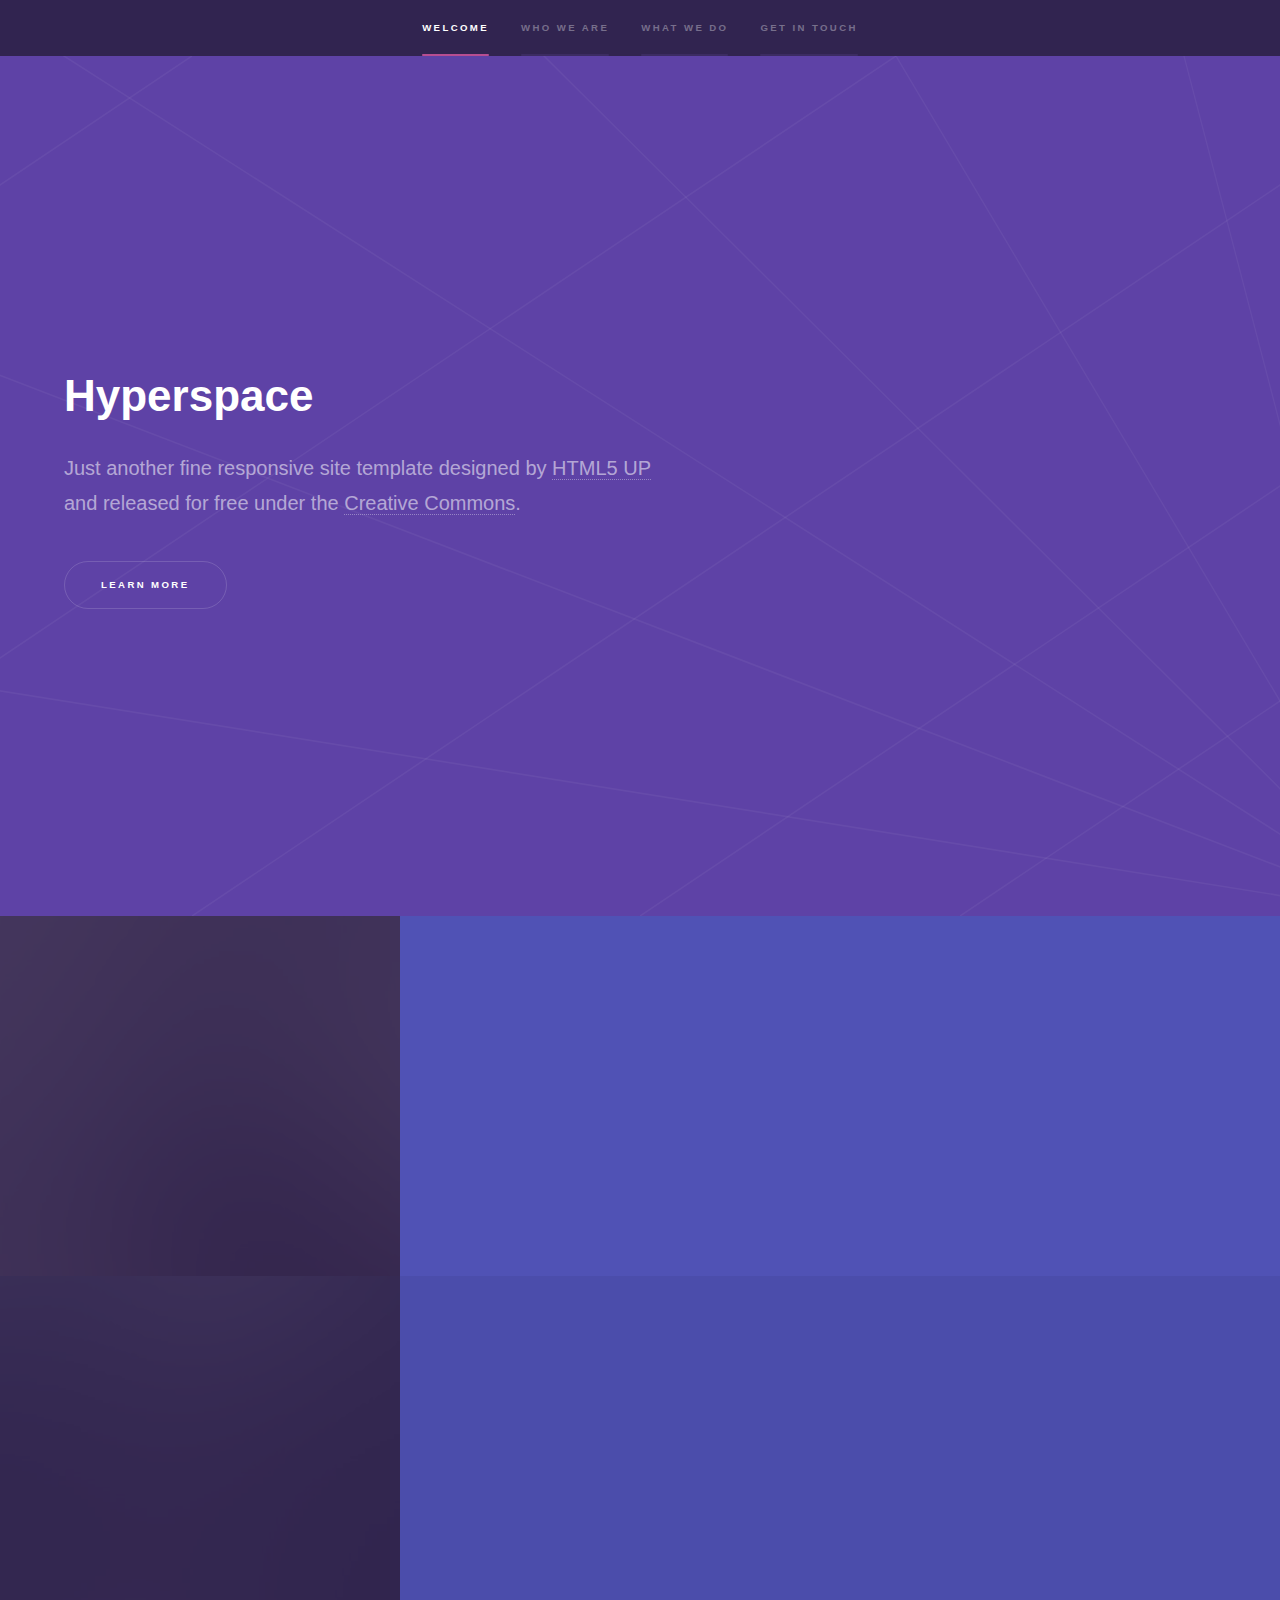
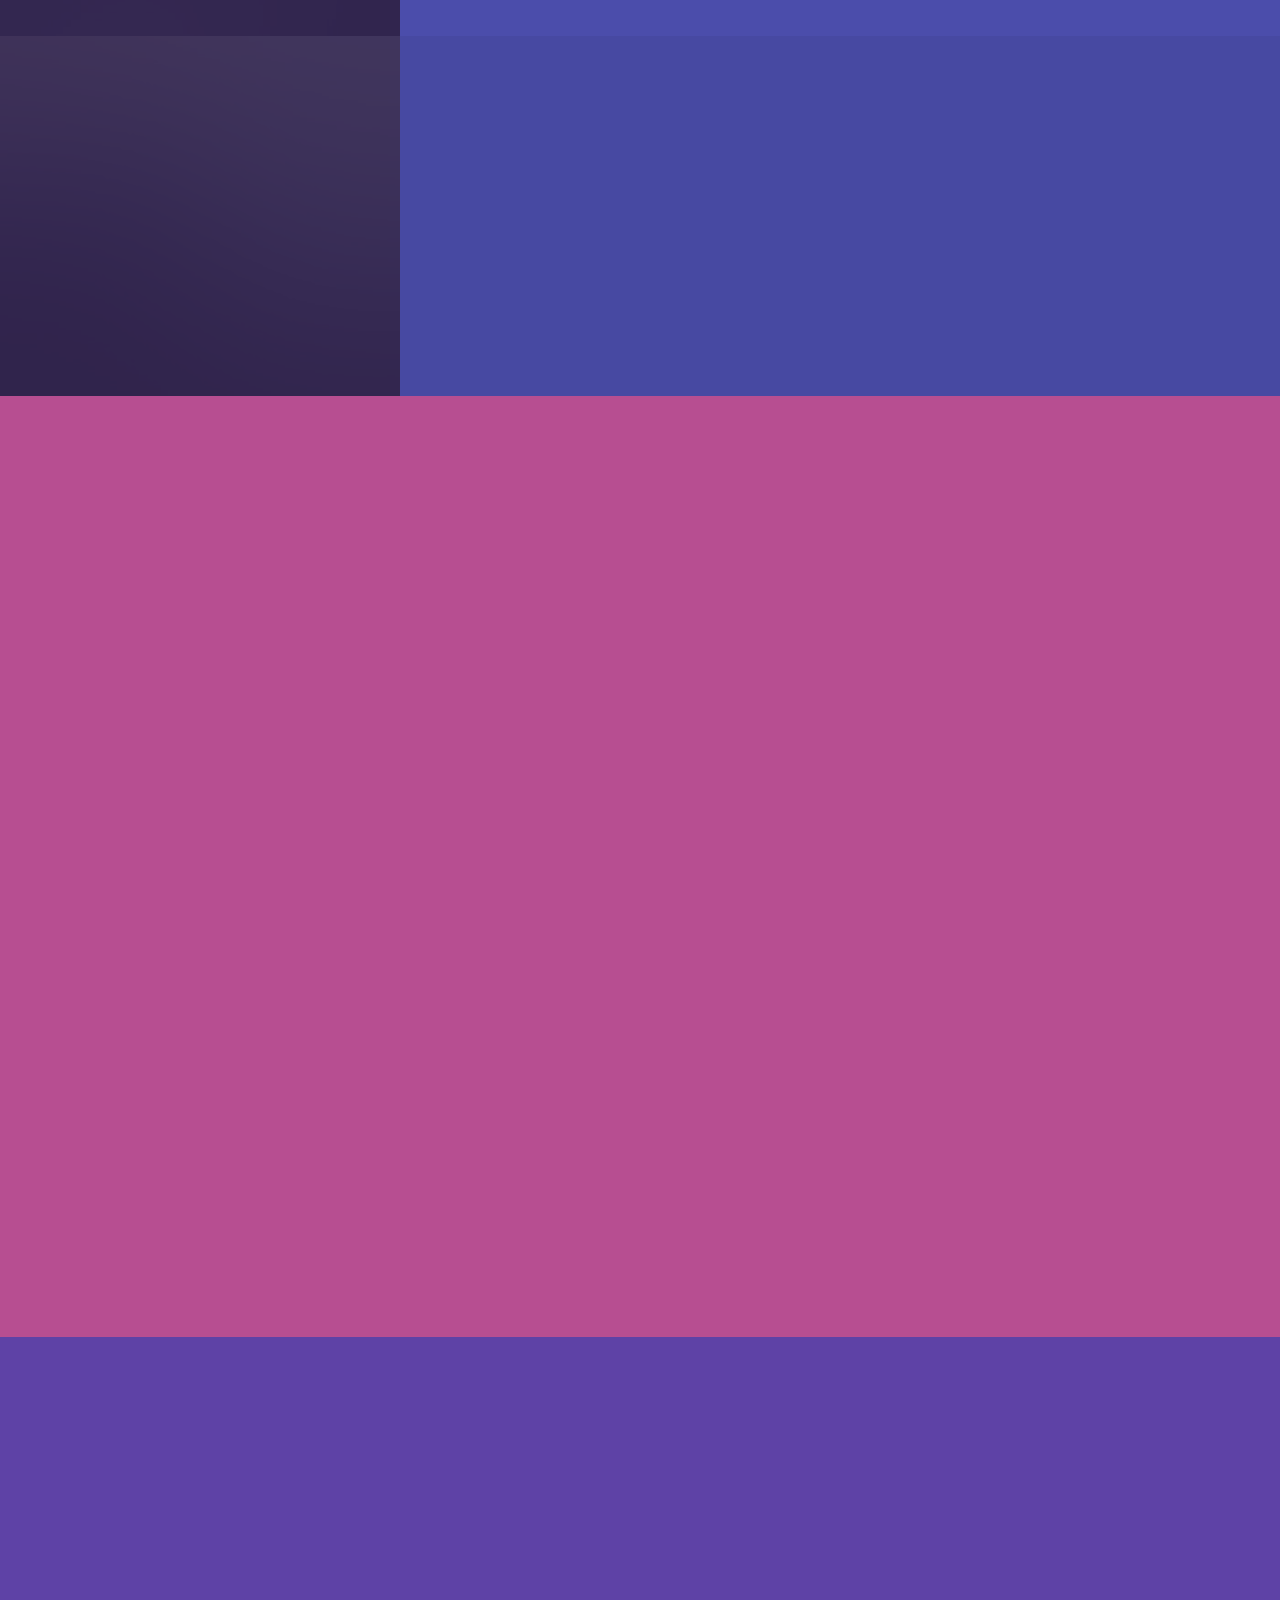
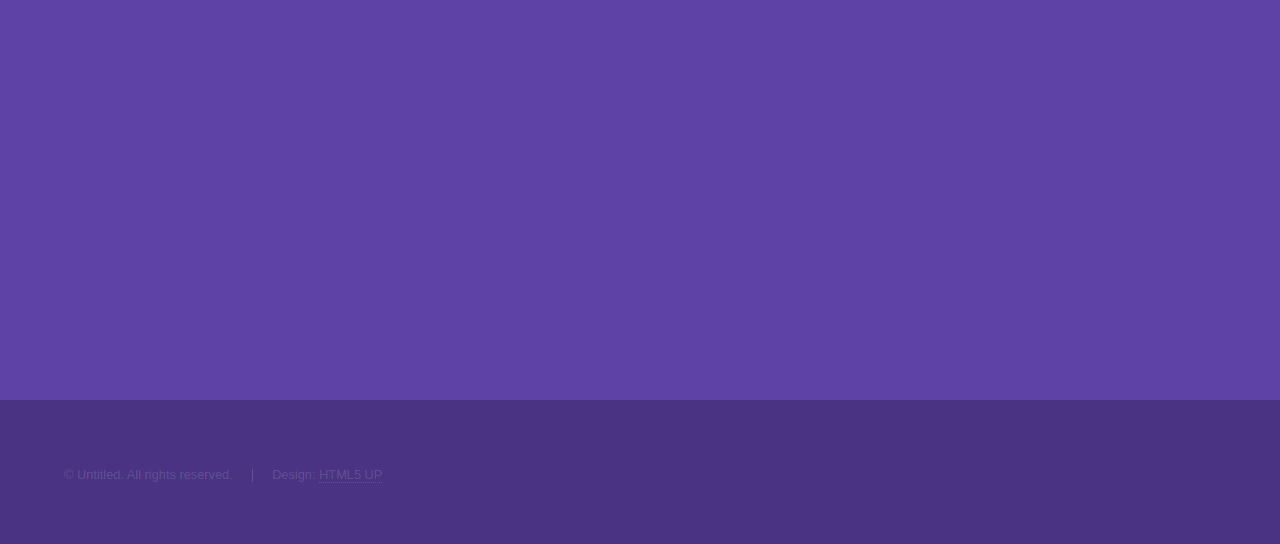
<file: html5up-hyperspace/index.html>
<!DOCTYPE HTML>
<!--
	Hyperspace by HTML5 UP
	html5up.net | @ajlkn
	Free for personal and commercial use under the CCA 3.0 license (html5up.net/license)
-->
<html>
	<head>
		<title>Hyperspace by HTML5 UP</title>
		<meta charset="utf-8" />
		<meta name="viewport" content="width=device-width, initial-scale=1, user-scalable=no" />
		<link rel="stylesheet" href="assets/css/main.css" />
		<noscript><link rel="stylesheet" href="assets/css/noscript.css" /></noscript>
	</head>
	<body class="is-preload">

		<!-- Sidebar -->
			<section id="sidebar">
				<div class="inner">
					<nav>
						<ul>
							<li><a href="#intro">Welcome</a></li>
							<li><a href="#one">Who we are</a></li>
							<li><a href="#two">What we do</a></li>
							<li><a href="#three">Get in touch</a></li>
						</ul>
					</nav>
				</div>
			</section>

		<!-- Wrapper -->
			<div id="wrapper">

				<!-- Intro -->
					<section id="intro" class="wrapper style1 fullscreen fade-up">
						<div class="inner">
							<h1>Hyperspace</h1>
							<p>Just another fine responsive site template designed by <a href="http://html5up.net">HTML5 UP</a><br />
							and released for free under the <a href="http://html5up.net/license">Creative Commons</a>.</p>
							<ul class="actions">
								<li><a href="#one" class="button scrolly">Learn more</a></li>
							</ul>
						</div>
					</section>

				<!-- One -->
					<section id="one" class="wrapper style2 spotlights">
						<section>
							<a href="#" class="image"><img src="images/pic01.jpg" alt="" data-position="center center" /></a>
							<div class="content">
								<div class="inner">
									<h2>Sed ipsum dolor</h2>
									<p>Phasellus convallis elit id ullamcorper pulvinar. Duis aliquam turpis mauris, eu ultricies erat malesuada quis. Aliquam dapibus.</p>
									<ul class="actions">
										<li><a href="generic.html" class="button">Learn more</a></li>
									</ul>
								</div>
							</div>
						</section>
						<section>
							<a href="#" class="image"><img src="images/pic02.jpg" alt="" data-position="top center" /></a>
							<div class="content">
								<div class="inner">
									<h2>Feugiat consequat</h2>
									<p>Phasellus convallis elit id ullamcorper pulvinar. Duis aliquam turpis mauris, eu ultricies erat malesuada quis. Aliquam dapibus.</p>
									<ul class="actions">
										<li><a href="generic.html" class="button">Learn more</a></li>
									</ul>
								</div>
							</div>
						</section>
						<section>
							<a href="#" class="image"><img src="images/pic03.jpg" alt="" data-position="25% 25%" /></a>
							<div class="content">
								<div class="inner">
									<h2>Ultricies aliquam</h2>
									<p>Phasellus convallis elit id ullamcorper pulvinar. Duis aliquam turpis mauris, eu ultricies erat malesuada quis. Aliquam dapibus.</p>
									<ul class="actions">
										<li><a href="generic.html" class="button">Learn more</a></li>
									</ul>
								</div>
							</div>
						</section>
					</section>

				<!-- Two -->
					<section id="two" class="wrapper style3 fade-up">
						<div class="inner">
							<h2>What we do</h2>
							<p>Phasellus convallis elit id ullamcorper pulvinar. Duis aliquam turpis mauris, eu ultricies erat malesuada quis. Aliquam dapibus, lacus eget hendrerit bibendum, urna est aliquam sem, sit amet imperdiet est velit quis lorem.</p>
							<div class="features">
								<section>
									<span class="icon solid major fa-code"></span>
									<h3>Lorem ipsum amet</h3>
									<p>Phasellus convallis elit id ullam corper amet et pulvinar. Duis aliquam turpis mauris, sed ultricies erat dapibus.</p>
								</section>
								<section>
									<span class="icon solid major fa-lock"></span>
									<h3>Aliquam sed nullam</h3>
									<p>Phasellus convallis elit id ullam corper amet et pulvinar. Duis aliquam turpis mauris, sed ultricies erat dapibus.</p>
								</section>
								<section>
									<span class="icon solid major fa-cog"></span>
									<h3>Sed erat ullam corper</h3>
									<p>Phasellus convallis elit id ullam corper amet et pulvinar. Duis aliquam turpis mauris, sed ultricies erat dapibus.</p>
								</section>
								<section>
									<span class="icon solid major fa-desktop"></span>
									<h3>Veroeros quis lorem</h3>
									<p>Phasellus convallis elit id ullam corper amet et pulvinar. Duis aliquam turpis mauris, sed ultricies erat dapibus.</p>
								</section>
								<section>
									<span class="icon solid major fa-link"></span>
									<h3>Urna quis bibendum</h3>
									<p>Phasellus convallis elit id ullam corper amet et pulvinar. Duis aliquam turpis mauris, sed ultricies erat dapibus.</p>
								</section>
								<section>
									<span class="icon major fa-gem"></span>
									<h3>Aliquam urna dapibus</h3>
									<p>Phasellus convallis elit id ullam corper amet et pulvinar. Duis aliquam turpis mauris, sed ultricies erat dapibus.</p>
								</section>
							</div>
							<ul class="actions">
								<li><a href="generic.html" class="button">Learn more</a></li>
							</ul>
						</div>
					</section>

				<!-- Three -->
					<section id="three" class="wrapper style1 fade-up">
						<div class="inner">
							<h2>Get in touch</h2>
							<p>Phasellus convallis elit id ullamcorper pulvinar. Duis aliquam turpis mauris, eu ultricies erat malesuada quis. Aliquam dapibus, lacus eget hendrerit bibendum, urna est aliquam sem, sit amet imperdiet est velit quis lorem.</p>
							<div class="split style1">
								<section>
									<form method="post" action="#">
										<div class="fields">
											<div class="field half">
												<label for="name">Name</label>
												<input type="text" name="name" id="name" />
											</div>
											<div class="field half">
												<label for="email">Email</label>
												<input type="text" name="email" id="email" />
											</div>
											<div class="field">
												<label for="message">Message</label>
												<textarea name="message" id="message" rows="5"></textarea>
											</div>
										</div>
										<ul class="actions">
											<li><a href="" class="button submit">Send Message</a></li>
										</ul>
									</form>
								</section>
								<section>
									<ul class="contact">
										<li>
											<h3>Address</h3>
											<span>12345 Somewhere Road #654<br />
											Nashville, TN 00000-0000<br />
											USA</span>
										</li>
										<li>
											<h3>Email</h3>
											<a href="#">user@untitled.tld</a>
										</li>
										<li>
											<h3>Phone</h3>
											<span>(000) 000-0000</span>
										</li>
										<li>
											<h3>Social</h3>
											<ul class="icons">
												<li><a href="#" class="icon brands fa-twitter"><span class="label">Twitter</span></a></li>
												<li><a href="#" class="icon brands fa-facebook-f"><span class="label">Facebook</span></a></li>
												<li><a href="#" class="icon brands fa-github"><span class="label">GitHub</span></a></li>
												<li><a href="#" class="icon brands fa-instagram"><span class="label">Instagram</span></a></li>
												<li><a href="#" class="icon brands fa-linkedin-in"><span class="label">LinkedIn</span></a></li>
											</ul>
										</li>
									</ul>
								</section>
							</div>
						</div>
					</section>

			</div>

		<!-- Footer -->
			<footer id="footer" class="wrapper style1-alt">
				<div class="inner">
					<ul class="menu">
						<li>&copy; Untitled. All rights reserved.</li><li>Design: <a href="http://html5up.net">HTML5 UP</a></li>
					</ul>
				</div>
			</footer>

		<!-- Scripts -->
			<script src="assets/js/jquery.min.js"></script>
			<script src="assets/js/jquery.scrollex.min.js"></script>
			<script src="assets/js/jquery.scrolly.min.js"></script>
			<script src="assets/js/browser.min.js"></script>
			<script src="assets/js/breakpoints.min.js"></script>
			<script src="assets/js/util.js"></script>
			<script src="assets/js/main.js"></script>

	</body>
</html>
</file>
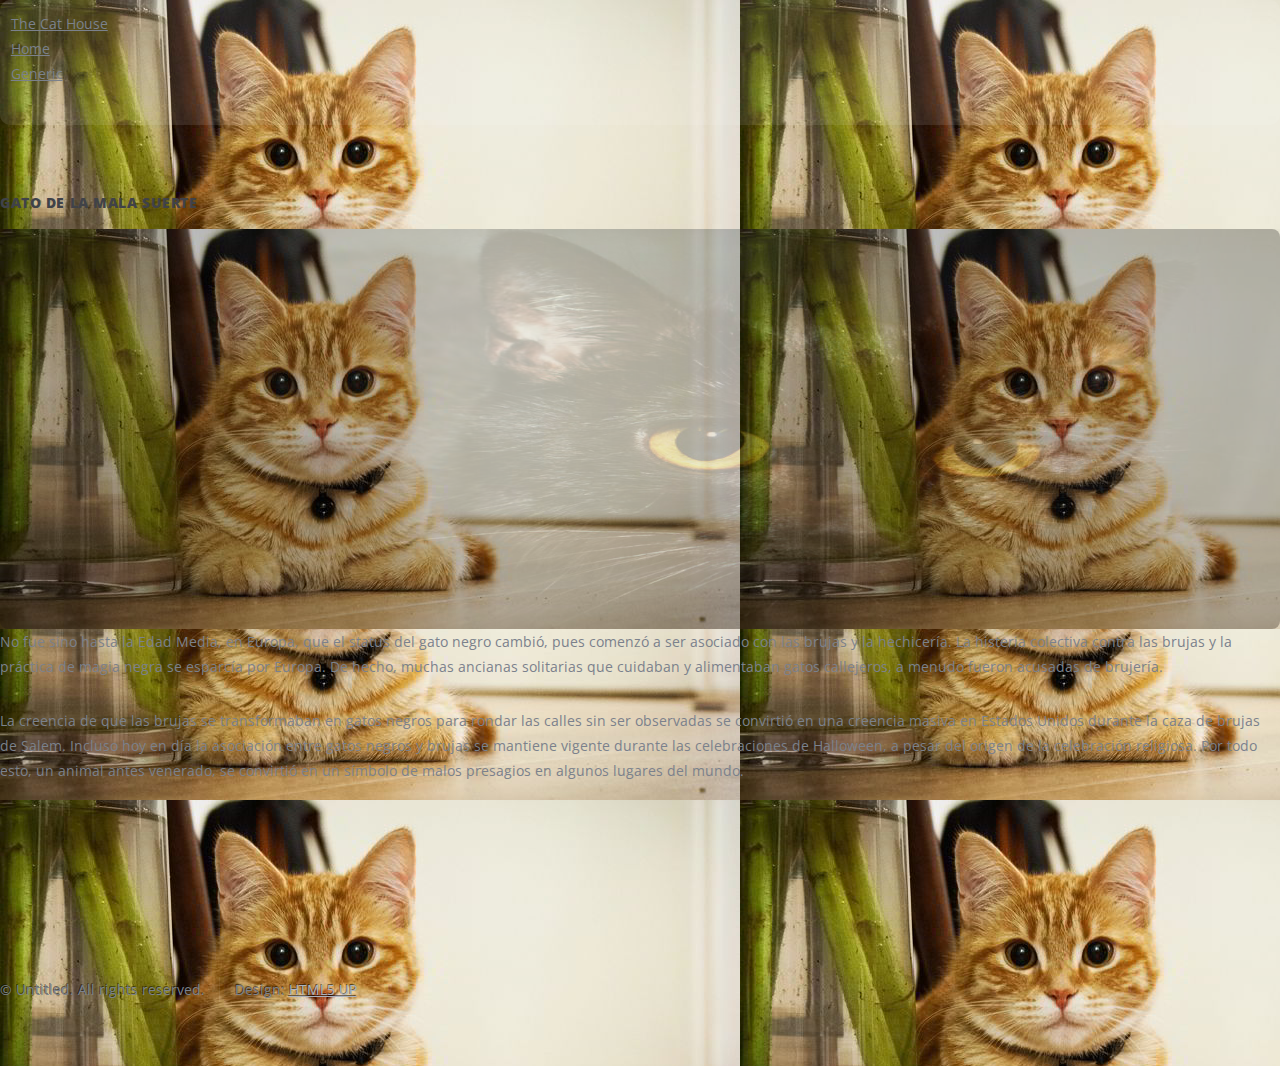
<file: generic.html>
<!DOCTYPE HTML>
<!--
	Hyperspace by HTML5 UP
	html5up.net | @ajlkn
	Free for personal and commercial use under the CCA 3.0 license (html5up.net/license)
-->
<html>
	<head>
		<title>Generic - Hyperspace by HTML5 UP</title>
		<meta charset="utf-8" />
		<meta name="viewport" content="width=device-width, initial-scale=1, user-scalable=no" />
		<link rel="stylesheet" href="assets/css/main.css" />
		<noscript><link rel="stylesheet" href="assets/css/noscript.css" /></noscript>
	</head>
	<body class="is-preload">

		<!-- Header -->
			<header id="header">
				<a href="index.html" class="title">The Cat House</a>
				<nav>
					<ul>
						<li><a href="index.html">Home</a></li>
						<li><a href="generic.html" class="active">Generic</a></li>
					</ul>
				</nav>
			</header>

		<!-- Wrapper -->
			<div id="wrapper">

				<!-- Main -->
					<section id="main" class="wrapper">
						<div class="inner">
							<h1 class="major">Gato de la mala suerte</h1>
							<span class="image fit"><img src="images/gatomalo1.jpg" width="210" height="400" alt=""/></span>
							<p>No fue sino hasta la Edad Media, en Europa, que el status del gato negro cambió, pues comenzó a ser asociado con las brujas y la hechicería. La histeria colectiva contra las brujas y la práctica de magia negra se esparcía por Europa. De hecho, muchas ancianas solitarias que cuidaban y alimentaban gatos callejeros, a menudo fueron acusadas de brujería.</p>
							<p>La creencia de que las brujas se transformaban en gatos negros para rondar las calles sin ser observadas se convirtió en una creencia masiva en Estados Unidos durante la caza de brujas de Salem. Incluso hoy en día la asociación entre gatos negros y brujas se mantiene vigente durante las celebraciones de Halloween, a pesar del origen de la celebración religiosa.

Por todo esto, un animal antes venerado, se convirtió en un símbolo de malos presagios en algunos lugares del mundo.</p>
						</div>
					</section>

			</div>

		<!-- Footer -->
			<footer id="footer" class="wrapper alt">
				<div class="inner">
					<ul class="menu">
						<li>&copy; Untitled. All rights reserved.</li><li>Design: <a href="http://html5up.net">HTML5 UP</a></li>
					</ul>
				</div>
			</footer>

		<!-- Scripts -->
			<script src="assets/js/jquery.min.js"></script>
			<script src="assets/js/jquery.scrollex.min.js"></script>
			<script src="assets/js/jquery.scrolly.min.js"></script>
			<script src="assets/js/browser.min.js"></script>
			<script src="assets/js/breakpoints.min.js"></script>
			<script src="assets/js/util.js"></script>
			<script src="assets/js/main.js"></script>

	</body>
</html>
</file>
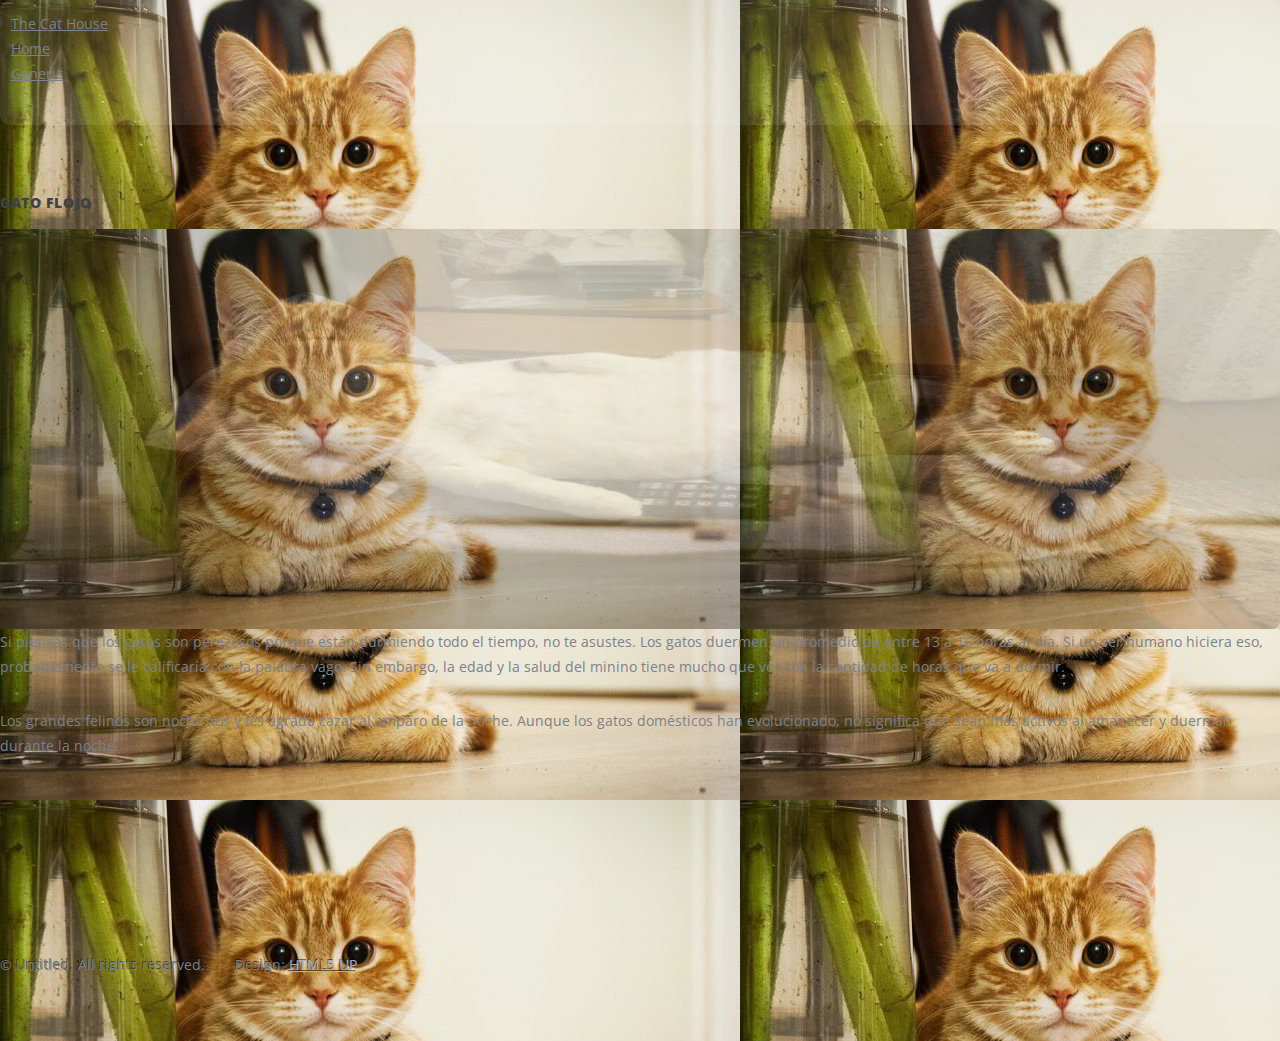
<file: generic2.html>
<!DOCTYPE HTML>
<!--
	Hyperspace by HTML5 UP
	html5up.net | @ajlkn
	Free for personal and commercial use under the CCA 3.0 license (html5up.net/license)
-->
<html>
	<head>
		<title>Generic - Hyperspace by HTML5 UP</title>
		<meta charset="utf-8" />
		<meta name="viewport" content="width=device-width, initial-scale=1, user-scalable=no" />
		<link rel="stylesheet" href="assets/css/main.css" />
		<noscript><link rel="stylesheet" href="assets/css/noscript.css" /></noscript>
	</head>
	<body class="is-preload">

		<!-- Header -->
			<header id="header">
				<a href="index.html" class="title">The Cat House</a>
				<nav>
					<ul>
						<li><a href="index.html">Home</a></li>
						<li><a href="generic.html" class="active">Generic</a></li>
					</ul>
				</nav>
			</header>

		<!-- Wrapper -->
			<div id="wrapper">

				<!-- Main -->
					<section id="main" class="wrapper">
						<div class="inner">
							<h1 class="major">Gato flojo</h1>
							<span class="image fit"><img src="images/gatoflojo1.jpg" width="210" height="400" alt="" /></span>
							<p>Si piensas que los gatos son perezosos porque están durmiendo todo el tiempo,  no te asustes. Los gatos duermen un promedio de entre 13 a 16 horas al día. Si un ser humano hiciera eso, probablemente se le calificaría con la palabra vago.  Sin embargo, la edad y la salud del minino tiene mucho que ver con la cantidad de horas que va a dormir.</p>
							<p>Los grandes felinos son nocturnos y les agrada cazar al amparo de la noche. Aunque los gatos domésticos han evolucionado, no significa que sean más activos al amanecer y duerman durante la noche.</p>
						</div>
					</section>

			</div>

		<!-- Footer -->
			<footer id="footer" class="wrapper alt">
				<div class="inner">
					<ul class="menu">
						<li>&copy; Untitled. All rights reserved.</li><li>Design: <a href="http://html5up.net">HTML5 UP</a></li>
					</ul>
				</div>
			</footer>

		<!-- Scripts -->
			<script src="assets/js/jquery.min.js"></script>
			<script src="assets/js/jquery.scrollex.min.js"></script>
			<script src="assets/js/jquery.scrolly.min.js"></script>
			<script src="assets/js/browser.min.js"></script>
			<script src="assets/js/breakpoints.min.js"></script>
			<script src="assets/js/util.js"></script>
			<script src="assets/js/main.js"></script>

	</body>
</html>
</file>
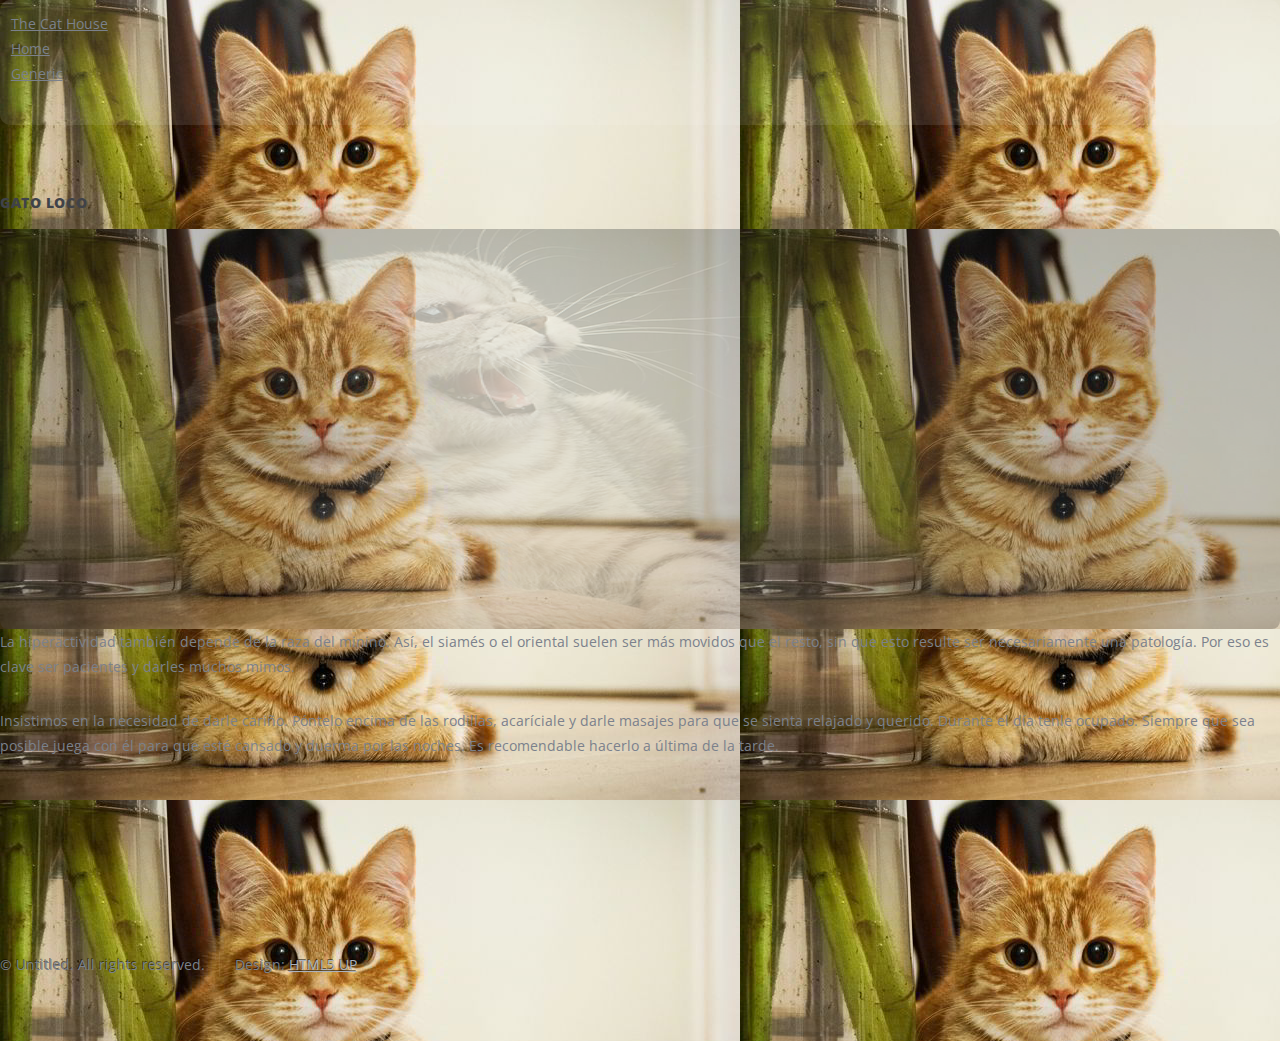
<file: generic3.html>
<!DOCTYPE HTML>
<!--
	Hyperspace by HTML5 UP
	html5up.net | @ajlkn
	Free for personal and commercial use under the CCA 3.0 license (html5up.net/license)
-->
<html>
	<head>
		<title>Generic - Hyperspace by HTML5 UP</title>
		<meta charset="utf-8" />
		<meta name="viewport" content="width=device-width, initial-scale=1, user-scalable=no" />
		<link rel="stylesheet" href="assets/css/main.css" />
		<noscript><link rel="stylesheet" href="assets/css/noscript.css" /></noscript>
	</head>
	<body class="is-preload">

		<!-- Header -->
			<header id="header">
				<a href="index.html" class="title">The Cat House</a>
				<nav>
					<ul>
						<li><a href="index.html">Home</a></li>
						<li><a href="generic.html" class="active">Generic</a></li>
					</ul>
				</nav>
			</header>

		<!-- Wrapper -->
			<div id="wrapper">

				<!-- Main -->
					<section id="main" class="wrapper">
						<div class="inner">
							<h1 class="major">Gato loco</h1>
							<span class="image fit"><img src="images/gatoloco1.jpg" width="210" height="400" alt="" /></span>
							<p>La hiperactividad también depende de la raza del minino. Así, el siamés o el oriental suelen ser más movidos que el resto, sin que esto resulte ser necesariamente una patología. Por eso es clave ser pacientes y darles muchos mimos.</p>
							<p>Insistimos en la necesidad de darle cariño. Póntelo encima de las rodillas, acaríciale y darle masajes para que se sienta relajado y querido.

Durante el día tenle ocupado. Siempre que sea posible juega con él para que esté cansado y duerma por las noches. Es recomendable hacerlo a última de la tarde.</p>
						</div>
					</section>

			</div>

		<!-- Footer -->
			<footer id="footer" class="wrapper alt">
				<div class="inner">
					<ul class="menu">
						<li>&copy; Untitled. All rights reserved.</li><li>Design: <a href="http://html5up.net">HTML5 UP</a></li>
					</ul>
				</div>
			</footer>

		<!-- Scripts -->
			<script src="assets/js/jquery.min.js"></script>
			<script src="assets/js/jquery.scrollex.min.js"></script>
			<script src="assets/js/jquery.scrolly.min.js"></script>
			<script src="assets/js/browser.min.js"></script>
			<script src="assets/js/breakpoints.min.js"></script>
			<script src="assets/js/util.js"></script>
			<script src="assets/js/main.js"></script>

	</body>
</html>
</file>
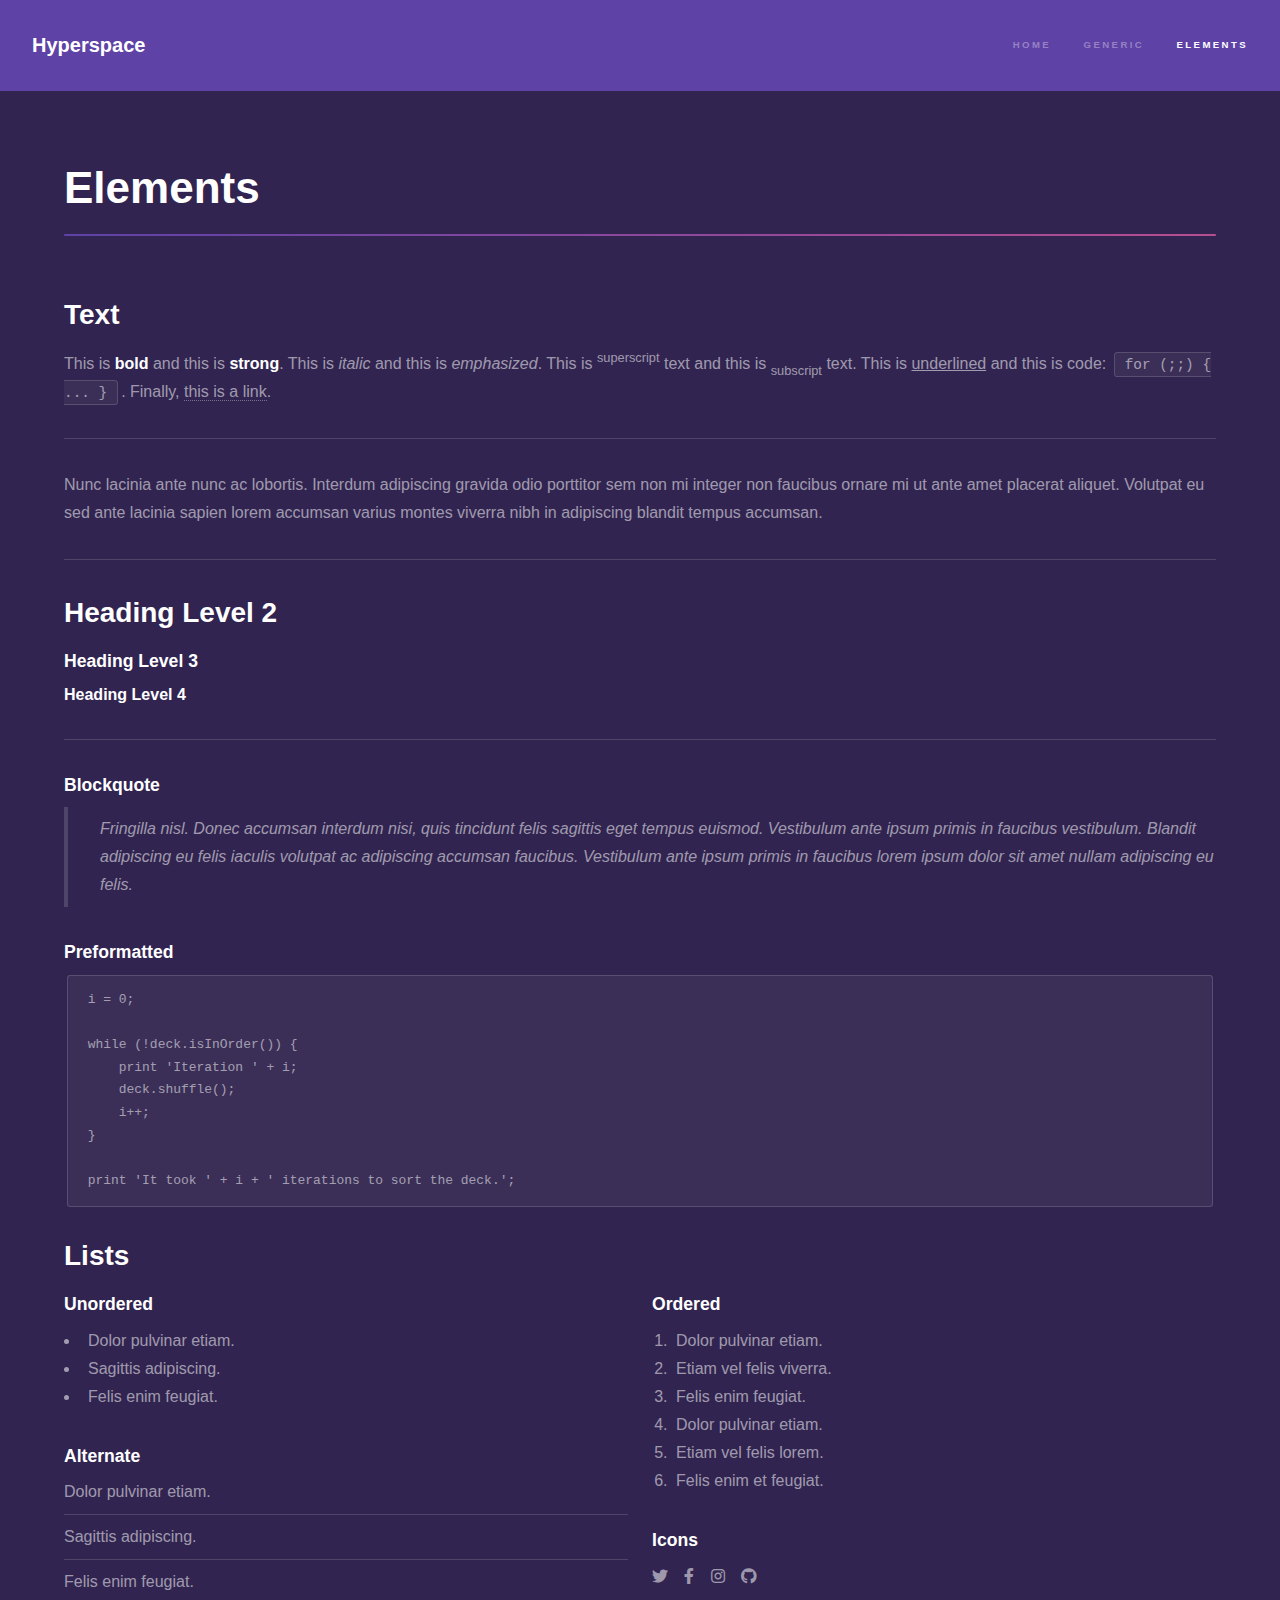
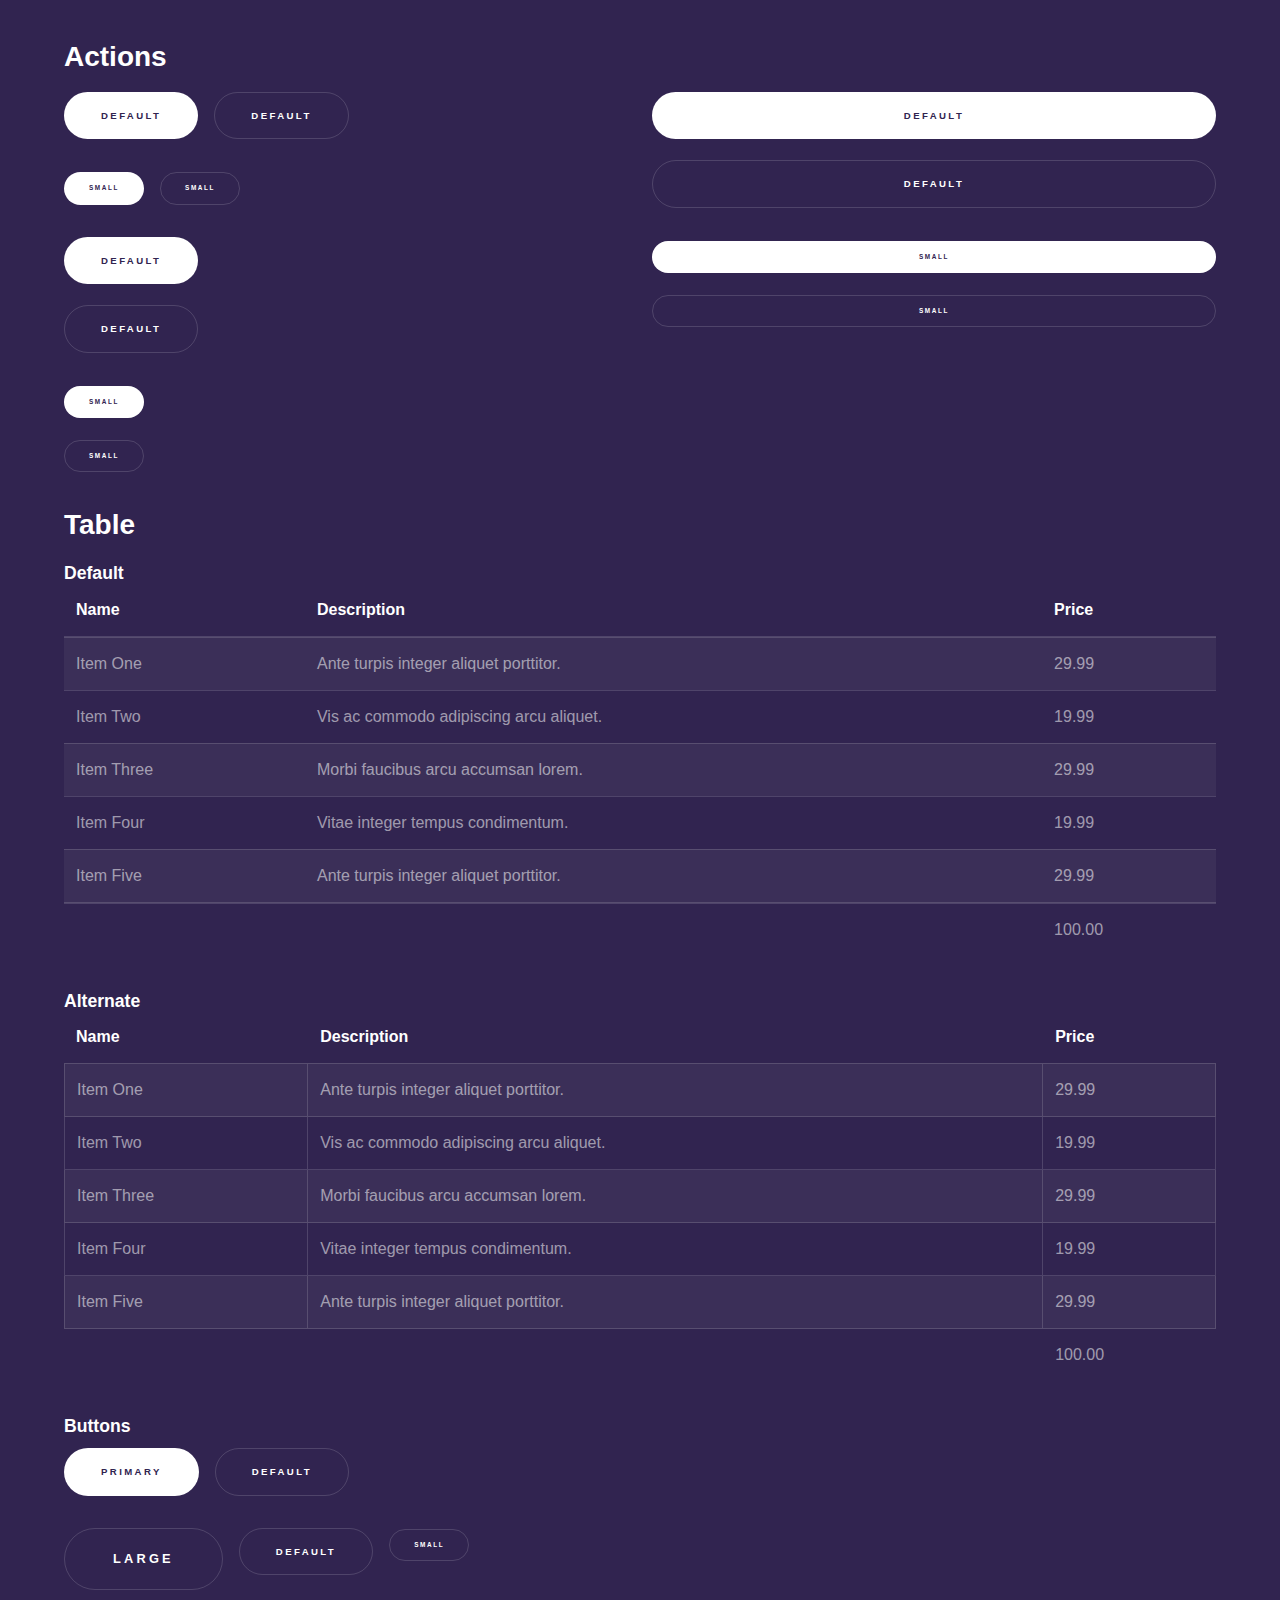
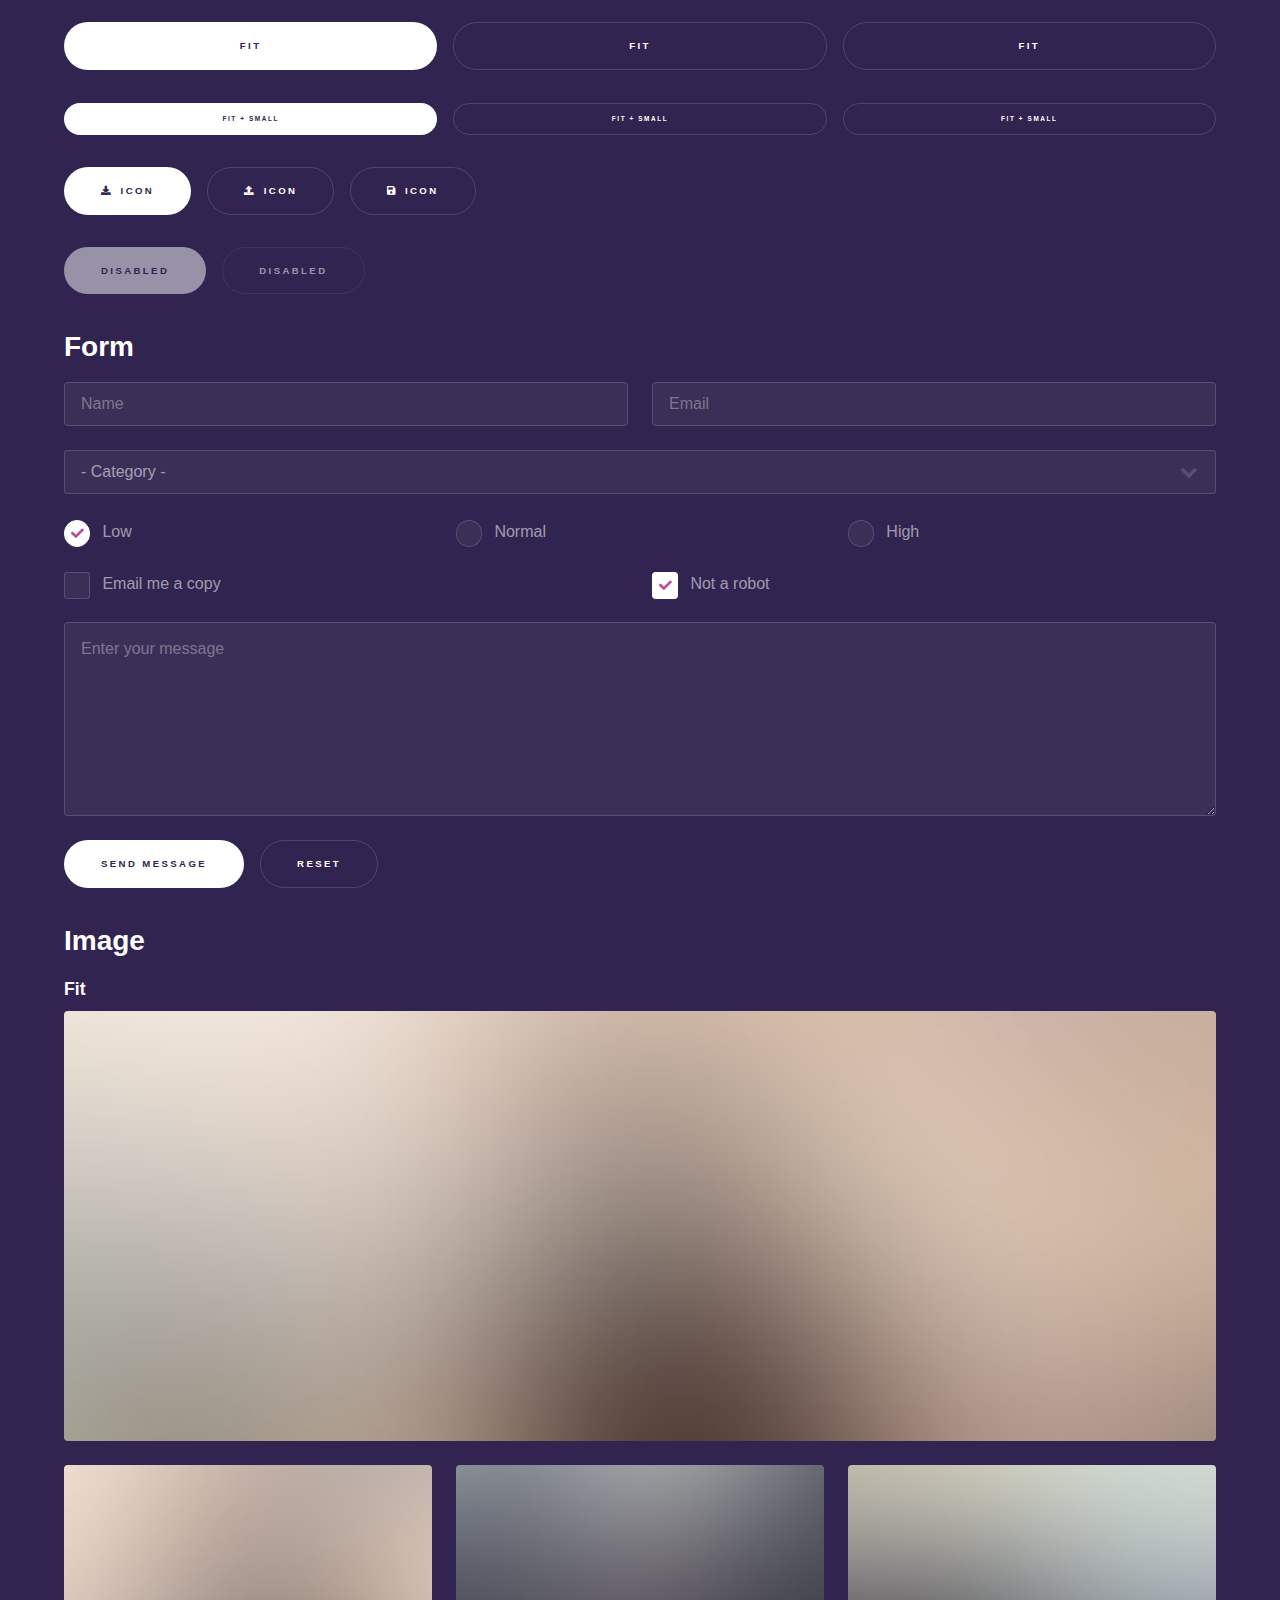
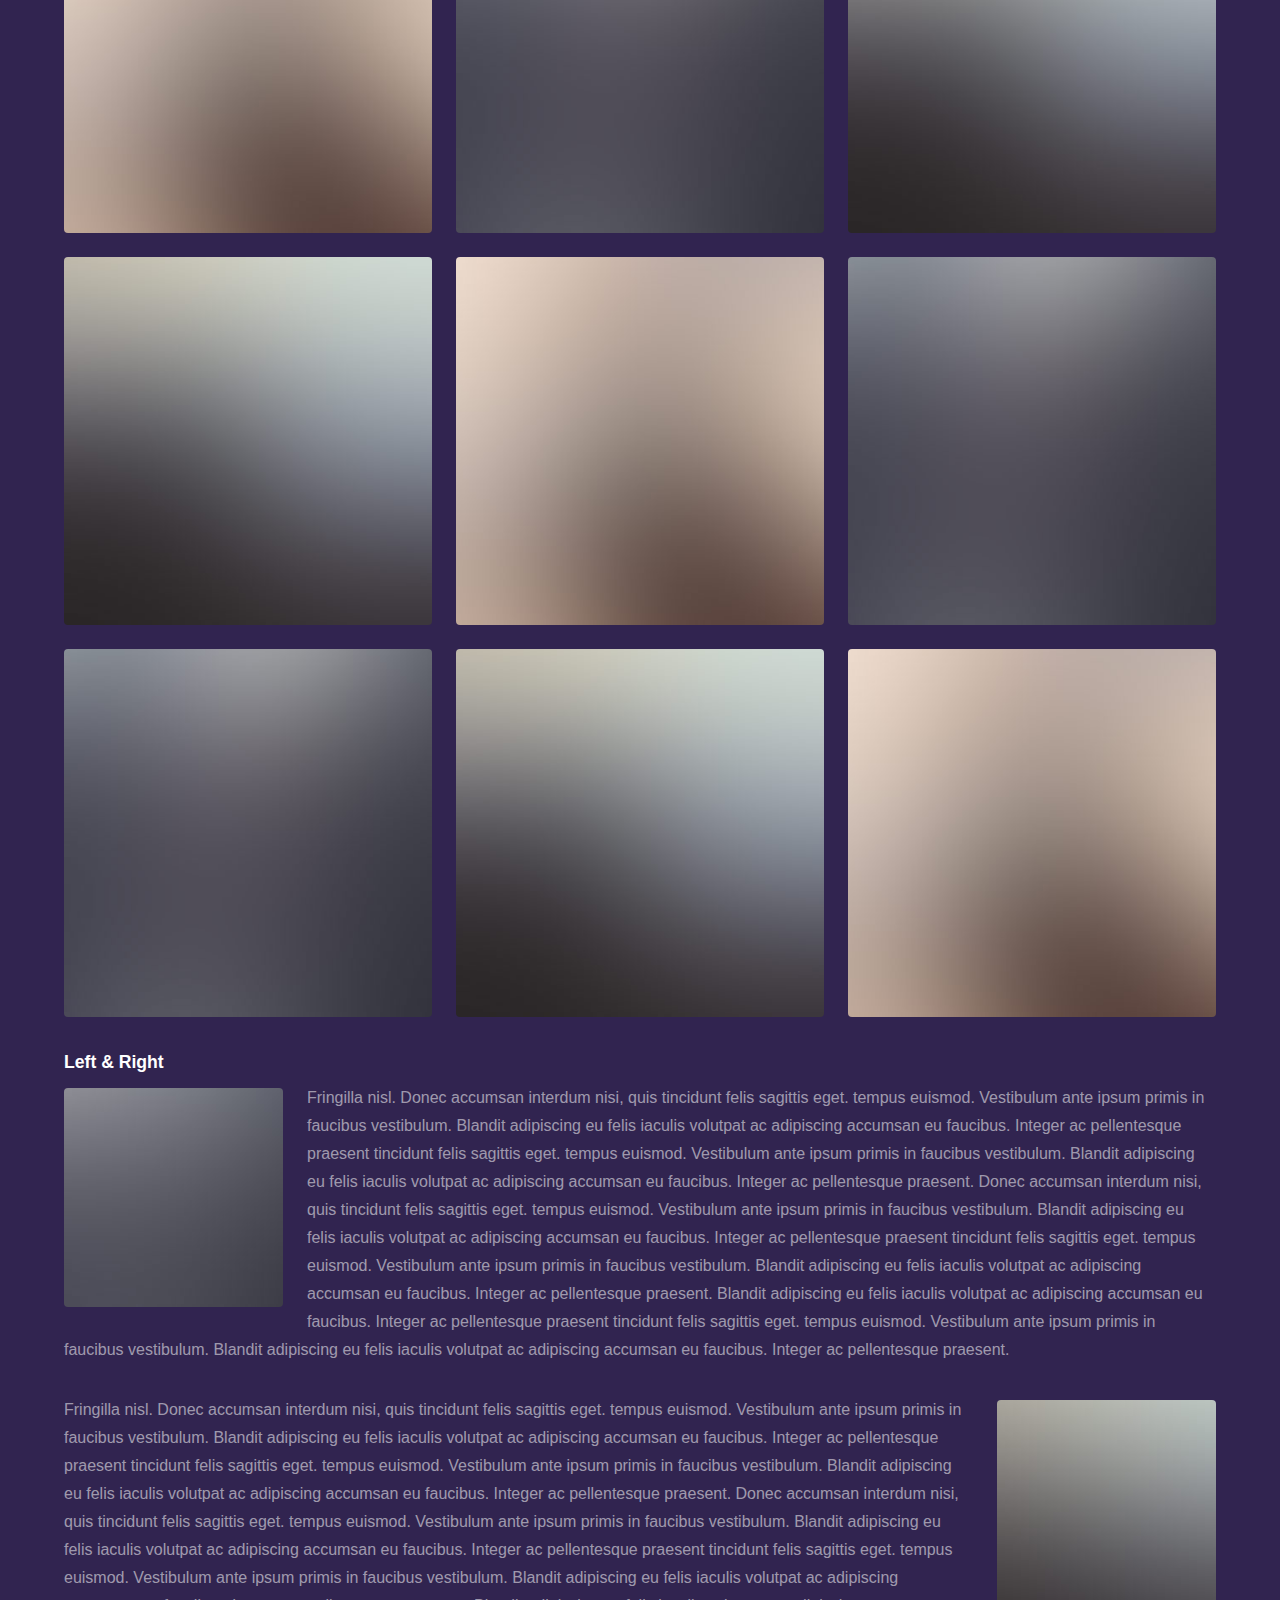
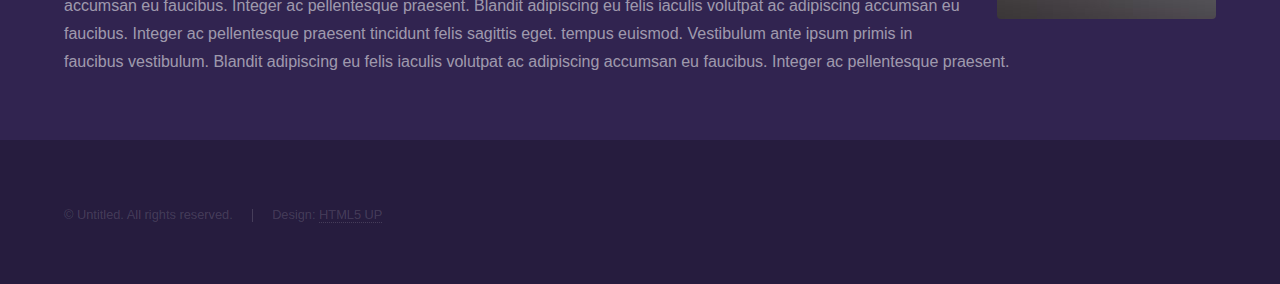
<file: html5up-hyperspace/elements.html>
<!DOCTYPE HTML>
<!--
	Hyperspace by HTML5 UP
	html5up.net | @ajlkn
	Free for personal and commercial use under the CCA 3.0 license (html5up.net/license)
-->
<html>
	<head>
		<title>Elements - Hyperspace by HTML5 UP</title>
		<meta charset="utf-8" />
		<meta name="viewport" content="width=device-width, initial-scale=1, user-scalable=no" />
		<link rel="stylesheet" href="assets/css/main.css" />
		<noscript><link rel="stylesheet" href="assets/css/noscript.css" /></noscript>
	</head>
	<body class="is-preload">

		<!-- Header -->
			<header id="header">
				<a href="index.html" class="title">Hyperspace</a>
				<nav>
					<ul>
						<li><a href="index.html">Home</a></li>
						<li><a href="generic.html">Generic</a></li>
						<li><a href="elements.html"  class="active">Elements</a></li>
					</ul>
				</nav>
			</header>

		<!-- Wrapper -->
			<div id="wrapper">

				<!-- Main -->
					<section id="main" class="wrapper">
						<div class="inner">
							<h1 class="major">Elements</h1>

							<!-- Text -->
								<section>
									<h2>Text</h2>
									<p>This is <b>bold</b> and this is <strong>strong</strong>. This is <i>italic</i> and this is <em>emphasized</em>.
									This is <sup>superscript</sup> text and this is <sub>subscript</sub> text.
									This is <u>underlined</u> and this is code: <code>for (;;) { ... }</code>. Finally, <a href="#">this is a link</a>.</p>
									<hr />
									<p>Nunc lacinia ante nunc ac lobortis. Interdum adipiscing gravida odio porttitor sem non mi integer non faucibus ornare mi ut ante amet placerat aliquet. Volutpat eu sed ante lacinia sapien lorem accumsan varius montes viverra nibh in adipiscing blandit tempus accumsan.</p>
									<hr />
									<h2>Heading Level 2</h2>
									<h3>Heading Level 3</h3>
									<h4>Heading Level 4</h4>
									<hr />
									<h3>Blockquote</h3>
									<blockquote>Fringilla nisl. Donec accumsan interdum nisi, quis tincidunt felis sagittis eget tempus euismod. Vestibulum ante ipsum primis in faucibus vestibulum. Blandit adipiscing eu felis iaculis volutpat ac adipiscing accumsan faucibus. Vestibulum ante ipsum primis in faucibus lorem ipsum dolor sit amet nullam adipiscing eu felis.</blockquote>
									<h3>Preformatted</h3>
									<pre><code>i = 0;

while (!deck.isInOrder()) {
    print 'Iteration ' + i;
    deck.shuffle();
    i++;
}

print 'It took ' + i + ' iterations to sort the deck.';</code></pre>
								</section>

							<!-- Lists -->
								<section>
									<h2>Lists</h2>
									<div class="row">
										<div class="col-6 col-12-medium">
											<h3>Unordered</h3>
											<ul>
												<li>Dolor pulvinar etiam.</li>
												<li>Sagittis adipiscing.</li>
												<li>Felis enim feugiat.</li>
											</ul>
											<h3>Alternate</h3>
											<ul class="alt">
												<li>Dolor pulvinar etiam.</li>
												<li>Sagittis adipiscing.</li>
												<li>Felis enim feugiat.</li>
											</ul>
										</div>
										<div class="col-6 col-12-medium">
											<h3>Ordered</h3>
											<ol>
												<li>Dolor pulvinar etiam.</li>
												<li>Etiam vel felis viverra.</li>
												<li>Felis enim feugiat.</li>
												<li>Dolor pulvinar etiam.</li>
												<li>Etiam vel felis lorem.</li>
												<li>Felis enim et feugiat.</li>
											</ol>
											<h3>Icons</h3>
											<ul class="icons">
												<li><a href="#" class="icon brands fa-twitter"><span class="label">Twitter</span></a></li>
												<li><a href="#" class="icon brands fa-facebook-f"><span class="label">Facebook</span></a></li>
												<li><a href="#" class="icon brands fa-instagram"><span class="label">Instagram</span></a></li>
												<li><a href="#" class="icon brands fa-github"><span class="label">Github</span></a></li>
											</ul>
										</div>
									</div>
									<h2>Actions</h2>
									<div class="row">
										<div class="col-6 col-12-medium">
											<ul class="actions">
												<li><a href="#" class="button primary">Default</a></li>
												<li><a href="#" class="button">Default</a></li>
											</ul>
											<ul class="actions small">
												<li><a href="#" class="button primary small">Small</a></li>
												<li><a href="#" class="button small">Small</a></li>
											</ul>
											<ul class="actions stacked">
												<li><a href="#" class="button primary">Default</a></li>
												<li><a href="#" class="button">Default</a></li>
											</ul>
											<ul class="actions stacked">
												<li><a href="#" class="button primary small">Small</a></li>
												<li><a href="#" class="button small">Small</a></li>
											</ul>
										</div>
										<div class="col-6 col-12-medium">
											<ul class="actions stacked">
												<li><a href="#" class="button primary fit">Default</a></li>
												<li><a href="#" class="button fit">Default</a></li>
											</ul>
											<ul class="actions stacked">
												<li><a href="#" class="button primary small fit">Small</a></li>
												<li><a href="#" class="button small fit">Small</a></li>
											</ul>
										</div>
									</div>
								</section>

							<!-- Table -->
								<section>
									<h2>Table</h2>
									<h3>Default</h3>
									<div class="table-wrapper">
										<table>
											<thead>
												<tr>
													<th>Name</th>
													<th>Description</th>
													<th>Price</th>
												</tr>
											</thead>
											<tbody>
												<tr>
													<td>Item One</td>
													<td>Ante turpis integer aliquet porttitor.</td>
													<td>29.99</td>
												</tr>
												<tr>
													<td>Item Two</td>
													<td>Vis ac commodo adipiscing arcu aliquet.</td>
													<td>19.99</td>
												</tr>
												<tr>
													<td>Item Three</td>
													<td> Morbi faucibus arcu accumsan lorem.</td>
													<td>29.99</td>
												</tr>
												<tr>
													<td>Item Four</td>
													<td>Vitae integer tempus condimentum.</td>
													<td>19.99</td>
												</tr>
												<tr>
													<td>Item Five</td>
													<td>Ante turpis integer aliquet porttitor.</td>
													<td>29.99</td>
												</tr>
											</tbody>
											<tfoot>
												<tr>
													<td colspan="2"></td>
													<td>100.00</td>
												</tr>
											</tfoot>
										</table>
									</div>

									<h3>Alternate</h3>
									<div class="table-wrapper">
										<table class="alt">
											<thead>
												<tr>
													<th>Name</th>
													<th>Description</th>
													<th>Price</th>
												</tr>
											</thead>
											<tbody>
												<tr>
													<td>Item One</td>
													<td>Ante turpis integer aliquet porttitor.</td>
													<td>29.99</td>
												</tr>
												<tr>
													<td>Item Two</td>
													<td>Vis ac commodo adipiscing arcu aliquet.</td>
													<td>19.99</td>
												</tr>
												<tr>
													<td>Item Three</td>
													<td> Morbi faucibus arcu accumsan lorem.</td>
													<td>29.99</td>
												</tr>
												<tr>
													<td>Item Four</td>
													<td>Vitae integer tempus condimentum.</td>
													<td>19.99</td>
												</tr>
												<tr>
													<td>Item Five</td>
													<td>Ante turpis integer aliquet porttitor.</td>
													<td>29.99</td>
												</tr>
											</tbody>
											<tfoot>
												<tr>
													<td colspan="2"></td>
													<td>100.00</td>
												</tr>
											</tfoot>
										</table>
									</div>
								</section>

							<!-- Buttons -->
								<section>
									<h3>Buttons</h3>
									<ul class="actions">
										<li><a href="#" class="button primary">Primary</a></li>
										<li><a href="#" class="button">Default</a></li>
									</ul>
									<ul class="actions">
										<li><a href="#" class="button large">Large</a></li>
										<li><a href="#" class="button">Default</a></li>
										<li><a href="#" class="button small">Small</a></li>
									</ul>
									<ul class="actions fit">
										<li><a href="#" class="button primary fit">Fit</a></li>
										<li><a href="#" class="button fit">Fit</a></li>
										<li><a href="#" class="button fit">Fit</a></li>
									</ul>
									<ul class="actions fit small">
										<li><a href="#" class="button primary fit small">Fit + Small</a></li>
										<li><a href="#" class="button fit small">Fit + Small</a></li>
										<li><a href="#" class="button fit small">Fit + Small</a></li>
									</ul>
									<ul class="actions">
										<li><a href="#" class="button primary icon solid fa-download">Icon</a></li>
										<li><a href="#" class="button icon solid fa-upload">Icon</a></li>
										<li><a href="#" class="button icon solid fa-save">Icon</a></li>
									</ul>
									<ul class="actions">
										<li><span class="button primary disabled">Disabled</span></li>
										<li><span class="button disabled">Disabled</span></li>
									</ul>
								</section>

							<!-- Form -->
								<section>
									<h2>Form</h2>
									<form method="post" action="#">
										<div class="row gtr-uniform">
											<div class="col-6 col-12-xsmall">
												<input type="text" name="demo-name" id="demo-name" value="" placeholder="Name" />
											</div>
											<div class="col-6 col-12-xsmall">
												<input type="email" name="demo-email" id="demo-email" value="" placeholder="Email" />
											</div>
											<div class="col-12">
												<select name="demo-category" id="demo-category">
													<option value="">- Category -</option>
													<option value="1">Manufacturing</option>
													<option value="1">Shipping</option>
													<option value="1">Administration</option>
													<option value="1">Human Resources</option>
												</select>
											</div>
											<div class="col-4 col-12-small">
												<input type="radio" id="demo-priority-low" name="demo-priority" checked>
												<label for="demo-priority-low">Low</label>
											</div>
											<div class="col-4 col-12-small">
												<input type="radio" id="demo-priority-normal" name="demo-priority">
												<label for="demo-priority-normal">Normal</label>
											</div>
											<div class="col-4 col-12-small">
												<input type="radio" id="demo-priority-high" name="demo-priority">
												<label for="demo-priority-high">High</label>
											</div>
											<div class="col-6 col-12-small">
												<input type="checkbox" id="demo-copy" name="demo-copy">
												<label for="demo-copy">Email me a copy</label>
											</div>
											<div class="col-6 col-12-small">
												<input type="checkbox" id="demo-human" name="demo-human" checked>
												<label for="demo-human">Not a robot</label>
											</div>
											<div class="col-12">
												<textarea name="demo-message" id="demo-message" placeholder="Enter your message" rows="6"></textarea>
											</div>
											<div class="col-12">
												<ul class="actions">
													<li><input type="submit" value="Send Message" class="primary" /></li>
													<li><input type="reset" value="Reset" /></li>
												</ul>
											</div>
										</div>
									</form>
								</section>

							<!-- Image -->
								<section>
									<h2>Image</h2>
									<h3>Fit</h3>
									<div class="box alt">
										<div class="row gtr-uniform">
											<div class="col-12"><span class="image fit"><img src="images/pic04.jpg" alt="" /></span></div>
											<div class="col-4"><span class="image fit"><img src="images/pic01.jpg" alt="" /></span></div>
											<div class="col-4"><span class="image fit"><img src="images/pic02.jpg" alt="" /></span></div>
											<div class="col-4"><span class="image fit"><img src="images/pic03.jpg" alt="" /></span></div>
											<div class="col-4"><span class="image fit"><img src="images/pic03.jpg" alt="" /></span></div>
											<div class="col-4"><span class="image fit"><img src="images/pic01.jpg" alt="" /></span></div>
											<div class="col-4"><span class="image fit"><img src="images/pic02.jpg" alt="" /></span></div>
											<div class="col-4"><span class="image fit"><img src="images/pic02.jpg" alt="" /></span></div>
											<div class="col-4"><span class="image fit"><img src="images/pic03.jpg" alt="" /></span></div>
											<div class="col-4"><span class="image fit"><img src="images/pic01.jpg" alt="" /></span></div>
										</div>
									</div>
									<h3>Left &amp; Right</h3>
									<p><span class="image left"><img src="images/pic05.jpg" alt="" /></span>Fringilla nisl. Donec accumsan interdum nisi, quis tincidunt felis sagittis eget. tempus euismod. Vestibulum ante ipsum primis in faucibus vestibulum. Blandit adipiscing eu felis iaculis volutpat ac adipiscing accumsan eu faucibus. Integer ac pellentesque praesent tincidunt felis sagittis eget. tempus euismod. Vestibulum ante ipsum primis in faucibus vestibulum. Blandit adipiscing eu felis iaculis volutpat ac adipiscing accumsan eu faucibus. Integer ac pellentesque praesent. Donec accumsan interdum nisi, quis tincidunt felis sagittis eget. tempus euismod. Vestibulum ante ipsum primis in faucibus vestibulum. Blandit adipiscing eu felis iaculis volutpat ac adipiscing accumsan eu faucibus. Integer ac pellentesque praesent tincidunt felis sagittis eget. tempus euismod. Vestibulum ante ipsum primis in faucibus vestibulum. Blandit adipiscing eu felis iaculis volutpat ac adipiscing accumsan eu faucibus. Integer ac pellentesque praesent. Blandit adipiscing eu felis iaculis volutpat ac adipiscing accumsan eu faucibus. Integer ac pellentesque praesent tincidunt felis sagittis eget. tempus euismod. Vestibulum ante ipsum primis in faucibus vestibulum. Blandit adipiscing eu felis iaculis volutpat ac adipiscing accumsan eu faucibus. Integer ac pellentesque praesent.</p>
									<p><span class="image right"><img src="images/pic06.jpg" alt="" /></span>Fringilla nisl. Donec accumsan interdum nisi, quis tincidunt felis sagittis eget. tempus euismod. Vestibulum ante ipsum primis in faucibus vestibulum. Blandit adipiscing eu felis iaculis volutpat ac adipiscing accumsan eu faucibus. Integer ac pellentesque praesent tincidunt felis sagittis eget. tempus euismod. Vestibulum ante ipsum primis in faucibus vestibulum. Blandit adipiscing eu felis iaculis volutpat ac adipiscing accumsan eu faucibus. Integer ac pellentesque praesent. Donec accumsan interdum nisi, quis tincidunt felis sagittis eget. tempus euismod. Vestibulum ante ipsum primis in faucibus vestibulum. Blandit adipiscing eu felis iaculis volutpat ac adipiscing accumsan eu faucibus. Integer ac pellentesque praesent tincidunt felis sagittis eget. tempus euismod. Vestibulum ante ipsum primis in faucibus vestibulum. Blandit adipiscing eu felis iaculis volutpat ac adipiscing accumsan eu faucibus. Integer ac pellentesque praesent. Blandit adipiscing eu felis iaculis volutpat ac adipiscing accumsan eu faucibus. Integer ac pellentesque praesent tincidunt felis sagittis eget. tempus euismod. Vestibulum ante ipsum primis in faucibus vestibulum. Blandit adipiscing eu felis iaculis volutpat ac adipiscing accumsan eu faucibus. Integer ac pellentesque praesent.</p>
								</section>

						</div>
					</section>

			</div>

		<!-- Footer -->
			<footer id="footer" class="wrapper alt">
				<div class="inner">
					<ul class="menu">
						<li>&copy; Untitled. All rights reserved.</li><li>Design: <a href="http://html5up.net">HTML5 UP</a></li>
					</ul>
				</div>
			</footer>

		<!-- Scripts -->
			<script src="assets/js/jquery.min.js"></script>
			<script src="assets/js/jquery.scrollex.min.js"></script>
			<script src="assets/js/jquery.scrolly.min.js"></script>
			<script src="assets/js/browser.min.js"></script>
			<script src="assets/js/breakpoints.min.js"></script>
			<script src="assets/js/util.js"></script>
			<script src="assets/js/main.js"></script>

	</body>
</html>
</file>
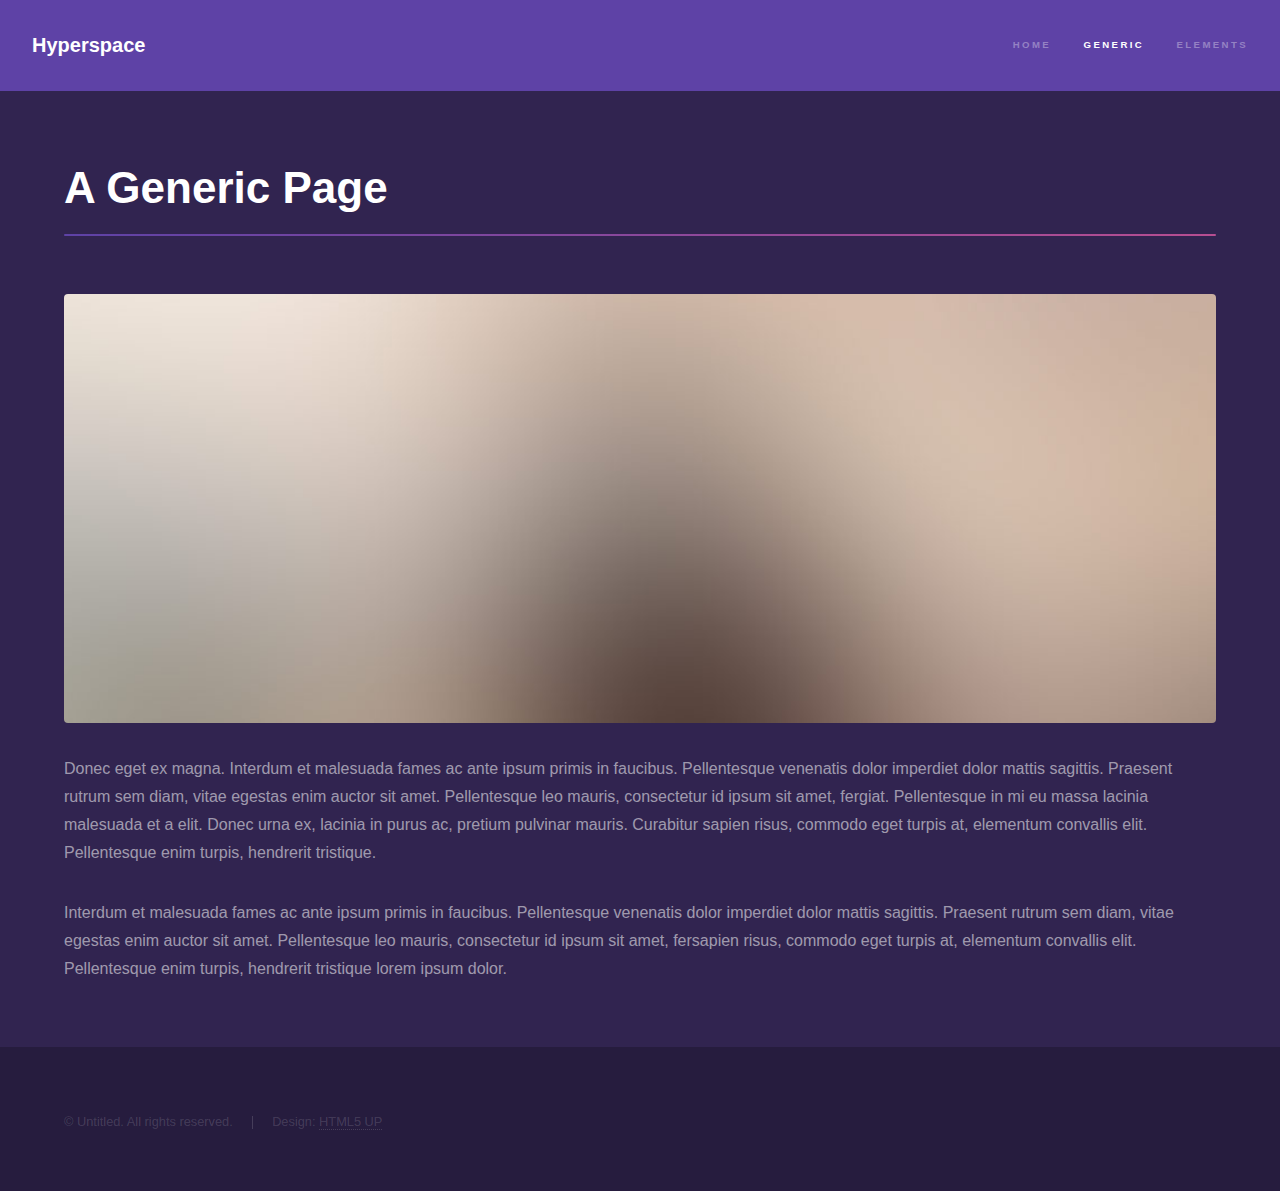
<file: html5up-hyperspace/generic.html>
<!DOCTYPE HTML>
<!--
	Hyperspace by HTML5 UP
	html5up.net | @ajlkn
	Free for personal and commercial use under the CCA 3.0 license (html5up.net/license)
-->
<html>
	<head>
		<title>Generic - Hyperspace by HTML5 UP</title>
		<meta charset="utf-8" />
		<meta name="viewport" content="width=device-width, initial-scale=1, user-scalable=no" />
		<link rel="stylesheet" href="assets/css/main.css" />
		<noscript><link rel="stylesheet" href="assets/css/noscript.css" /></noscript>
	</head>
	<body class="is-preload">

		<!-- Header -->
			<header id="header">
				<a href="index.html" class="title">Hyperspace</a>
				<nav>
					<ul>
						<li><a href="index.html">Home</a></li>
						<li><a href="generic.html" class="active">Generic</a></li>
						<li><a href="elements.html">Elements</a></li>
					</ul>
				</nav>
			</header>

		<!-- Wrapper -->
			<div id="wrapper">

				<!-- Main -->
					<section id="main" class="wrapper">
						<div class="inner">
							<h1 class="major">A Generic Page</h1>
							<span class="image fit"><img src="images/pic04.jpg" alt="" /></span>
							<p>Donec eget ex magna. Interdum et malesuada fames ac ante ipsum primis in faucibus. Pellentesque venenatis dolor imperdiet dolor mattis sagittis. Praesent rutrum sem diam, vitae egestas enim auctor sit amet. Pellentesque leo mauris, consectetur id ipsum sit amet, fergiat. Pellentesque in mi eu massa lacinia malesuada et a elit. Donec urna ex, lacinia in purus ac, pretium pulvinar mauris. Curabitur sapien risus, commodo eget turpis at, elementum convallis elit. Pellentesque enim turpis, hendrerit tristique.</p>
							<p>Interdum et malesuada fames ac ante ipsum primis in faucibus. Pellentesque venenatis dolor imperdiet dolor mattis sagittis. Praesent rutrum sem diam, vitae egestas enim auctor sit amet. Pellentesque leo mauris, consectetur id ipsum sit amet, fersapien risus, commodo eget turpis at, elementum convallis elit. Pellentesque enim turpis, hendrerit tristique lorem ipsum dolor.</p>
						</div>
					</section>

			</div>

		<!-- Footer -->
			<footer id="footer" class="wrapper alt">
				<div class="inner">
					<ul class="menu">
						<li>&copy; Untitled. All rights reserved.</li><li>Design: <a href="http://html5up.net">HTML5 UP</a></li>
					</ul>
				</div>
			</footer>

		<!-- Scripts -->
			<script src="assets/js/jquery.min.js"></script>
			<script src="assets/js/jquery.scrollex.min.js"></script>
			<script src="assets/js/jquery.scrolly.min.js"></script>
			<script src="assets/js/browser.min.js"></script>
			<script src="assets/js/breakpoints.min.js"></script>
			<script src="assets/js/util.js"></script>
			<script src="assets/js/main.js"></script>

	</body>
</html>
</file>
<file: html5up-hyperspace/assets/css/noscript.css>
/*
	Hyperspace by HTML5 UP
	html5up.net | @ajlkn
	Free for personal and commercial use under the CCA 3.0 license (html5up.net/license)
*/

/* Spotlights */

	.spotlights > section > .image:before {
		opacity: 0 !important;
	}

	.spotlights > section > .content > .inner {
		-moz-transform: none !important;
		-webkit-transform: none !important;
		-ms-transform: none !important;
		transform: none !important;
		opacity: 1 !important;
	}

/* Wrapper */

	.wrapper > .inner {
		opacity: 1 !important;
		-moz-transform: none !important;
		-webkit-transform: none !important;
		-ms-transform: none !important;
		transform: none !important;
	}

/* Sidebar */

	#sidebar > .inner {
		opacity: 1 !important;
	}

	#sidebar nav > ul > li {
		-moz-transform: none !important;
		-webkit-transform: none !important;
		-ms-transform: none !important;
		transform: none !important;
		opacity: 1 !important;
	}
</file>
<file: assets/css/noscript.css>
/*
	Hyperspace by HTML5 UP
	html5up.net | @ajlkn
	Free for personal and commercial use under the CCA 3.0 license (html5up.net/license)
*/

/* Spotlights */

	.spotlights > section > .image:before {
		opacity: 0 !important;
	}

	.spotlights > section > .content > .inner {
		-moz-transform: none !important;
		-webkit-transform: none !important;
		-ms-transform: none !important;
		transform: none !important;
		opacity: 1 !important;
	}

/* Wrapper */

	.wrapper > .inner {
		opacity: 1 !important;
		-moz-transform: none !important;
		-webkit-transform: none !important;
		-ms-transform: none !important;
		transform: none !important;
	}

/* Sidebar */

	#sidebar > .inner {
		opacity: 1 !important;
	}

	#sidebar nav > ul > li {
		-moz-transform: none !important;
		-webkit-transform: none !important;
		-ms-transform: none !important;
		transform: none !important;
		opacity: 1 !important;
	}
</file>
<file: html5up-hyperspace/assets/css/main.css>
@import url(fontawesome-all.min.css);

/*
	Hyperspace by HTML5 UP
	html5up.net | @ajlkn
	Free for personal and commercial use under the CCA 3.0 license (html5up.net/license)
*/

html, body, div, span, applet, object,
iframe, h1, h2, h3, h4, h5, h6, p, blockquote,
pre, a, abbr, acronym, address, big, cite,
code, del, dfn, em, img, ins, kbd, q, s, samp,
small, strike, strong, sub, sup, tt, var, b,
u, i, center, dl, dt, dd, ol, ul, li, fieldset,
form, label, legend, table, caption, tbody,
tfoot, thead, tr, th, td, article, aside,
canvas, details, embed, figure, figcaption,
footer, header, hgroup, menu, nav, output, ruby,
section, summary, time, mark, audio, video {
	margin: 0;
	padding: 0;
	border: 0;
	font-size: 100%;
	font: inherit;
	vertical-align: baseline;}

article, aside, details, figcaption, figure,
footer, header, hgroup, menu, nav, section {
	display: block;}

body {
	line-height: 1;
}

ol, ul {
	list-style: none;
}

blockquote, q {
	quotes: none;
}

	blockquote:before, blockquote:after, q:before, q:after {
		content: '';
		content: none;
	}

table {
	border-collapse: collapse;
	border-spacing: 0;
}

body {
	-webkit-text-size-adjust: none;
}

mark {
	background-color: transparent;
	color: inherit;
}

input::-moz-focus-inner {
	border: 0;
	padding: 0;
}

input, select, textarea {
	-moz-appearance: none;
	-webkit-appearance: none;
	-ms-appearance: none;
	appearance: none;
}

/* Basic */

	@-ms-viewport {
		width: device-width;
	}

	body {
		-ms-overflow-style: scrollbar;
	}

	@media screen and (max-width: 480px) {

		html, body {
			min-width: 320px;
		}

	}

	html {
		box-sizing: border-box;
	}

	*, *:before, *:after {
		box-sizing: inherit;
	}

	body {
		background: #312450;
	}

		body.is-preload *, body.is-preload *:before, body.is-preload *:after {
			-moz-animation: none !important;
			-webkit-animation: none !important;
			-ms-animation: none !important;
			animation: none !important;
			-moz-transition: none !important;
			-webkit-transition: none !important;
			-ms-transition: none !important;
			transition: none !important;
		}

/* Type */

	body, input, select, textarea {
		color: rgba(255, 255, 255, 0.55);
		font-family: Arial, Helvetica, sans-serif;
		font-size: 16.5pt;
		font-weight: normal;
		line-height: 1.75;
	}

		@media screen and (max-width: 1680px) {

			body, input, select, textarea {
				font-size: 13pt;
			}

		}

		@media screen and (max-width: 1280px) {

			body, input, select, textarea {
				font-size: 12pt;
			}

		}

		@media screen and (max-width: 360px) {

			body, input, select, textarea {
				font-size: 11pt;
			}

		}

	a {
		-moz-transition: color 0.2s ease, border-bottom-color 0.2s ease;
		-webkit-transition: color 0.2s ease, border-bottom-color 0.2s ease;
		-ms-transition: color 0.2s ease, border-bottom-color 0.2s ease;
		transition: color 0.2s ease, border-bottom-color 0.2s ease;
		border-bottom: dotted 1px rgba(255, 255, 255, 0.35);
		color: inherit;
		text-decoration: none;
	}

		a:hover {
			border-bottom-color: transparent;
			color: #ffffff;
		}

	strong, b {
		color: #ffffff;
		font-weight: bold;
	}

	em, i {
		font-style: italic;
	}

	p {
		margin: 0 0 2em 0;
	}

	h1, h2, h3, h4, h5, h6 {
		color: #ffffff;
		font-weight: bold;
		line-height: 1.5;
		margin: 0 0 0.5em 0;
	}

		h1 a, h2 a, h3 a, h4 a, h5 a, h6 a {
			color: inherit;
			text-decoration: none;
		}

	h1 {
		font-size: 2.75em;
	}

		h1.major {
			margin: 0 0 1.3em 0;
			position: relative;
			padding-bottom: 0.35em;
		}

			h1.major:after {
				background-image: -moz-linear-gradient(to right, #5e42a6, #b74e91);
				background-image: -webkit-linear-gradient(to right, #5e42a6, #b74e91);
				background-image: -ms-linear-gradient(to right, #5e42a6, #b74e91);
				background-image: linear-gradient(to right, #5e42a6, #b74e91);
				-moz-transition: max-width 0.2s ease;
				-webkit-transition: max-width 0.2s ease;
				-ms-transition: max-width 0.2s ease;
				transition: max-width 0.2s ease;
				border-radius: 0.2em;
				bottom: 0;
				content: '';
				height: 0.05em;
				position: absolute;
				right: 0;
				width: 100%;
			}

	h2 {
		font-size: 1.75em;
	}

	h3 {
		font-size: 1.1em;
	}

	h4 {
		font-size: 1em;
	}

	h5 {
		font-size: 0.8em;
	}

	h6 {
		font-size: 0.6em;
	}

	@media screen and (max-width: 736px) {

		h1 {
			font-size: 2em;
		}

		h2 {
			font-size: 1.25em;
		}

		h3 {
			font-size: 1em;
		}

		h4 {
			font-size: 0.8em;
		}

		h5 {
			font-size: 0.6em;
		}

		h6 {
			font-size: 0.6em;
		}

	}

	sub {
		font-size: 0.8em;
		position: relative;
		top: 0.5em;
	}

	sup {
		font-size: 0.8em;
		position: relative;
		top: -0.5em;
	}

	blockquote {
		border-left: solid 4px rgba(255, 255, 255, 0.15);
		font-style: italic;
		margin: 0 0 2em 0;
		padding: 0.5em 0 0.5em 2em;
	}

	code {
		background: rgba(255, 255, 255, 0.05);
		border-radius: 0.25em;
		border: solid 1px rgba(255, 255, 255, 0.15);
		font-family: "Courier New", monospace;
		font-size: 0.9em;
		margin: 0 0.25em;
		padding: 0.25em 0.65em;
	}

	pre {
		-webkit-overflow-scrolling: touch;
		font-family: "Courier New", monospace;
		font-size: 0.9em;
		margin: 0 0 2em 0;
	}

		pre code {
			display: block;
			line-height: 1.75em;
			padding: 1em 1.5em;
			overflow-x: auto;
		}

	hr {
		border: 0;
		border-bottom: solid 1px rgba(255, 255, 255, 0.15);
		margin: 2em 0;
	}

		hr.major {
			margin: 3em 0;
		}

	.align-left {
		text-align: left;
	}

	.align-center {
		text-align: center;
	}

	.align-right {
		text-align: right;
	}

/* Row */

	.row {
		display: flex;
		flex-wrap: wrap;
		box-sizing: border-box;
		align-items: stretch;
	}

		.row > * {
			box-sizing: border-box;
		}

		.row.gtr-uniform > * > :last-child {
			margin-bottom: 0;
		}

		.row.aln-left {
			justify-content: flex-start;
		}

		.row.aln-center {
			justify-content: center;
		}

		.row.aln-right {
			justify-content: flex-end;
		}

		.row.aln-top {
			align-items: flex-start;
		}

		.row.aln-middle {
			align-items: center;
		}

		.row.aln-bottom {
			align-items: flex-end;
		}

		.row > .imp {
			order: -1;
		}

		.row > .col-1 {
			width: 8.33333%;
		}

		.row > .off-1 {
			margin-left: 8.33333%;
		}

		.row > .col-2 {
			width: 16.66667%;
		}

		.row > .off-2 {
			margin-left: 16.66667%;
		}

		.row > .col-3 {
			width: 25%;
		}

		.row > .off-3 {
			margin-left: 25%;
		}

		.row > .col-4 {
			width: 33.33333%;
		}

		.row > .off-4 {
			margin-left: 33.33333%;
		}

		.row > .col-5 {
			width: 41.66667%;
		}

		.row > .off-5 {
			margin-left: 41.66667%;
		}

		.row > .col-6 {
			width: 50%;
		}

		.row > .off-6 {
			margin-left: 50%;
		}

		.row > .col-7 {
			width: 58.33333%;
		}

		.row > .off-7 {
			margin-left: 58.33333%;
		}

		.row > .col-8 {
			width: 66.66667%;
		}

		.row > .off-8 {
			margin-left: 66.66667%;
		}

		.row > .col-9 {
			width: 75%;
		}

		.row > .off-9 {
			margin-left: 75%;
		}

		.row > .col-10 {
			width: 83.33333%;
		}

		.row > .off-10 {
			margin-left: 83.33333%;
		}

		.row > .col-11 {
			width: 91.66667%;
		}

		.row > .off-11 {
			margin-left: 91.66667%;
		}

		.row > .col-12 {
			width: 100%;
		}

		.row > .off-12 {
			margin-left: 100%;
		}

		.row.gtr-0 {
			margin-top: 0;
			margin-left: 0em;
		}

			.row.gtr-0 > * {
				padding: 0 0 0 0em;
			}

			.row.gtr-0.gtr-uniform {
				margin-top: 0em;
			}

				.row.gtr-0.gtr-uniform > * {
					padding-top: 0em;
				}

		.row.gtr-25 {
			margin-top: 0;
			margin-left: -0.375em;
		}

			.row.gtr-25 > * {
				padding: 0 0 0 0.375em;
			}

			.row.gtr-25.gtr-uniform {
				margin-top: -0.375em;
			}

				.row.gtr-25.gtr-uniform > * {
					padding-top: 0.375em;
				}

		.row.gtr-50 {
			margin-top: 0;
			margin-left: -0.75em;
		}

			.row.gtr-50 > * {
				padding: 0 0 0 0.75em;
			}

			.row.gtr-50.gtr-uniform {
				margin-top: -0.75em;
			}

				.row.gtr-50.gtr-uniform > * {
					padding-top: 0.75em;
				}

		.row {
			margin-top: 0;
			margin-left: -1.5em;
		}

			.row > * {
				padding: 0 0 0 1.5em;
			}

			.row.gtr-uniform {
				margin-top: -1.5em;
			}

				.row.gtr-uniform > * {
					padding-top: 1.5em;
				}

		.row.gtr-150 {
			margin-top: 0;
			margin-left: -2.25em;
		}

			.row.gtr-150 > * {
				padding: 0 0 0 2.25em;
			}

			.row.gtr-150.gtr-uniform {
				margin-top: -2.25em;
			}

				.row.gtr-150.gtr-uniform > * {
					padding-top: 2.25em;
				}

		.row.gtr-200 {
			margin-top: 0;
			margin-left: -3em;
		}

			.row.gtr-200 > * {
				padding: 0 0 0 3em;
			}

			.row.gtr-200.gtr-uniform {
				margin-top: -3em;
			}

				.row.gtr-200.gtr-uniform > * {
					padding-top: 3em;
				}

		@media screen and (max-width: 1680px) {

			.row {
				display: flex;
				flex-wrap: wrap;
				box-sizing: border-box;
				align-items: stretch;
			}

				.row > * {
					box-sizing: border-box;
				}

				.row.gtr-uniform > * > :last-child {
					margin-bottom: 0;
				}

				.row.aln-left {
					justify-content: flex-start;
				}

				.row.aln-center {
					justify-content: center;
				}

				.row.aln-right {
					justify-content: flex-end;
				}

				.row.aln-top {
					align-items: flex-start;
				}

				.row.aln-middle {
					align-items: center;
				}

				.row.aln-bottom {
					align-items: flex-end;
				}

				.row > .imp-xlarge {
					order: -1;
				}

				.row > .col-1-xlarge {
					width: 8.33333%;
				}

				.row > .off-1-xlarge {
					margin-left: 8.33333%;
				}

				.row > .col-2-xlarge {
					width: 16.66667%;
				}

				.row > .off-2-xlarge {
					margin-left: 16.66667%;
				}

				.row > .col-3-xlarge {
					width: 25%;
				}

				.row > .off-3-xlarge {
					margin-left: 25%;
				}

				.row > .col-4-xlarge {
					width: 33.33333%;
				}

				.row > .off-4-xlarge {
					margin-left: 33.33333%;
				}

				.row > .col-5-xlarge {
					width: 41.66667%;
				}

				.row > .off-5-xlarge {
					margin-left: 41.66667%;
				}

				.row > .col-6-xlarge {
					width: 50%;
				}

				.row > .off-6-xlarge {
					margin-left: 50%;
				}

				.row > .col-7-xlarge {
					width: 58.33333%;
				}

				.row > .off-7-xlarge {
					margin-left: 58.33333%;
				}

				.row > .col-8-xlarge {
					width: 66.66667%;
				}

				.row > .off-8-xlarge {
					margin-left: 66.66667%;
				}

				.row > .col-9-xlarge {
					width: 75%;
				}

				.row > .off-9-xlarge {
					margin-left: 75%;
				}

				.row > .col-10-xlarge {
					width: 83.33333%;
				}

				.row > .off-10-xlarge {
					margin-left: 83.33333%;
				}

				.row > .col-11-xlarge {
					width: 91.66667%;
				}

				.row > .off-11-xlarge {
					margin-left: 91.66667%;
				}

				.row > .col-12-xlarge {
					width: 100%;
				}

				.row > .off-12-xlarge {
					margin-left: 100%;
				}

				.row.gtr-0 {
					margin-top: 0;
					margin-left: 0em;
				}

					.row.gtr-0 > * {
						padding: 0 0 0 0em;
					}

					.row.gtr-0.gtr-uniform {
						margin-top: 0em;
					}

						.row.gtr-0.gtr-uniform > * {
							padding-top: 0em;
						}

				.row.gtr-25 {
					margin-top: 0;
					margin-left: -0.375em;
				}

					.row.gtr-25 > * {
						padding: 0 0 0 0.375em;
					}

					.row.gtr-25.gtr-uniform {
						margin-top: -0.375em;
					}

						.row.gtr-25.gtr-uniform > * {
							padding-top: 0.375em;
						}

				.row.gtr-50 {
					margin-top: 0;
					margin-left: -0.75em;
				}

					.row.gtr-50 > * {
						padding: 0 0 0 0.75em;
					}

					.row.gtr-50.gtr-uniform {
						margin-top: -0.75em;
					}

						.row.gtr-50.gtr-uniform > * {
							padding-top: 0.75em;
						}

				.row {
					margin-top: 0;
					margin-left: -1.5em;
				}

					.row > * {
						padding: 0 0 0 1.5em;
					}

					.row.gtr-uniform {
						margin-top: -1.5em;
					}

						.row.gtr-uniform > * {
							padding-top: 1.5em;
						}

				.row.gtr-150 {
					margin-top: 0;
					margin-left: -2.25em;
				}

					.row.gtr-150 > * {
						padding: 0 0 0 2.25em;
					}

					.row.gtr-150.gtr-uniform {
						margin-top: -2.25em;
					}

						.row.gtr-150.gtr-uniform > * {
							padding-top: 2.25em;
						}

				.row.gtr-200 {
					margin-top: 0;
					margin-left: -3em;
				}

					.row.gtr-200 > * {
						padding: 0 0 0 3em;
					}

					.row.gtr-200.gtr-uniform {
						margin-top: -3em;
					}

						.row.gtr-200.gtr-uniform > * {
							padding-top: 3em;
						}

		}

		@media screen and (max-width: 1280px) {

			.row {
				display: flex;
				flex-wrap: wrap;
				box-sizing: border-box;
				align-items: stretch;
			}

				.row > * {
					box-sizing: border-box;
				}

				.row.gtr-uniform > * > :last-child {
					margin-bottom: 0;
				}

				.row.aln-left {
					justify-content: flex-start;
				}

				.row.aln-center {
					justify-content: center;
				}

				.row.aln-right {
					justify-content: flex-end;
				}

				.row.aln-top {
					align-items: flex-start;
				}

				.row.aln-middle {
					align-items: center;
				}

				.row.aln-bottom {
					align-items: flex-end;
				}

				.row > .imp-large {
					order: -1;
				}

				.row > .col-1-large {
					width: 8.33333%;
				}

				.row > .off-1-large {
					margin-left: 8.33333%;
				}

				.row > .col-2-large {
					width: 16.66667%;
				}

				.row > .off-2-large {
					margin-left: 16.66667%;
				}

				.row > .col-3-large {
					width: 25%;
				}

				.row > .off-3-large {
					margin-left: 25%;
				}

				.row > .col-4-large {
					width: 33.33333%;
				}

				.row > .off-4-large {
					margin-left: 33.33333%;
				}

				.row > .col-5-large {
					width: 41.66667%;
				}

				.row > .off-5-large {
					margin-left: 41.66667%;
				}

				.row > .col-6-large {
					width: 50%;
				}

				.row > .off-6-large {
					margin-left: 50%;
				}

				.row > .col-7-large {
					width: 58.33333%;
				}

				.row > .off-7-large {
					margin-left: 58.33333%;
				}

				.row > .col-8-large {
					width: 66.66667%;
				}

				.row > .off-8-large {
					margin-left: 66.66667%;
				}

				.row > .col-9-large {
					width: 75%;
				}

				.row > .off-9-large {
					margin-left: 75%;
				}

				.row > .col-10-large {
					width: 83.33333%;
				}

				.row > .off-10-large {
					margin-left: 83.33333%;
				}

				.row > .col-11-large {
					width: 91.66667%;
				}

				.row > .off-11-large {
					margin-left: 91.66667%;
				}

				.row > .col-12-large {
					width: 100%;
				}

				.row > .off-12-large {
					margin-left: 100%;
				}

				.row.gtr-0 {
					margin-top: 0;
					margin-left: 0em;
				}

					.row.gtr-0 > * {
						padding: 0 0 0 0em;
					}

					.row.gtr-0.gtr-uniform {
						margin-top: 0em;
					}

						.row.gtr-0.gtr-uniform > * {
							padding-top: 0em;
						}

				.row.gtr-25 {
					margin-top: 0;
					margin-left: -0.375em;
				}

					.row.gtr-25 > * {
						padding: 0 0 0 0.375em;
					}

					.row.gtr-25.gtr-uniform {
						margin-top: -0.375em;
					}

						.row.gtr-25.gtr-uniform > * {
							padding-top: 0.375em;
						}

				.row.gtr-50 {
					margin-top: 0;
					margin-left: -0.75em;
				}

					.row.gtr-50 > * {
						padding: 0 0 0 0.75em;
					}

					.row.gtr-50.gtr-uniform {
						margin-top: -0.75em;
					}

						.row.gtr-50.gtr-uniform > * {
							padding-top: 0.75em;
						}

				.row {
					margin-top: 0;
					margin-left: -1.5em;
				}

					.row > * {
						padding: 0 0 0 1.5em;
					}

					.row.gtr-uniform {
						margin-top: -1.5em;
					}

						.row.gtr-uniform > * {
							padding-top: 1.5em;
						}

				.row.gtr-150 {
					margin-top: 0;
					margin-left: -2.25em;
				}

					.row.gtr-150 > * {
						padding: 0 0 0 2.25em;
					}

					.row.gtr-150.gtr-uniform {
						margin-top: -2.25em;
					}

						.row.gtr-150.gtr-uniform > * {
							padding-top: 2.25em;
						}

				.row.gtr-200 {
					margin-top: 0;
					margin-left: -3em;
				}

					.row.gtr-200 > * {
						padding: 0 0 0 3em;
					}

					.row.gtr-200.gtr-uniform {
						margin-top: -3em;
					}

						.row.gtr-200.gtr-uniform > * {
							padding-top: 3em;
						}

		}

		@media screen and (max-width: 980px) {

			.row {
				display: flex;
				flex-wrap: wrap;
				box-sizing: border-box;
				align-items: stretch;
			}

				.row > * {
					box-sizing: border-box;
				}

				.row.gtr-uniform > * > :last-child {
					margin-bottom: 0;
				}

				.row.aln-left {
					justify-content: flex-start;
				}

				.row.aln-center {
					justify-content: center;
				}

				.row.aln-right {
					justify-content: flex-end;
				}

				.row.aln-top {
					align-items: flex-start;
				}

				.row.aln-middle {
					align-items: center;
				}

				.row.aln-bottom {
					align-items: flex-end;
				}

				.row > .imp-medium {
					order: -1;
				}

				.row > .col-1-medium {
					width: 8.33333%;
				}

				.row > .off-1-medium {
					margin-left: 8.33333%;
				}

				.row > .col-2-medium {
					width: 16.66667%;
				}

				.row > .off-2-medium {
					margin-left: 16.66667%;
				}

				.row > .col-3-medium {
					width: 25%;
				}

				.row > .off-3-medium {
					margin-left: 25%;
				}

				.row > .col-4-medium {
					width: 33.33333%;
				}

				.row > .off-4-medium {
					margin-left: 33.33333%;
				}

				.row > .col-5-medium {
					width: 41.66667%;
				}

				.row > .off-5-medium {
					margin-left: 41.66667%;
				}

				.row > .col-6-medium {
					width: 50%;
				}

				.row > .off-6-medium {
					margin-left: 50%;
				}

				.row > .col-7-medium {
					width: 58.33333%;
				}

				.row > .off-7-medium {
					margin-left: 58.33333%;
				}

				.row > .col-8-medium {
					width: 66.66667%;
				}

				.row > .off-8-medium {
					margin-left: 66.66667%;
				}

				.row > .col-9-medium {
					width: 75%;
				}

				.row > .off-9-medium {
					margin-left: 75%;
				}

				.row > .col-10-medium {
					width: 83.33333%;
				}

				.row > .off-10-medium {
					margin-left: 83.33333%;
				}

				.row > .col-11-medium {
					width: 91.66667%;
				}

				.row > .off-11-medium {
					margin-left: 91.66667%;
				}

				.row > .col-12-medium {
					width: 100%;
				}

				.row > .off-12-medium {
					margin-left: 100%;
				}

				.row.gtr-0 {
					margin-top: 0;
					margin-left: 0em;
				}

					.row.gtr-0 > * {
						padding: 0 0 0 0em;
					}

					.row.gtr-0.gtr-uniform {
						margin-top: 0em;
					}

						.row.gtr-0.gtr-uniform > * {
							padding-top: 0em;
						}

				.row.gtr-25 {
					margin-top: 0;
					margin-left: -0.375em;
				}

					.row.gtr-25 > * {
						padding: 0 0 0 0.375em;
					}

					.row.gtr-25.gtr-uniform {
						margin-top: -0.375em;
					}

						.row.gtr-25.gtr-uniform > * {
							padding-top: 0.375em;
						}

				.row.gtr-50 {
					margin-top: 0;
					margin-left: -0.75em;
				}

					.row.gtr-50 > * {
						padding: 0 0 0 0.75em;
					}

					.row.gtr-50.gtr-uniform {
						margin-top: -0.75em;
					}

						.row.gtr-50.gtr-uniform > * {
							padding-top: 0.75em;
						}

				.row {
					margin-top: 0;
					margin-left: -1.5em;
				}

					.row > * {
						padding: 0 0 0 1.5em;
					}

					.row.gtr-uniform {
						margin-top: -1.5em;
					}

						.row.gtr-uniform > * {
							padding-top: 1.5em;
						}

				.row.gtr-150 {
					margin-top: 0;
					margin-left: -2.25em;
				}

					.row.gtr-150 > * {
						padding: 0 0 0 2.25em;
					}

					.row.gtr-150.gtr-uniform {
						margin-top: -2.25em;
					}

						.row.gtr-150.gtr-uniform > * {
							padding-top: 2.25em;
						}

				.row.gtr-200 {
					margin-top: 0;
					margin-left: -3em;
				}

					.row.gtr-200 > * {
						padding: 0 0 0 3em;
					}

					.row.gtr-200.gtr-uniform {
						margin-top: -3em;
					}

						.row.gtr-200.gtr-uniform > * {
							padding-top: 3em;
						}

		}

		@media screen and (max-width: 736px) {

			.row {
				display: flex;
				flex-wrap: wrap;
				box-sizing: border-box;
				align-items: stretch;
			}

				.row > * {
					box-sizing: border-box;
				}

				.row.gtr-uniform > * > :last-child {
					margin-bottom: 0;
				}

				.row.aln-left {
					justify-content: flex-start;
				}

				.row.aln-center {
					justify-content: center;
				}

				.row.aln-right {
					justify-content: flex-end;
				}

				.row.aln-top {
					align-items: flex-start;
				}

				.row.aln-middle {
					align-items: center;
				}

				.row.aln-bottom {
					align-items: flex-end;
				}

				.row > .imp-small {
					order: -1;
				}

				.row > .col-1-small {
					width: 8.33333%;
				}

				.row > .off-1-small {
					margin-left: 8.33333%;
				}

				.row > .col-2-small {
					width: 16.66667%;
				}

				.row > .off-2-small {
					margin-left: 16.66667%;
				}

				.row > .col-3-small {
					width: 25%;
				}

				.row > .off-3-small {
					margin-left: 25%;
				}

				.row > .col-4-small {
					width: 33.33333%;
				}

				.row > .off-4-small {
					margin-left: 33.33333%;
				}

				.row > .col-5-small {
					width: 41.66667%;
				}

				.row > .off-5-small {
					margin-left: 41.66667%;
				}

				.row > .col-6-small {
					width: 50%;
				}

				.row > .off-6-small {
					margin-left: 50%;
				}

				.row > .col-7-small {
					width: 58.33333%;
				}

				.row > .off-7-small {
					margin-left: 58.33333%;
				}

				.row > .col-8-small {
					width: 66.66667%;
				}

				.row > .off-8-small {
					margin-left: 66.66667%;
				}

				.row > .col-9-small {
					width: 75%;
				}

				.row > .off-9-small {
					margin-left: 75%;
				}

				.row > .col-10-small {
					width: 83.33333%;
				}

				.row > .off-10-small {
					margin-left: 83.33333%;
				}

				.row > .col-11-small {
					width: 91.66667%;
				}

				.row > .off-11-small {
					margin-left: 91.66667%;
				}

				.row > .col-12-small {
					width: 100%;
				}

				.row > .off-12-small {
					margin-left: 100%;
				}

				.row.gtr-0 {
					margin-top: 0;
					margin-left: 0em;
				}

					.row.gtr-0 > * {
						padding: 0 0 0 0em;
					}

					.row.gtr-0.gtr-uniform {
						margin-top: 0em;
					}

						.row.gtr-0.gtr-uniform > * {
							padding-top: 0em;
						}

				.row.gtr-25 {
					margin-top: 0;
					margin-left: -0.375em;
				}

					.row.gtr-25 > * {
						padding: 0 0 0 0.375em;
					}

					.row.gtr-25.gtr-uniform {
						margin-top: -0.375em;
					}

						.row.gtr-25.gtr-uniform > * {
							padding-top: 0.375em;
						}

				.row.gtr-50 {
					margin-top: 0;
					margin-left: -0.75em;
				}

					.row.gtr-50 > * {
						padding: 0 0 0 0.75em;
					}

					.row.gtr-50.gtr-uniform {
						margin-top: -0.75em;
					}

						.row.gtr-50.gtr-uniform > * {
							padding-top: 0.75em;
						}

				.row {
					margin-top: 0;
					margin-left: -1.5em;
				}

					.row > * {
						padding: 0 0 0 1.5em;
					}

					.row.gtr-uniform {
						margin-top: -1.5em;
					}

						.row.gtr-uniform > * {
							padding-top: 1.5em;
						}

				.row.gtr-150 {
					margin-top: 0;
					margin-left: -2.25em;
				}

					.row.gtr-150 > * {
						padding: 0 0 0 2.25em;
					}

					.row.gtr-150.gtr-uniform {
						margin-top: -2.25em;
					}

						.row.gtr-150.gtr-uniform > * {
							padding-top: 2.25em;
						}

				.row.gtr-200 {
					margin-top: 0;
					margin-left: -3em;
				}

					.row.gtr-200 > * {
						padding: 0 0 0 3em;
					}

					.row.gtr-200.gtr-uniform {
						margin-top: -3em;
					}

						.row.gtr-200.gtr-uniform > * {
							padding-top: 3em;
						}

		}

		@media screen and (max-width: 480px) {

			.row {
				display: flex;
				flex-wrap: wrap;
				box-sizing: border-box;
				align-items: stretch;
			}

				.row > * {
					box-sizing: border-box;
				}

				.row.gtr-uniform > * > :last-child {
					margin-bottom: 0;
				}

				.row.aln-left {
					justify-content: flex-start;
				}

				.row.aln-center {
					justify-content: center;
				}

				.row.aln-right {
					justify-content: flex-end;
				}

				.row.aln-top {
					align-items: flex-start;
				}

				.row.aln-middle {
					align-items: center;
				}

				.row.aln-bottom {
					align-items: flex-end;
				}

				.row > .imp-xsmall {
					order: -1;
				}

				.row > .col-1-xsmall {
					width: 8.33333%;
				}

				.row > .off-1-xsmall {
					margin-left: 8.33333%;
				}

				.row > .col-2-xsmall {
					width: 16.66667%;
				}

				.row > .off-2-xsmall {
					margin-left: 16.66667%;
				}

				.row > .col-3-xsmall {
					width: 25%;
				}

				.row > .off-3-xsmall {
					margin-left: 25%;
				}

				.row > .col-4-xsmall {
					width: 33.33333%;
				}

				.row > .off-4-xsmall {
					margin-left: 33.33333%;
				}

				.row > .col-5-xsmall {
					width: 41.66667%;
				}

				.row > .off-5-xsmall {
					margin-left: 41.66667%;
				}

				.row > .col-6-xsmall {
					width: 50%;
				}

				.row > .off-6-xsmall {
					margin-left: 50%;
				}

				.row > .col-7-xsmall {
					width: 58.33333%;
				}

				.row > .off-7-xsmall {
					margin-left: 58.33333%;
				}

				.row > .col-8-xsmall {
					width: 66.66667%;
				}

				.row > .off-8-xsmall {
					margin-left: 66.66667%;
				}

				.row > .col-9-xsmall {
					width: 75%;
				}

				.row > .off-9-xsmall {
					margin-left: 75%;
				}

				.row > .col-10-xsmall {
					width: 83.33333%;
				}

				.row > .off-10-xsmall {
					margin-left: 83.33333%;
				}

				.row > .col-11-xsmall {
					width: 91.66667%;
				}

				.row > .off-11-xsmall {
					margin-left: 91.66667%;
				}

				.row > .col-12-xsmall {
					width: 100%;
				}

				.row > .off-12-xsmall {
					margin-left: 100%;
				}

				.row.gtr-0 {
					margin-top: 0;
					margin-left: 0em;
				}

					.row.gtr-0 > * {
						padding: 0 0 0 0em;
					}

					.row.gtr-0.gtr-uniform {
						margin-top: 0em;
					}

						.row.gtr-0.gtr-uniform > * {
							padding-top: 0em;
						}

				.row.gtr-25 {
					margin-top: 0;
					margin-left: -0.375em;
				}

					.row.gtr-25 > * {
						padding: 0 0 0 0.375em;
					}

					.row.gtr-25.gtr-uniform {
						margin-top: -0.375em;
					}

						.row.gtr-25.gtr-uniform > * {
							padding-top: 0.375em;
						}

				.row.gtr-50 {
					margin-top: 0;
					margin-left: -0.75em;
				}

					.row.gtr-50 > * {
						padding: 0 0 0 0.75em;
					}

					.row.gtr-50.gtr-uniform {
						margin-top: -0.75em;
					}

						.row.gtr-50.gtr-uniform > * {
							padding-top: 0.75em;
						}

				.row {
					margin-top: 0;
					margin-left: -1.5em;
				}

					.row > * {
						padding: 0 0 0 1.5em;
					}

					.row.gtr-uniform {
						margin-top: -1.5em;
					}

						.row.gtr-uniform > * {
							padding-top: 1.5em;
						}

				.row.gtr-150 {
					margin-top: 0;
					margin-left: -2.25em;
				}

					.row.gtr-150 > * {
						padding: 0 0 0 2.25em;
					}

					.row.gtr-150.gtr-uniform {
						margin-top: -2.25em;
					}

						.row.gtr-150.gtr-uniform > * {
							padding-top: 2.25em;
						}

				.row.gtr-200 {
					margin-top: 0;
					margin-left: -3em;
				}

					.row.gtr-200 > * {
						padding: 0 0 0 3em;
					}

					.row.gtr-200.gtr-uniform {
						margin-top: -3em;
					}

						.row.gtr-200.gtr-uniform > * {
							padding-top: 3em;
						}

		}

/* Box */

	.box {
		border-radius: 0.25em;
		border: solid 1px rgba(255, 255, 255, 0.15);
		margin-bottom: 2em;
		padding: 1.5em;
	}

		.box > :last-child,
		.box > :last-child > :last-child,
		.box > :last-child > :last-child > :last-child {
			margin-bottom: 0;
		}

		.box.alt {
			border: 0;
			border-radius: 0;
			padding: 0;
		}

/* Button */

	input[type="submit"],
	input[type="reset"],
	input[type="button"],
	button,
	.button {
		-moz-appearance: none;
		-webkit-appearance: none;
		-ms-appearance: none;
		appearance: none;
		-moz-transition: border-color 0.2s ease;
		-webkit-transition: border-color 0.2s ease;
		-ms-transition: border-color 0.2s ease;
		transition: border-color 0.2s ease;
		background-color: transparent;
		border: solid 1px !important;
		border-color: rgba(255, 255, 255, 0.15) !important;
		border-radius: 3em;
		color: #ffffff !important;
		cursor: pointer;
		display: inline-block;
		font-size: 0.6em;
		font-weight: bold;
		height: calc(4.75em + 2px);
		letter-spacing: 0.25em;
		line-height: 4.75em;
		outline: 0;
		padding: 0 3.75em;
		position: relative;
		text-align: center;
		text-decoration: none;
		text-transform: uppercase;
		white-space: nowrap;
	}

		input[type="submit"]:after,
		input[type="reset"]:after,
		input[type="button"]:after,
		button:after,
		.button:after {
			-moz-transform: scale(0.25);
			-webkit-transform: scale(0.25);
			-ms-transform: scale(0.25);
			transform: scale(0.25);
			pointer-events: none;
			-moz-transition: opacity 0.2s ease, -moz-transform 0.2s ease;
			-webkit-transition: opacity 0.2s ease, -webkit-transform 0.2s ease;
			-ms-transition: opacity 0.2s ease, -ms-transform 0.2s ease;
			transition: opacity 0.2s ease, transform 0.2s ease;
			background: #ffffff;
			border-radius: 3em;
			content: '';
			height: 100%;
			left: 0;
			opacity: 0;
			position: absolute;
			top: 0;
			width: 100%;
		}

		input[type="submit"].icon:before,
		input[type="reset"].icon:before,
		input[type="button"].icon:before,
		button.icon:before,
		.button.icon:before {
			margin-right: 0.75em;
		}

		input[type="submit"].fit,
		input[type="reset"].fit,
		input[type="button"].fit,
		button.fit,
		.button.fit {
			width: 100%;
		}

		input[type="submit"].small,
		input[type="reset"].small,
		input[type="button"].small,
		button.small,
		.button.small {
			font-size: 0.4em;
		}

		input[type="submit"].large,
		input[type="reset"].large,
		input[type="button"].large,
		button.large,
		.button.large {
			font-size: 0.8em;
		}

		input[type="submit"].primary,
		input[type="reset"].primary,
		input[type="button"].primary,
		button.primary,
		.button.primary {
			background-color: #ffffff;
			color: #312450 !important;
		}

			input[type="submit"].primary:after,
			input[type="reset"].primary:after,
			input[type="button"].primary:after,
			button.primary:after,
			.button.primary:after {
				display: none;
			}

		input[type="submit"].disabled, input[type="submit"]:disabled,
		input[type="reset"].disabled,
		input[type="reset"]:disabled,
		input[type="button"].disabled,
		input[type="button"]:disabled,
		button.disabled,
		button:disabled,
		.button.disabled,
		.button:disabled {
			cursor: default;
			opacity: 0.5;
			pointer-events: none;
		}

		input[type="submit"]:hover,
		input[type="reset"]:hover,
		input[type="button"]:hover,
		button:hover,
		.button:hover {
			border-color: rgba(255, 255, 255, 0.55) !important;
		}

			input[type="submit"]:hover:after,
			input[type="reset"]:hover:after,
			input[type="button"]:hover:after,
			button:hover:after,
			.button:hover:after {
				opacity: 0.05;
				-moz-transform: scale(1);
				-webkit-transform: scale(1);
				-ms-transform: scale(1);
				transform: scale(1);
			}

			input[type="submit"]:hover:active,
			input[type="reset"]:hover:active,
			input[type="button"]:hover:active,
			button:hover:active,
			.button:hover:active {
				border-color: #ffffff !important;
			}

				input[type="submit"]:hover:active:after,
				input[type="reset"]:hover:active:after,
				input[type="button"]:hover:active:after,
				button:hover:active:after,
				.button:hover:active:after {
					opacity: 0.1;
				}

/* Features */

	.features {
		display: -moz-flex;
		display: -webkit-flex;
		display: -ms-flex;
		display: flex;
		-moz-flex-wrap: wrap;
		-webkit-flex-wrap: wrap;
		-ms-flex-wrap: wrap;
		flex-wrap: wrap;
		border-radius: 0.25em;
		border: solid 1px rgba(255, 255, 255, 0.15);
		background: rgba(255, 255, 255, 0.05);
		margin: 0 0 2em 0;
	}

		.features section {
			padding: 3.5em 3em 1em 7em ;
			width: 50%;
			border-top: solid 1px rgba(255, 255, 255, 0.15);
			position: relative;
		}

			.features section:nth-child(-n + 2) {
				border-top-width: 0;
			}

			.features section:nth-child(2n) {
				border-left: solid 1px rgba(255, 255, 255, 0.15);
			}

			.features section .icon {
				-moz-transition: opacity 0.5s ease, -moz-transform 0.5s ease;
				-webkit-transition: opacity 0.5s ease, -webkit-transform 0.5s ease;
				-ms-transition: opacity 0.5s ease, -ms-transform 0.5s ease;
				transition: opacity 0.5s ease, transform 0.5s ease;
				-moz-transition-delay: 1s;
				-webkit-transition-delay: 1s;
				-ms-transition-delay: 1s;
				transition-delay: 1s;
				-moz-transform: scale(1);
				-webkit-transform: scale(1);
				-ms-transform: scale(1);
				transform: scale(1);
				position: absolute;
				left: 3em;
				top: 3em;
				opacity: 1;
			}

			.features section:nth-child(1) .icon {
				-moz-transition-delay: 0.15s;
				-webkit-transition-delay: 0.15s;
				-ms-transition-delay: 0.15s;
				transition-delay: 0.15s;
			}

			.features section:nth-child(2) .icon {
				-moz-transition-delay: 0.3s;
				-webkit-transition-delay: 0.3s;
				-ms-transition-delay: 0.3s;
				transition-delay: 0.3s;
			}

			.features section:nth-child(3) .icon {
				-moz-transition-delay: 0.45s;
				-webkit-transition-delay: 0.45s;
				-ms-transition-delay: 0.45s;
				transition-delay: 0.45s;
			}

			.features section:nth-child(4) .icon {
				-moz-transition-delay: 0.6s;
				-webkit-transition-delay: 0.6s;
				-ms-transition-delay: 0.6s;
				transition-delay: 0.6s;
			}

			.features section:nth-child(5) .icon {
				-moz-transition-delay: 0.75s;
				-webkit-transition-delay: 0.75s;
				-ms-transition-delay: 0.75s;
				transition-delay: 0.75s;
			}

			.features section:nth-child(6) .icon {
				-moz-transition-delay: 0.9s;
				-webkit-transition-delay: 0.9s;
				-ms-transition-delay: 0.9s;
				transition-delay: 0.9s;
			}

			.features section:nth-child(7) .icon {
				-moz-transition-delay: 1.05s;
				-webkit-transition-delay: 1.05s;
				-ms-transition-delay: 1.05s;
				transition-delay: 1.05s;
			}

			.features section:nth-child(8) .icon {
				-moz-transition-delay: 1.2s;
				-webkit-transition-delay: 1.2s;
				-ms-transition-delay: 1.2s;
				transition-delay: 1.2s;
			}

			.features section:nth-child(9) .icon {
				-moz-transition-delay: 1.35s;
				-webkit-transition-delay: 1.35s;
				-ms-transition-delay: 1.35s;
				transition-delay: 1.35s;
			}

			.features section:nth-child(10) .icon {
				-moz-transition-delay: 1.5s;
				-webkit-transition-delay: 1.5s;
				-ms-transition-delay: 1.5s;
				transition-delay: 1.5s;
			}

			.features section:nth-child(11) .icon {
				-moz-transition-delay: 1.65s;
				-webkit-transition-delay: 1.65s;
				-ms-transition-delay: 1.65s;
				transition-delay: 1.65s;
			}

			.features section:nth-child(12) .icon {
				-moz-transition-delay: 1.8s;
				-webkit-transition-delay: 1.8s;
				-ms-transition-delay: 1.8s;
				transition-delay: 1.8s;
			}

			.features section:nth-child(13) .icon {
				-moz-transition-delay: 1.95s;
				-webkit-transition-delay: 1.95s;
				-ms-transition-delay: 1.95s;
				transition-delay: 1.95s;
			}

			.features section:nth-child(14) .icon {
				-moz-transition-delay: 2.1s;
				-webkit-transition-delay: 2.1s;
				-ms-transition-delay: 2.1s;
				transition-delay: 2.1s;
			}

			.features section:nth-child(15) .icon {
				-moz-transition-delay: 2.25s;
				-webkit-transition-delay: 2.25s;
				-ms-transition-delay: 2.25s;
				transition-delay: 2.25s;
			}

			.features section:nth-child(16) .icon {
				-moz-transition-delay: 2.4s;
				-webkit-transition-delay: 2.4s;
				-ms-transition-delay: 2.4s;
				transition-delay: 2.4s;
			}

			.features section:nth-child(17) .icon {
				-moz-transition-delay: 2.55s;
				-webkit-transition-delay: 2.55s;
				-ms-transition-delay: 2.55s;
				transition-delay: 2.55s;
			}

			.features section:nth-child(18) .icon {
				-moz-transition-delay: 2.7s;
				-webkit-transition-delay: 2.7s;
				-ms-transition-delay: 2.7s;
				transition-delay: 2.7s;
			}

			.features section:nth-child(19) .icon {
				-moz-transition-delay: 2.85s;
				-webkit-transition-delay: 2.85s;
				-ms-transition-delay: 2.85s;
				transition-delay: 2.85s;
			}

			.features section:nth-child(20) .icon {
				-moz-transition-delay: 3s;
				-webkit-transition-delay: 3s;
				-ms-transition-delay: 3s;
				transition-delay: 3s;
			}

		.features.inactive section .icon {
			-moz-transform: scale(0.5);
			-webkit-transform: scale(0.5);
			-ms-transform: scale(0.5);
			transform: scale(0.5);
			opacity: 0;
		}

		@media screen and (max-width: 980px) {

			.features {
				display: block;
			}

				.features section {
					border-top-width: 1px !important;
					border-left-width: 0 !important;
					width: 100%;
				}

					.features section:first-child {
						border-top-width: 0 !important;
					}

		}

		@media screen and (max-width: 736px) {

			.features section {
				padding: 2.5em 1.5em 0.1em 5.5em ;
			}

				.features section .icon {
					left: 1.5em;
					top: 2em;
				}

		}

		@media screen and (max-width: 480px) {

			.features section {
				padding: 2em 1.5em 0.1em 1.5em ;
			}

				.features section .icon {
					left: 0;
					position: relative;
					top: 0;
				}

		}

/* Form */

	form {
		margin: 0 0 2em 0;
	}

		form > :last-child {
			margin-bottom: 0;
		}

		form > .fields {
			display: -moz-flex;
			display: -webkit-flex;
			display: -ms-flex;
			display: flex;
			-moz-flex-wrap: wrap;
			-webkit-flex-wrap: wrap;
			-ms-flex-wrap: wrap;
			flex-wrap: wrap;
			width: calc(100% + 3em);
			margin: -1.5em 0 2em -1.5em;
		}

			form > .fields > .field {
				-moz-flex-grow: 0;
				-webkit-flex-grow: 0;
				-ms-flex-grow: 0;
				flex-grow: 0;
				-moz-flex-shrink: 0;
				-webkit-flex-shrink: 0;
				-ms-flex-shrink: 0;
				flex-shrink: 0;
				padding: 1.5em 0 0 1.5em;
				width: calc(100% - 1.5em);
			}

				form > .fields > .field.half {
					width: calc(50% - 0.75em);
				}

				form > .fields > .field.third {
					width: calc(100%/3 - 0.5em);
				}

				form > .fields > .field.quarter {
					width: calc(25% - 0.375em);
				}

		@media screen and (max-width: 480px) {

			form > .fields {
				width: calc(100% + 3em);
				margin: -1.5em 0 2em -1.5em;
			}

				form > .fields > .field {
					padding: 1.5em 0 0 1.5em;
					width: calc(100% - 1.5em);
				}

					form > .fields > .field.half {
						width: calc(100% - 1.5em);
					}

					form > .fields > .field.third {
						width: calc(100% - 1.5em);
					}

					form > .fields > .field.quarter {
						width: calc(100% - 1.5em);
					}

		}

	label {
		color: #ffffff;
		font-weight: bold;
		line-height: 1.5;
		margin: 0 0 0.7em 0;
		display: block;
		font-size: 1.1em;
	}

	input[type="text"],
	input[type="password"],
	input[type="email"],
	input[type="tel"],
	select,
	textarea {
		-moz-appearance: none;
		-webkit-appearance: none;
		-ms-appearance: none;
		appearance: none;
		background: rgba(255, 255, 255, 0.05);
		border-radius: 0.25em;
		border: none;
		border: solid 1px rgba(255, 255, 255, 0.15);
		color: inherit;
		display: block;
		outline: 0;
		padding: 0 1em;
		text-decoration: none;
		width: 100%;
	}

		input[type="text"]:invalid,
		input[type="password"]:invalid,
		input[type="email"]:invalid,
		input[type="tel"]:invalid,
		select:invalid,
		textarea:invalid {
			box-shadow: none;
		}

		input[type="text"]:focus,
		input[type="password"]:focus,
		input[type="email"]:focus,
		input[type="tel"]:focus,
		select:focus,
		textarea:focus {
			border-color: #ffffff;
			box-shadow: 0 0 0 1px #ffffff;
		}

	select {
		background-image: url("data:image/svg+xml;charset=utf8,%3Csvg xmlns='http://www.w3.org/2000/svg' width='40' height='40' preserveAspectRatio='none' viewBox='0 0 40 40'%3E%3Cpath d='M9.4,12.3l10.4,10.4l10.4-10.4c0.2-0.2,0.5-0.4,0.9-0.4c0.3,0,0.6,0.1,0.9,0.4l3.3,3.3c0.2,0.2,0.4,0.5,0.4,0.9 c0,0.4-0.1,0.6-0.4,0.9L20.7,31.9c-0.2,0.2-0.5,0.4-0.9,0.4c-0.3,0-0.6-0.1-0.9-0.4L4.3,17.3c-0.2-0.2-0.4-0.5-0.4-0.9 c0-0.4,0.1-0.6,0.4-0.9l3.3-3.3c0.2-0.2,0.5-0.4,0.9-0.4S9.1,12.1,9.4,12.3z' fill='rgba(255, 255, 255, 0.15)' /%3E%3C/svg%3E");
		background-size: 1.25rem;
		background-repeat: no-repeat;
		background-position: calc(100% - 1rem) center;
		height: 2.75em;
		padding-right: 2.75em;
		text-overflow: ellipsis;
	}

		select option {
			color: #ffffff;
			background: #312450;
		}

		select:focus::-ms-value {
			background-color: transparent;
		}

		select::-ms-expand {
			display: none;
		}

	input[type="text"],
	input[type="password"],
	input[type="email"],
	select {
		height: 2.75em;
	}

	textarea {
		padding: 0.75em 1em;
	}

		body.is-ie textarea {
			min-height: 10em;
		}

	input[type="checkbox"],
	input[type="radio"] {
		-moz-appearance: none;
		-webkit-appearance: none;
		-ms-appearance: none;
		appearance: none;
		display: block;
		float: left;
		margin-right: -2em;
		opacity: 0;
		width: 1em;
		z-index: -1;
	}

		input[type="checkbox"] + label,
		input[type="radio"] + label {
			text-decoration: none;
			color: rgba(255, 255, 255, 0.55);
			cursor: pointer;
			display: inline-block;
			font-size: 1em;
			font-weight: normal;
			padding-left: 2.4em;
			padding-right: 0.75em;
			position: relative;
		}

			input[type="checkbox"] + label:before,
			input[type="radio"] + label:before {
				-moz-osx-font-smoothing: grayscale;
				-webkit-font-smoothing: antialiased;
				display: inline-block;
				font-style: normal;
				font-variant: normal;
				text-rendering: auto;
				line-height: 1;
				text-transform: none !important;
				font-family: 'Font Awesome 5 Free';
				font-weight: 900;
			}

			input[type="checkbox"] + label:before,
			input[type="radio"] + label:before {
				background: rgba(255, 255, 255, 0.05);
				border-radius: 0.25em;
				border: solid 1px rgba(255, 255, 255, 0.15);
				content: '';
				display: inline-block;
				font-size: 0.8em;
				height: 2.0625em;
				left: 0;
				line-height: 2.0625em;
				position: absolute;
				text-align: center;
				top: 0;
				width: 2.0625em;
			}

		input[type="checkbox"]:checked + label:before,
		input[type="radio"]:checked + label:before {
			background: #ffffff;
			border-color: #ffffff;
			color: #b74e91;
			content: '\f00c';
		}

		input[type="checkbox"]:focus + label:before,
		input[type="radio"]:focus + label:before {
			border-color: #ffffff;
			box-shadow: 0 0 0 1px #ffffff;
		}

	input[type="checkbox"] + label:before {
		border-radius: 0.25em;
	}

	input[type="radio"] + label:before {
		border-radius: 100%;
	}

	::-webkit-input-placeholder {
		color: rgba(255, 255, 255, 0.35) !important;
		opacity: 1.0;
	}

	:-moz-placeholder {
		color: rgba(255, 255, 255, 0.35) !important;
		opacity: 1.0;
	}

	::-moz-placeholder {
		color: rgba(255, 255, 255, 0.35) !important;
		opacity: 1.0;
	}

	:-ms-input-placeholder {
		color: rgba(255, 255, 255, 0.35) !important;
		opacity: 1.0;
	}

/* Icon */

	.icon {
		text-decoration: none;
		border-bottom: none;
		position: relative;
	}

		.icon:before {
			-moz-osx-font-smoothing: grayscale;
			-webkit-font-smoothing: antialiased;
			display: inline-block;
			font-style: normal;
			font-variant: normal;
			text-rendering: auto;
			line-height: 1;
			text-transform: none !important;
			font-family: 'Font Awesome 5 Free';
			font-weight: 400;
		}

		.icon > .label {
			display: none;
		}

		.icon:before {
			line-height: inherit;
		}

		.icon.solid:before {
			font-weight: 900;
		}

		.icon.brands:before {
			font-family: 'Font Awesome 5 Brands';
		}

		.icon.major {
			width: 2.5em;
			height: 2.5em;
			display: block;
			background: #ffffff;
			border-radius: 100%;
			color: #312450;
			text-align: center;
			line-height: 2.5em;
			margin: 0 0 1.3em 0;
		}

			.icon.major:before {
				font-size: 1.25em;
			}

				.wrapper.style1 .icon.major:before {
					color: #5e42a6;
				}

				.wrapper.style1-alt .icon.major:before {
					color: #493382;
				}

				.wrapper.style2 .icon.major:before {
					color: #5052b5;
				}

				.wrapper.style2-alt .icon.major:before {
					color: #3e4094;
				}

				.wrapper.style3 .icon.major:before {
					color: #b74e91;
				}

				.wrapper.style3-alt .icon.major:before {
					color: #953d75;
				}

/* Image */

	.image {
		border-radius: 0.25em;
		border: 0;
		display: inline-block;
		position: relative;
	}

		.image img {
			border-radius: 0.25em;
			display: block;
		}

		.image.left, .image.right {
			max-width: 40%;
		}

			.image.left img, .image.right img {
				width: 100%;
			}

		.image.left {
			float: left;
			margin: 0 1.5em 1em 0;
			top: 0.25em;
		}

		.image.right {
			float: right;
			margin: 0 0 1em 1.5em;
			top: 0.25em;
		}

		.image.fit {
			display: block;
			margin: 0 0 2em 0;
			width: 100%;
		}

			.image.fit img {
				width: 100%;
			}

		.image.main {
			display: block;
			margin: 0 0 3em 0;
			width: 100%;
		}

			.image.main img {
				width: 100%;
			}

/* List */

	ol {
		list-style: decimal;
		margin: 0 0 2em 0;
		padding-left: 1.25em;
	}

		ol li {
			padding-left: 0.25em;
		}

	ul {
		list-style: disc;
		margin: 0 0 2em 0;
		padding-left: 1em;
	}

		ul li {
			padding-left: 0.5em;
		}

		ul.alt {
			list-style: none;
			padding-left: 0;
		}

			ul.alt li {
				border-top: solid 1px rgba(255, 255, 255, 0.15);
				padding: 0.5em 0;
			}

				ul.alt li:first-child {
					border-top: 0;
					padding-top: 0;
				}

	dl {
		margin: 0 0 2em 0;
	}

		dl dt {
			display: block;
			font-weight: bold;
			margin: 0 0 1em 0;
		}

		dl dd {
			margin-left: 2em;
		}

/* Actions */

	ul.actions {
		display: -moz-flex;
		display: -webkit-flex;
		display: -ms-flex;
		display: flex;
		cursor: default;
		list-style: none;
		margin-left: -1em;
		padding-left: 0;
	}

		ul.actions li {
			padding: 0 0 0 1em;
			vertical-align: middle;
		}

		ul.actions.special {
			-moz-justify-content: center;
			-webkit-justify-content: center;
			-ms-justify-content: center;
			justify-content: center;
			width: 100%;
			margin-left: 0;
		}

			ul.actions.special li:first-child {
				padding-left: 0;
			}

		ul.actions.stacked {
			-moz-flex-direction: column;
			-webkit-flex-direction: column;
			-ms-flex-direction: column;
			flex-direction: column;
			margin-left: 0;
		}

			ul.actions.stacked li {
				padding: 1.3em 0 0 0;
			}

				ul.actions.stacked li:first-child {
					padding-top: 0;
				}

		ul.actions.fit {
			width: calc(100% + 1em);
		}

			ul.actions.fit li {
				-moz-flex-grow: 1;
				-webkit-flex-grow: 1;
				-ms-flex-grow: 1;
				flex-grow: 1;
				-moz-flex-shrink: 1;
				-webkit-flex-shrink: 1;
				-ms-flex-shrink: 1;
				flex-shrink: 1;
				width: 100%;
			}

				ul.actions.fit li > * {
					width: 100%;
				}

			ul.actions.fit.stacked {
				width: 100%;
			}

		@media screen and (max-width: 480px) {

			ul.actions:not(.fixed) {
				-moz-flex-direction: column;
				-webkit-flex-direction: column;
				-ms-flex-direction: column;
				flex-direction: column;
				margin-left: 0;
				width: 100% !important;
			}

				ul.actions:not(.fixed) li {
					-moz-flex-grow: 1;
					-webkit-flex-grow: 1;
					-ms-flex-grow: 1;
					flex-grow: 1;
					-moz-flex-shrink: 1;
					-webkit-flex-shrink: 1;
					-ms-flex-shrink: 1;
					flex-shrink: 1;
					padding: 1em 0 0 0;
					text-align: center;
					width: 100%;
				}

					ul.actions:not(.fixed) li > * {
						width: 100%;
					}

					ul.actions:not(.fixed) li:first-child {
						padding-top: 0;
					}

					ul.actions:not(.fixed) li input[type="submit"],
					ul.actions:not(.fixed) li input[type="reset"],
					ul.actions:not(.fixed) li input[type="button"],
					ul.actions:not(.fixed) li button,
					ul.actions:not(.fixed) li .button {
						width: 100%;
					}

						ul.actions:not(.fixed) li input[type="submit"].icon:before,
						ul.actions:not(.fixed) li input[type="reset"].icon:before,
						ul.actions:not(.fixed) li input[type="button"].icon:before,
						ul.actions:not(.fixed) li button.icon:before,
						ul.actions:not(.fixed) li .button.icon:before {
							margin-left: -0.5rem;
						}

		}

/* Contact */

	ul.contact {
		list-style: none;
		padding: 0;
	}

		ul.contact > li {
			padding: 0;
			margin: 1.5em 0 0 0;
		}

			ul.contact > li:first-child {
				margin-top: 0;
			}

/* Icons */

	ul.icons {
		cursor: default;
		list-style: none;
		padding-left: 0;
	}

		ul.icons li {
			display: inline-block;
			padding: 0 0.75em 0 0;
		}

			ul.icons li:last-child {
				padding-right: 0;
			}

			ul.icons li > a, ul.icons li > span {
				border: 0;
			}

				ul.icons li > a .label, ul.icons li > span .label {
					display: none;
				}

/* Menu */

	ul.menu {
		list-style: none;
		padding: 0;
	}

		ul.menu > li {
			border-left: solid 1px rgba(255, 255, 255, 0.15);
			display: inline-block;
			line-height: 1;
			margin-left: 1.5em;
			padding: 0 0 0 1.5em;
		}

			ul.menu > li:first-child {
				border-left: 0;
				margin: 0;
				padding-left: 0;
			}

		@media screen and (max-width: 480px) {

			ul.menu > li {
				border-left: 0;
				display: block;
				line-height: inherit;
				margin: 0.5em 0 0 0;
				padding-left: 0;
			}

		}

/* Section/Article */

	section.special, article.special {
		text-align: center;
	}

	header p {
		color: rgba(255, 255, 255, 0.35);
		position: relative;
		margin: 0 0 1.5em 0;
	}

	header h2 + p {
		font-size: 1.25em;
		margin-top: -1em;
		line-height: 1.5em;
	}

	header h3 + p {
		font-size: 1.1em;
		margin-top: -0.8em;
		line-height: 1.5em;
	}

	header h4 + p,
	header h5 + p,
	header h6 + p {
		font-size: 0.9em;
		margin-top: -0.6em;
		line-height: 1.5em;
	}

/* Split */

	.split {
		display: -moz-flex;
		display: -webkit-flex;
		display: -ms-flex;
		display: flex;
	}

		.split > * {
			width: calc(50% - 2.5em);
		}

		.split > :nth-child(2n - 1) {
			padding-right: 2.5em;
			border-right: solid 1px rgba(255, 255, 255, 0.15);
		}

		.split > :nth-child(2n) {
			padding-left: 2.5em;
		}

		.split.style1 > :nth-child(2n - 1) {
			width: calc(66.66666% - 2.5em);
		}

		.split.style1 > :nth-child(2n) {
			width: calc(33.33333% - 2.5em);
		}

		@media screen and (max-width: 1680px) {

			.split > * {
				width: calc(50% - 2em);
			}

			.split > :nth-child(2n - 1) {
				padding-right: 2em;
			}

			.split > :nth-child(2n) {
				padding-left: 2em;
			}

			.split.style1 > :nth-child(2n - 1) {
				width: calc(66.66666% - 2em);
			}

			.split.style1 > :nth-child(2n) {
				width: calc(33.33333% - 2em);
			}

		}

		@media screen and (max-width: 980px) {

			.split {
				display: block;
			}

				.split > * {
					border-top: solid 1px rgba(255, 255, 255, 0.15);
					margin: 4em 0 0 0;
					padding: 4em 0 0 0;
					width: 100% !important;
				}

				.split > :nth-child(2n - 1) {
					border-right: 0;
					padding-right: 0;
				}

				.split > :nth-child(2n) {
					padding-left: 0;
				}

				.split > :first-child {
					border-top: 0;
					margin-top: 0;
					padding-top: 0;
				}

		}

		@media screen and (max-width: 736px) {

			.split > * {
				margin: 3em 0 0 0;
				padding: 3em 0 0 0;
			}

		}

/* Spotlights */

	.spotlights > section {
		display: -moz-flex;
		display: -webkit-flex;
		display: -ms-flex;
		display: flex;
		-moz-flex-direction: row;
		-webkit-flex-direction: row;
		-ms-flex-direction: row;
		flex-direction: row;
		min-height: 22.5em;
	}

		body.is-ie .spotlights > section {
			min-height: 0;
		}

		.spotlights > section > .image {
			background-position: center center;
			background-size: cover;
			border-radius: 0;
			display: block;
			position: relative;
			width: 25em;
		}

			.spotlights > section > .image img {
				border-radius: 0;
				display: block;
			}

			.spotlights > section > .image:before {
				-moz-transition: opacity 1s ease;
				-webkit-transition: opacity 1s ease;
				-ms-transition: opacity 1s ease;
				transition: opacity 1s ease;
				background: rgba(49, 36, 80, 0.9);
				content: '';
				display: block;
				height: 100%;
				left: 0;
				opacity: 0;
				position: absolute;
				top: 0;
				width: 100%;
			}

		.spotlights > section > .content {
			padding: 4em 5em 2em 5em ;
			display: -moz-flex;
			display: -webkit-flex;
			display: -ms-flex;
			display: flex;
			-moz-flex-direction: column;
			-webkit-flex-direction: column;
			-ms-flex-direction: column;
			flex-direction: column;
			-moz-justify-content: center;
			-webkit-justify-content: center;
			-ms-justify-content: center;
			justify-content: center;
			width: 50em;
			-ms-flex: 1;
		}

			.spotlights > section > .content > .inner {
				-moz-transform: translateX(0) translateY(0);
				-webkit-transform: translateX(0) translateY(0);
				-ms-transform: translateX(0) translateY(0);
				transform: translateX(0) translateY(0);
				-moz-transition: opacity 1s ease, -moz-transform 1s ease;
				-webkit-transition: opacity 1s ease, -webkit-transform 1s ease;
				-ms-transition: opacity 1s ease, -ms-transform 1s ease;
				transition: opacity 1s ease, transform 1s ease;
				opacity: 1;
			}

		.spotlights > section:nth-child(2) {
			background-color: rgba(0, 0, 0, 0.05);
		}

		.spotlights > section:nth-child(3) {
			background-color: rgba(0, 0, 0, 0.1);
		}

		.spotlights > section.inactive > .image:before,
		body.is-preload .spotlights > section > .image:before {
			opacity: 1;
		}

		.spotlights > section.inactive > .content > .inner,
		body.is-preload .spotlights > section > .content > .inner {
			-moz-transform: translateX(-1em);
			-webkit-transform: translateX(-1em);
			-ms-transform: translateX(-1em);
			transform: translateX(-1em);
			opacity: 0;
		}

		@media screen and (max-width: 1680px) {

			.spotlights > section > .content {
				padding: 4em 4em 2em 4em ;
			}

		}

		@media screen and (max-width: 980px) {

			.spotlights > section {
				display: block;
			}

				.spotlights > section > .image {
					width: 100%;
					height: 50vh;
				}

				.spotlights > section > .content {
					width: 100%;
				}

				.spotlights > section.inactive > .content > .inner,
				body.is-preload .spotlights > section > .content > .inner {
					-moz-transform: translateY(1em);
					-webkit-transform: translateY(1em);
					-ms-transform: translateY(1em);
					transform: translateY(1em);
				}

		}

		@media screen and (max-width: 736px) {

			.spotlights > section > .image {
				height: 50vh;
				min-height: 15em;
			}

			.spotlights > section > .content {
				padding: 3em 2em 1em 2em ;
			}

		}

/* Table */

	.table-wrapper {
		-webkit-overflow-scrolling: touch;
		overflow-x: auto;
	}

	table {
		margin: 0 0 2em 0;
		width: 100%;
	}

		table tbody tr {
			border: solid 1px rgba(255, 255, 255, 0.15);
			border-left: 0;
			border-right: 0;
		}

			table tbody tr:nth-child(2n + 1) {
				background-color: rgba(255, 255, 255, 0.05);
			}

		table td {
			padding: 0.75em 0.75em;
		}

		table th {
			color: #ffffff;
			font-size: 1em;
			font-weight: bold;
			padding: 0 0.75em 0.75em 0.75em;
			text-align: left;
		}

		table thead {
			border-bottom: solid 2px rgba(255, 255, 255, 0.15);
		}

		table tfoot {
			border-top: solid 2px rgba(255, 255, 255, 0.15);
		}

		table.alt {
			border-collapse: separate;
		}

			table.alt tbody tr td {
				border: solid 1px rgba(255, 255, 255, 0.15);
				border-left-width: 0;
				border-top-width: 0;
			}

				table.alt tbody tr td:first-child {
					border-left-width: 1px;
				}

			table.alt tbody tr:first-child td {
				border-top-width: 1px;
			}

			table.alt thead {
				border-bottom: 0;
			}

			table.alt tfoot {
				border-top: 0;
			}

/* Wrapper */

	.wrapper {
		position: relative;
	}

		.wrapper > .inner {
			padding: 5em 5em 3em 5em ;
			max-width: 100%;
			width: 75em;
		}

			@media screen and (max-width: 1680px) {

				.wrapper > .inner {
					padding: 4em 4em 2em 4em ;
				}

			}

			@media screen and (max-width: 1280px) {

				.wrapper > .inner {
					width: 100%;
				}

			}

			@media screen and (max-width: 736px) {

				.wrapper > .inner {
					padding: 3em 2em 1em 2em ;
				}

			}

		.wrapper.alt {
			background-color: #261c3e;
		}

		.wrapper.style1 {
			background-color: #5e42a6;
		}

		.wrapper.style1-alt {
			background-color: #493382;
		}

		.wrapper.style2 {
			background-color: #5052b5;
		}

		.wrapper.style2-alt {
			background-color: #3e4094;
		}

		.wrapper.style3 {
			background-color: #b74e91;
		}

		.wrapper.style3-alt {
			background-color: #953d75;
		}

		.wrapper.fullscreen {
			display: -moz-flex;
			display: -webkit-flex;
			display: -ms-flex;
			display: flex;
			-moz-flex-direction: column;
			-webkit-flex-direction: column;
			-ms-flex-direction: column;
			flex-direction: column;
			-moz-justify-content: center;
			-webkit-justify-content: center;
			-ms-justify-content: center;
			justify-content: center;
			min-height: 100vh;
		}

			body.is-ie .wrapper.fullscreen {
				height: 100vh;
			}

			@media screen and (max-width: 1280px) {

				.wrapper.fullscreen {
					min-height: calc(100vh - 2.5em);
				}

					body.is-ie .wrapper.fullscreen {
						height: calc(100vh - 2.5em);
					}

			}

			@media screen and (max-width: 736px) {

				.wrapper.fullscreen {
					padding: 2em 0;
					min-height: 0;
				}

					body.is-ie .wrapper.fullscreen {
						height: auto;
					}

			}

		.wrapper.fade-up > .inner {
			-moz-transform: translateY(0);
			-webkit-transform: translateY(0);
			-ms-transform: translateY(0);
			transform: translateY(0);
			-moz-transition: opacity 1s ease, -moz-transform 1s ease;
			-webkit-transition: opacity 1s ease, -webkit-transform 1s ease;
			-ms-transition: opacity 1s ease, -ms-transform 1s ease;
			transition: opacity 1s ease, transform 1s ease;
			opacity: 1.0;
		}

		.wrapper.fade-up.inactive > .inner,
		body.is-preload .wrapper.fade-up > .inner {
			opacity: 0;
			-moz-transform: translateY(1em);
			-webkit-transform: translateY(1em);
			-ms-transform: translateY(1em);
			transform: translateY(1em);
		}

		.wrapper.fade-down > .inner {
			-moz-transform: translateY(0);
			-webkit-transform: translateY(0);
			-ms-transform: translateY(0);
			transform: translateY(0);
			-moz-transition: opacity 1s ease, -moz-transform 1s ease;
			-webkit-transition: opacity 1s ease, -webkit-transform 1s ease;
			-ms-transition: opacity 1s ease, -ms-transform 1s ease;
			transition: opacity 1s ease, transform 1s ease;
			opacity: 1.0;
		}

		.wrapper.fade-down.inactive > .inner,
		body.is-preload .wrapper.fade-down > .inner {
			opacity: 0;
			-moz-transform: translateY(-1em);
			-webkit-transform: translateY(-1em);
			-ms-transform: translateY(-1em);
			transform: translateY(-1em);
		}

		.wrapper.fade > .inner {
			-moz-transition: opacity 1s ease;
			-webkit-transition: opacity 1s ease;
			-ms-transition: opacity 1s ease;
			transition: opacity 1s ease;
			opacity: 1.0;
		}

		.wrapper.fade.inactive > .inner,
		body.is-preload .wrapper.fade > .inner {
			opacity: 0;
		}

/* Header */

	#header {
		display: -moz-flex;
		display: -webkit-flex;
		display: -ms-flex;
		display: flex;
		background-color: #5e42a6;
		cursor: default;
		padding: 1.75em 2em;
	}

		#header > .title {
			border: 0;
			color: #ffffff;
			display: block;
			font-size: 1.25em;
			font-weight: bold;
		}

		#header > nav {
			-moz-flex: 1;
			-webkit-flex: 1;
			-ms-flex: 1;
			flex: 1;
			text-align: right;
		}

			#header > nav > ul {
				margin: 0;
				padding: 0;
			}

				#header > nav > ul > li {
					display: inline-block;
					margin-left: 1.75em;
					padding: 0;
					vertical-align: middle;
				}

					#header > nav > ul > li:first-child {
						margin-left: 0;
					}

					#header > nav > ul > li a {
						border: 0;
						color: rgba(255, 255, 255, 0.35);
						display: inline-block;
						font-size: 0.6em;
						font-weight: bold;
						letter-spacing: 0.25em;
						text-transform: uppercase;
					}

						#header > nav > ul > li a:hover {
							color: rgba(255, 255, 255, 0.55);
						}

						#header > nav > ul > li a.active {
							color: #ffffff;
						}

		@media screen and (max-width: 736px) {

			#header {
				padding: 1em 2em;
			}

		}

		@media screen and (max-width: 480px) {

			#header {
				display: block;
				padding: 0 2em;
				text-align: left;
			}

				#header .title {
					font-size: 1.25em;
					padding: 1em 0;
				}

				#header > nav {
					border-top: solid 1px rgba(255, 255, 255, 0.15);
					text-align: inherit;
				}

					#header > nav > ul > li {
						margin-left: 1.5em;
					}

						#header > nav > ul > li a {
							height: 6em;
							line-height: 6em;
						}

		}

/* Wrapper (main) */

	#sidebar + #wrapper {
		margin-left: 18em;
	}

		@media screen and (max-width: 1280px) {

			#sidebar + #wrapper {
				margin-left: 0;
				padding-top: 3.5em;
			}

		}

		@media screen and (max-width: 736px) {

			#sidebar + #wrapper {
				padding-top: 0;
			}

		}

	#header + #wrapper > .wrapper > .inner {
		margin: 0 auto;
	}

/* Footer */

	#sidebar + #wrapper + #footer {
		margin-left: 18em;
	}

		@media screen and (max-width: 1280px) {

			#sidebar + #wrapper + #footer {
				margin-left: 0;
			}

		}

	#footer > .inner a {
		border-bottom-color: rgba(255, 255, 255, 0.15);
	}

		#footer > .inner a:hover {
			border-bottom-color: transparent;
		}

	#footer > .inner .menu {
		font-size: 0.8em;
		color: rgba(255, 255, 255, 0.15);
	}

	#header + #wrapper + #footer > .inner {
		margin: 0 auto;
	}

/* Sidebar */

	#sidebar {
		padding: 2.5em 2.5em 0.5em 2.5em ;
		background: #312450;
		cursor: default;
		height: 100vh;
		left: 0;
		overflow-x: hidden;
		overflow-y: auto;
		position: fixed;
		text-align: right;
		top: 0;
		width: 18em;
		z-index: 10000;
	}

		#sidebar > .inner {
			display: -moz-flex;
			display: -webkit-flex;
			display: -ms-flex;
			display: flex;
			-moz-flex-direction: column;
			-webkit-flex-direction: column;
			-ms-flex-direction: column;
			flex-direction: column;
			-moz-justify-content: center;
			-webkit-justify-content: center;
			-ms-justify-content: center;
			justify-content: center;
			-moz-transform: translateY(0);
			-webkit-transform: translateY(0);
			-ms-transform: translateY(0);
			transform: translateY(0);
			-moz-transition: opacity 1s ease;
			-webkit-transition: opacity 1s ease;
			-ms-transition: opacity 1s ease;
			transition: opacity 1s ease;
			min-height: 100%;
			opacity: 1;
			width: 100%;
		}

			body.is-ie #sidebar > .inner {
				height: 100%;
			}

		#sidebar nav > ul {
			list-style: none;
			padding: 0;
		}

			#sidebar nav > ul > li {
				-moz-transform: translateY(0);
				-webkit-transform: translateY(0);
				-ms-transform: translateY(0);
				transform: translateY(0);
				-moz-transition: opacity 0.15s ease, -moz-transform 0.75s ease;
				-webkit-transition: opacity 0.15s ease, -webkit-transform 0.75s ease;
				-ms-transition: opacity 0.15s ease, -ms-transform 0.75s ease;
				transition: opacity 0.15s ease, transform 0.75s ease;
				margin: 1.5em 0 0 0;
				opacity: 1;
				padding: 0;
				position: relative;
			}

				#sidebar nav > ul > li:first-child {
					margin: 0;
				}

				#sidebar nav > ul > li:nth-child(1) {
					-moz-transition-delay: 0.45s;
					-webkit-transition-delay: 0.45s;
					-ms-transition-delay: 0.45s;
					transition-delay: 0.45s;
				}

				#sidebar nav > ul > li:nth-child(2) {
					-moz-transition-delay: 0.65s;
					-webkit-transition-delay: 0.65s;
					-ms-transition-delay: 0.65s;
					transition-delay: 0.65s;
				}

				#sidebar nav > ul > li:nth-child(3) {
					-moz-transition-delay: 0.85s;
					-webkit-transition-delay: 0.85s;
					-ms-transition-delay: 0.85s;
					transition-delay: 0.85s;
				}

				#sidebar nav > ul > li:nth-child(4) {
					-moz-transition-delay: 1.05s;
					-webkit-transition-delay: 1.05s;
					-ms-transition-delay: 1.05s;
					transition-delay: 1.05s;
				}

				#sidebar nav > ul > li:nth-child(5) {
					-moz-transition-delay: 1.25s;
					-webkit-transition-delay: 1.25s;
					-ms-transition-delay: 1.25s;
					transition-delay: 1.25s;
				}

				#sidebar nav > ul > li:nth-child(6) {
					-moz-transition-delay: 1.45s;
					-webkit-transition-delay: 1.45s;
					-ms-transition-delay: 1.45s;
					transition-delay: 1.45s;
				}

				#sidebar nav > ul > li:nth-child(7) {
					-moz-transition-delay: 1.65s;
					-webkit-transition-delay: 1.65s;
					-ms-transition-delay: 1.65s;
					transition-delay: 1.65s;
				}

				#sidebar nav > ul > li:nth-child(8) {
					-moz-transition-delay: 1.85s;
					-webkit-transition-delay: 1.85s;
					-ms-transition-delay: 1.85s;
					transition-delay: 1.85s;
				}

				#sidebar nav > ul > li:nth-child(9) {
					-moz-transition-delay: 2.05s;
					-webkit-transition-delay: 2.05s;
					-ms-transition-delay: 2.05s;
					transition-delay: 2.05s;
				}

				#sidebar nav > ul > li:nth-child(10) {
					-moz-transition-delay: 2.25s;
					-webkit-transition-delay: 2.25s;
					-ms-transition-delay: 2.25s;
					transition-delay: 2.25s;
				}

				#sidebar nav > ul > li:nth-child(11) {
					-moz-transition-delay: 2.45s;
					-webkit-transition-delay: 2.45s;
					-ms-transition-delay: 2.45s;
					transition-delay: 2.45s;
				}

				#sidebar nav > ul > li:nth-child(12) {
					-moz-transition-delay: 2.65s;
					-webkit-transition-delay: 2.65s;
					-ms-transition-delay: 2.65s;
					transition-delay: 2.65s;
				}

				#sidebar nav > ul > li:nth-child(13) {
					-moz-transition-delay: 2.85s;
					-webkit-transition-delay: 2.85s;
					-ms-transition-delay: 2.85s;
					transition-delay: 2.85s;
				}

				#sidebar nav > ul > li:nth-child(14) {
					-moz-transition-delay: 3.05s;
					-webkit-transition-delay: 3.05s;
					-ms-transition-delay: 3.05s;
					transition-delay: 3.05s;
				}

				#sidebar nav > ul > li:nth-child(15) {
					-moz-transition-delay: 3.25s;
					-webkit-transition-delay: 3.25s;
					-ms-transition-delay: 3.25s;
					transition-delay: 3.25s;
				}

				#sidebar nav > ul > li:nth-child(16) {
					-moz-transition-delay: 3.45s;
					-webkit-transition-delay: 3.45s;
					-ms-transition-delay: 3.45s;
					transition-delay: 3.45s;
				}

				#sidebar nav > ul > li:nth-child(17) {
					-moz-transition-delay: 3.65s;
					-webkit-transition-delay: 3.65s;
					-ms-transition-delay: 3.65s;
					transition-delay: 3.65s;
				}

				#sidebar nav > ul > li:nth-child(18) {
					-moz-transition-delay: 3.85s;
					-webkit-transition-delay: 3.85s;
					-ms-transition-delay: 3.85s;
					transition-delay: 3.85s;
				}

				#sidebar nav > ul > li:nth-child(19) {
					-moz-transition-delay: 4.05s;
					-webkit-transition-delay: 4.05s;
					-ms-transition-delay: 4.05s;
					transition-delay: 4.05s;
				}

				#sidebar nav > ul > li:nth-child(20) {
					-moz-transition-delay: 4.25s;
					-webkit-transition-delay: 4.25s;
					-ms-transition-delay: 4.25s;
					transition-delay: 4.25s;
				}

		#sidebar nav a {
			-moz-transition: color 0.2s ease;
			-webkit-transition: color 0.2s ease;
			-ms-transition: color 0.2s ease;
			transition: color 0.2s ease;
			border: 0;
			color: rgba(255, 255, 255, 0.35);
			display: block;
			font-size: 0.6em;
			font-weight: bold;
			letter-spacing: 0.25em;
			line-height: 1.75;
			outline: 0;
			padding: 1.35em 0;
			position: relative;
			text-decoration: none;
			text-transform: uppercase;
		}

			#sidebar nav a:before, #sidebar nav a:after {
				border-radius: 0.2em;
				bottom: 0;
				content: '';
				height: 0.2em;
				position: absolute;
				right: 0;
				width: 100%;
			}

			#sidebar nav a:before {
				background: #3c2c62;
			}

			#sidebar nav a:after {
				background-image: -moz-linear-gradient(to right, #5e42a6, #b74e91);
				background-image: -webkit-linear-gradient(to right, #5e42a6, #b74e91);
				background-image: -ms-linear-gradient(to right, #5e42a6, #b74e91);
				background-image: linear-gradient(to right, #5e42a6, #b74e91);
				-moz-transition: max-width 0.2s ease;
				-webkit-transition: max-width 0.2s ease;
				-ms-transition: max-width 0.2s ease;
				transition: max-width 0.2s ease;
				max-width: 0;
			}

			#sidebar nav a:hover {
				color: rgba(255, 255, 255, 0.55);
			}

			#sidebar nav a.active {
				color: #ffffff;
			}

				#sidebar nav a.active:after {
					max-width: 100%;
				}

		body.is-preload #sidebar > .inner {
			opacity: 0;
		}

		body.is-preload #sidebar nav ul li {
			-moz-transform: translateY(2em);
			-webkit-transform: translateY(2em);
			-ms-transform: translateY(2em);
			transform: translateY(2em);
			opacity: 0;
		}

		@media screen and (max-width: 1280px) {

			#sidebar {
				height: 3.5em;
				left: 0;
				line-height: 3.5em;
				overflow: hidden;
				padding: 0;
				text-align: center;
				top: 0;
				width: 100%;
			}

				#sidebar > .inner {
					-moz-flex-direction: row;
					-webkit-flex-direction: row;
					-ms-flex-direction: row;
					flex-direction: row;
					-moz-align-items: -moz-stretch;
					-webkit-align-items: -webkit-stretch;
					-ms-align-items: -ms-stretch;
					align-items: stretch;
					height: inherit;
					line-height: inherit;
				}

				#sidebar nav {
					height: inherit;
					line-height: inherit;
				}

					#sidebar nav ul {
						display: -moz-flex;
						display: -webkit-flex;
						display: -ms-flex;
						display: flex;
						height: inherit;
						line-height: inherit;
						margin: 0;
					}

						#sidebar nav ul li {
							display: block;
							height: inherit;
							line-height: inherit;
							margin: 0 0 0 2em;
							padding: 0;
						}

					#sidebar nav a {
						height: inherit;
						line-height: inherit;
						padding: 0;
					}

						#sidebar nav a:after {
							background-image: none;
							background-color: #b74e91;
						}

		}

		@media screen and (max-width: 736px) {

			#sidebar {
				display: none;
			}

		}

/* Intro */

	#intro {
		background-attachment: fixed;
		background-image: url("images/intro.svg");
		background-position: top right;
		background-repeat: no-repeat;
		background-size: 100% 100%;
	}

		#intro p {
			font-size: 1.25em;
		}

			@media screen and (max-width: 980px) {

				#intro p br {
					display: none;
				}

			}

			@media screen and (max-width: 736px) {

				#intro p {
					font-size: 1em;
				}

			}

		@media screen and (max-width: 1280px) {

			#intro {
				background-attachment: scroll;
			}

		}
</file>
<file: assets/css/main.css>
@import url("https://fonts.googleapis.com/css?family=Open+Sans:400,400italic,700,800");
@import url("fontawesome-all.min.css");

/*
	ZeroFour by HTML5 UP
	html5up.net | @ajlkn
	Free for personal and commercial use under the CCA 3.0 license (html5up.net/license)
*/

html, body, div, span, applet, object,
iframe, h1, h2, h3, h4, h5, h6, p, blockquote,
pre, a, abbr, acronym, address, big, cite,
code, del, dfn, em, img, ins, kbd, q, s, samp,
small, strike, strong, sub, sup, tt, var, b,
u, i, center, dl, dt, dd, ol, ul, li, fieldset,
form, label, legend, table, caption, tbody,
tfoot, thead, tr, th, td, article, aside,
canvas, details, embed, figure, figcaption,
footer, header, hgroup, menu, nav, output, ruby,
section, summary, time, mark, audio, video {
	margin: 0;
	padding: 0;
	border: 0;
	font-size: 100%;
	font: inherit;
	vertical-align: baseline;}

article, aside, details, figcaption, figure,
footer, header, hgroup, menu, nav, section {
	display: block;}

body {
	line-height: 1;
}

ol, ul {
	list-style: none;
}

blockquote, q {
	quotes: none;
}

	blockquote:before, blockquote:after, q:before, q:after {
		content: '';
		content: none;
	}

table {
	border-collapse: collapse;
	border-spacing: 0;
}

body {
	-webkit-text-size-adjust: none;
}

mark {
	background-color: transparent;
	color: inherit;
}

input::-moz-focus-inner {
	border: 0;
	padding: 0;
}

input, select, textarea {
	-moz-appearance: none;
	-webkit-appearance: none;
	-ms-appearance: none;
	appearance: none;
}

/* Basic */

	html {
		box-sizing: border-box;
	}

	*, *:before, *:after {
		box-sizing: inherit;
	}

	@-ms-viewport {
		width: device-width;
	}

	body {
		background: #303238 url("../../images/gato1.jpg");
	}

		body.is-preload * {
			-moz-transition: none !important;
			-webkit-transition: none !important;
			-ms-transition: none !important;
			transition: none !important;
			-moz-animation: none !important;
			-webkit-animation: none !important;
			-ms-animation: none !important;
			animation: none !important;
		}

	body, input, select, textarea {
		font-family: 'Open Sans', sans-serif;
		color: #7b818c;
		font-weight: 400;
		font-size: 11pt;
		line-height: 1.85em;
	}

	a {
		color: inherit;
		text-decoration: underline;
	}

		a:hover {
			text-decoration: none;
		}

	h1, h2, h3, h4, h5, h6 {
		text-transform: uppercase;
		font-weight: 800;
		letter-spacing: 0.04em;
		color: #404248;
		margin: 0 0 1em 0;
	}

	h1 a, h2 a, h3 a, h4 a, h5 a, h6 a {
		color: inherit;
		text-decoration: none;
		outline: 0;
	}

	h2 {
		font-size: 2em;
		margin: 0 0 1.5em 0;
		line-height: 1em;
	}

		h2.icon {
			line-height: 48px;
		}

			h2.icon:before {
				position: relative;
				top: 0.05em;
				margin-right: 0.5em;
				opacity: 0.25;
			}

	h3 {
		font-size: 1.35em;
		margin-top: 2em;
	}

	b, strong {
		color: #404248;
		font-weight: 700;
	}

	i, em {
		font-style: italic;
	}

	br.clear {
		clear: both;
	}

	sub {
		position: relative;
		top: 0.5em;
		font-size: 0.8em;
	}

	sup {
		position: relative;
		top: -0.5em;
		font-size: 0.8em;
	}

	hr {
		border: 0;
		border-top: solid 1px #ddd;
	}

	blockquote {
		border-left: solid 0.5em #ddd;
		padding: 1em 0 1em 2em;
		font-style: italic;
	}

	p, ul, ol, dl, table {
		margin-bottom: 2em;
	}

	.date {
		display: block;
		text-transform: uppercase;
		font-weight: 700;
		letter-spacing: 0.065em;
		font-size: 0.9em;
		color: #696969;
		margin: 0 0 0.25em 0;
	}

/* Container */

	.container {
		margin: 0 auto;
		max-width: calc(100% - 100px);
		width: 1200px;
	}

		@media screen and (max-width: 1280px) {

			.container {
				width: 100%;
			}

		}

		@media screen and (max-width: 980px) {

			.container {
				width: 100%;
			}

		}

		@media screen and (max-width: 736px) {

			.container {
				width: 100%;
				max-width: 100%;
			}

		}

/* Row */

	.row {
		display: flex;
		flex-wrap: wrap;
		box-sizing: border-box;
		align-items: stretch;
	}

		.row > * {
			box-sizing: border-box;
		}

		.row.gtr-uniform > * > :last-child {
			margin-bottom: 0;
		}

		.row.aln-left {
			justify-content: flex-start;
		}

		.row.aln-center {
			justify-content: center;
		}

		.row.aln-right {
			justify-content: flex-end;
		}

		.row.aln-top {
			align-items: flex-start;
		}

		.row.aln-middle {
			align-items: center;
		}

		.row.aln-bottom {
			align-items: flex-end;
		}

		.row > .imp {
			order: -1;
		}

		.row > .col-1 {
			width: 8.33333%;
		}

		.row > .off-1 {
			margin-left: 8.33333%;
		}

		.row > .col-2 {
			width: 16.66667%;
		}

		.row > .off-2 {
			margin-left: 16.66667%;
		}

		.row > .col-3 {
			width: 25%;
		}

		.row > .off-3 {
			margin-left: 25%;
		}

		.row > .col-4 {
			width: 33.33333%;
		}

		.row > .off-4 {
			margin-left: 33.33333%;
		}

		.row > .col-5 {
			width: 41.66667%;
		}

		.row > .off-5 {
			margin-left: 41.66667%;
		}

		.row > .col-6 {
			width: 50%;
		}

		.row > .off-6 {
			margin-left: 50%;
		}

		.row > .col-7 {
			width: 58.33333%;
		}

		.row > .off-7 {
			margin-left: 58.33333%;
		}

		.row > .col-8 {
			width: 66.66667%;
		}

		.row > .off-8 {
			margin-left: 66.66667%;
		}

		.row > .col-9 {
			width: 75%;
		}

		.row > .off-9 {
			margin-left: 75%;
		}

		.row > .col-10 {
			width: 83.33333%;
		}

		.row > .off-10 {
			margin-left: 83.33333%;
		}

		.row > .col-11 {
			width: 91.66667%;
		}

		.row > .off-11 {
			margin-left: 91.66667%;
		}

		.row > .col-12 {
			width: 100%;
		}

		.row > .off-12 {
			margin-left: 100%;
		}

		.row.gtr-0 {
			margin-top: 0px;
			margin-left: 0px;
		}

			.row.gtr-0 > * {
				padding: 0px 0 0 0px;
			}

			.row.gtr-0.gtr-uniform {
				margin-top: 0px;
			}

				.row.gtr-0.gtr-uniform > * {
					padding-top: 0px;
				}

		.row.gtr-25 {
			margin-top: -12.5px;
			margin-left: -12.5px;
		}

			.row.gtr-25 > * {
				padding: 12.5px 0 0 12.5px;
			}

			.row.gtr-25.gtr-uniform {
				margin-top: -12.5px;
			}

				.row.gtr-25.gtr-uniform > * {
					padding-top: 12.5px;
				}

		.row.gtr-50 {
			margin-top: -25px;
			margin-left: -25px;
		}

			.row.gtr-50 > * {
				padding: 25px 0 0 25px;
			}

			.row.gtr-50.gtr-uniform {
				margin-top: -25px;
			}

				.row.gtr-50.gtr-uniform > * {
					padding-top: 25px;
				}

		.row {
			margin-top: -50px;
			margin-left: -50px;
		}

			.row > * {
				padding: 50px 0 0 50px;
			}

			.row.gtr-uniform {
				margin-top: -50px;
			}

				.row.gtr-uniform > * {
					padding-top: 50px;
				}

		.row.gtr-150 {
			margin-top: -75px;
			margin-left: -75px;
		}

			.row.gtr-150 > * {
				padding: 75px 0 0 75px;
			}

			.row.gtr-150.gtr-uniform {
				margin-top: -75px;
			}

				.row.gtr-150.gtr-uniform > * {
					padding-top: 75px;
				}

		.row.gtr-200 {
			margin-top: -100px;
			margin-left: -100px;
		}

			.row.gtr-200 > * {
				padding: 100px 0 0 100px;
			}

			.row.gtr-200.gtr-uniform {
				margin-top: -100px;
			}

				.row.gtr-200.gtr-uniform > * {
					padding-top: 100px;
				}

		@media screen and (max-width: 1280px) {

			.row {
				display: flex;
				flex-wrap: wrap;
				box-sizing: border-box;
				align-items: stretch;
			}

				.row > * {
					box-sizing: border-box;
				}

				.row.gtr-uniform > * > :last-child {
					margin-bottom: 0;
				}

				.row.aln-left {
					justify-content: flex-start;
				}

				.row.aln-center {
					justify-content: center;
				}

				.row.aln-right {
					justify-content: flex-end;
				}

				.row.aln-top {
					align-items: flex-start;
				}

				.row.aln-middle {
					align-items: center;
				}

				.row.aln-bottom {
					align-items: flex-end;
				}

				.row > .imp-large {
					order: -1;
				}

				.row > .col-1-large {
					width: 8.33333%;
				}

				.row > .off-1-large {
					margin-left: 8.33333%;
				}

				.row > .col-2-large {
					width: 16.66667%;
				}

				.row > .off-2-large {
					margin-left: 16.66667%;
				}

				.row > .col-3-large {
					width: 25%;
				}

				.row > .off-3-large {
					margin-left: 25%;
				}

				.row > .col-4-large {
					width: 33.33333%;
				}

				.row > .off-4-large {
					margin-left: 33.33333%;
				}

				.row > .col-5-large {
					width: 41.66667%;
				}

				.row > .off-5-large {
					margin-left: 41.66667%;
				}

				.row > .col-6-large {
					width: 50%;
				}

				.row > .off-6-large {
					margin-left: 50%;
				}

				.row > .col-7-large {
					width: 58.33333%;
				}

				.row > .off-7-large {
					margin-left: 58.33333%;
				}

				.row > .col-8-large {
					width: 66.66667%;
				}

				.row > .off-8-large {
					margin-left: 66.66667%;
				}

				.row > .col-9-large {
					width: 75%;
				}

				.row > .off-9-large {
					margin-left: 75%;
				}

				.row > .col-10-large {
					width: 83.33333%;
				}

				.row > .off-10-large {
					margin-left: 83.33333%;
				}

				.row > .col-11-large {
					width: 91.66667%;
				}

				.row > .off-11-large {
					margin-left: 91.66667%;
				}

				.row > .col-12-large {
					width: 100%;
				}

				.row > .off-12-large {
					margin-left: 100%;
				}

				.row.gtr-0 {
					margin-top: 0px;
					margin-left: 0px;
				}

					.row.gtr-0 > * {
						padding: 0px 0 0 0px;
					}

					.row.gtr-0.gtr-uniform {
						margin-top: 0px;
					}

						.row.gtr-0.gtr-uniform > * {
							padding-top: 0px;
						}

				.row.gtr-25 {
					margin-top: -8.75px;
					margin-left: -8.75px;
				}

					.row.gtr-25 > * {
						padding: 8.75px 0 0 8.75px;
					}

					.row.gtr-25.gtr-uniform {
						margin-top: -8.75px;
					}

						.row.gtr-25.gtr-uniform > * {
							padding-top: 8.75px;
						}

				.row.gtr-50 {
					margin-top: -17.5px;
					margin-left: -17.5px;
				}

					.row.gtr-50 > * {
						padding: 17.5px 0 0 17.5px;
					}

					.row.gtr-50.gtr-uniform {
						margin-top: -17.5px;
					}

						.row.gtr-50.gtr-uniform > * {
							padding-top: 17.5px;
						}

				.row {
					margin-top: -35px;
					margin-left: -35px;
				}

					.row > * {
						padding: 35px 0 0 35px;
					}

					.row.gtr-uniform {
						margin-top: -35px;
					}

						.row.gtr-uniform > * {
							padding-top: 35px;
						}

				.row.gtr-150 {
					margin-top: -52.5px;
					margin-left: -52.5px;
				}

					.row.gtr-150 > * {
						padding: 52.5px 0 0 52.5px;
					}

					.row.gtr-150.gtr-uniform {
						margin-top: -52.5px;
					}

						.row.gtr-150.gtr-uniform > * {
							padding-top: 52.5px;
						}

				.row.gtr-200 {
					margin-top: -70px;
					margin-left: -70px;
				}

					.row.gtr-200 > * {
						padding: 70px 0 0 70px;
					}

					.row.gtr-200.gtr-uniform {
						margin-top: -70px;
					}

						.row.gtr-200.gtr-uniform > * {
							padding-top: 70px;
						}

		}

		@media screen and (max-width: 980px) {

			.row {
				display: flex;
				flex-wrap: wrap;
				box-sizing: border-box;
				align-items: stretch;
			}

				.row > * {
					box-sizing: border-box;
				}

				.row.gtr-uniform > * > :last-child {
					margin-bottom: 0;
				}

				.row.aln-left {
					justify-content: flex-start;
				}

				.row.aln-center {
					justify-content: center;
				}

				.row.aln-right {
					justify-content: flex-end;
				}

				.row.aln-top {
					align-items: flex-start;
				}

				.row.aln-middle {
					align-items: center;
				}

				.row.aln-bottom {
					align-items: flex-end;
				}

				.row > .imp-medium {
					order: -1;
				}

				.row > .col-1-medium {
					width: 8.33333%;
				}

				.row > .off-1-medium {
					margin-left: 8.33333%;
				}

				.row > .col-2-medium {
					width: 16.66667%;
				}

				.row > .off-2-medium {
					margin-left: 16.66667%;
				}

				.row > .col-3-medium {
					width: 25%;
				}

				.row > .off-3-medium {
					margin-left: 25%;
				}

				.row > .col-4-medium {
					width: 33.33333%;
				}

				.row > .off-4-medium {
					margin-left: 33.33333%;
				}

				.row > .col-5-medium {
					width: 41.66667%;
				}

				.row > .off-5-medium {
					margin-left: 41.66667%;
				}

				.row > .col-6-medium {
					width: 50%;
				}

				.row > .off-6-medium {
					margin-left: 50%;
				}

				.row > .col-7-medium {
					width: 58.33333%;
				}

				.row > .off-7-medium {
					margin-left: 58.33333%;
				}

				.row > .col-8-medium {
					width: 66.66667%;
				}

				.row > .off-8-medium {
					margin-left: 66.66667%;
				}

				.row > .col-9-medium {
					width: 75%;
				}

				.row > .off-9-medium {
					margin-left: 75%;
				}

				.row > .col-10-medium {
					width: 83.33333%;
				}

				.row > .off-10-medium {
					margin-left: 83.33333%;
				}

				.row > .col-11-medium {
					width: 91.66667%;
				}

				.row > .off-11-medium {
					margin-left: 91.66667%;
				}

				.row > .col-12-medium {
					width: 100%;
				}

				.row > .off-12-medium {
					margin-left: 100%;
				}

				.row.gtr-0 {
					margin-top: 0px;
					margin-left: 0px;
				}

					.row.gtr-0 > * {
						padding: 0px 0 0 0px;
					}

					.row.gtr-0.gtr-uniform {
						margin-top: 0px;
					}

						.row.gtr-0.gtr-uniform > * {
							padding-top: 0px;
						}

				.row.gtr-25 {
					margin-top: -12.5px;
					margin-left: -12.5px;
				}

					.row.gtr-25 > * {
						padding: 12.5px 0 0 12.5px;
					}

					.row.gtr-25.gtr-uniform {
						margin-top: -12.5px;
					}

						.row.gtr-25.gtr-uniform > * {
							padding-top: 12.5px;
						}

				.row.gtr-50 {
					margin-top: -25px;
					margin-left: -25px;
				}

					.row.gtr-50 > * {
						padding: 25px 0 0 25px;
					}

					.row.gtr-50.gtr-uniform {
						margin-top: -25px;
					}

						.row.gtr-50.gtr-uniform > * {
							padding-top: 25px;
						}

				.row {
					margin-top: -50px;
					margin-left: -50px;
				}

					.row > * {
						padding: 50px 0 0 50px;
					}

					.row.gtr-uniform {
						margin-top: -50px;
					}

						.row.gtr-uniform > * {
							padding-top: 50px;
						}

				.row.gtr-150 {
					margin-top: -75px;
					margin-left: -75px;
				}

					.row.gtr-150 > * {
						padding: 75px 0 0 75px;
					}

					.row.gtr-150.gtr-uniform {
						margin-top: -75px;
					}

						.row.gtr-150.gtr-uniform > * {
							padding-top: 75px;
						}

				.row.gtr-200 {
					margin-top: -100px;
					margin-left: -100px;
				}

					.row.gtr-200 > * {
						padding: 100px 0 0 100px;
					}

					.row.gtr-200.gtr-uniform {
						margin-top: -100px;
					}

						.row.gtr-200.gtr-uniform > * {
							padding-top: 100px;
						}

		}

		@media screen and (max-width: 736px) {

			.row {
				display: flex;
				flex-wrap: wrap;
				box-sizing: border-box;
				align-items: stretch;
			}

				.row > * {
					box-sizing: border-box;
				}

				.row.gtr-uniform > * > :last-child {
					margin-bottom: 0;
				}

				.row.aln-left {
					justify-content: flex-start;
				}

				.row.aln-center {
					justify-content: center;
				}

				.row.aln-right {
					justify-content: flex-end;
				}

				.row.aln-top {
					align-items: flex-start;
				}

				.row.aln-middle {
					align-items: center;
				}

				.row.aln-bottom {
					align-items: flex-end;
				}

				.row > .imp-small {
					order: -1;
				}

				.row > .col-1-small {
					width: 8.33333%;
				}

				.row > .off-1-small {
					margin-left: 8.33333%;
				}

				.row > .col-2-small {
					width: 16.66667%;
				}

				.row > .off-2-small {
					margin-left: 16.66667%;
				}

				.row > .col-3-small {
					width: 25%;
				}

				.row > .off-3-small {
					margin-left: 25%;
				}

				.row > .col-4-small {
					width: 33.33333%;
				}

				.row > .off-4-small {
					margin-left: 33.33333%;
				}

				.row > .col-5-small {
					width: 41.66667%;
				}

				.row > .off-5-small {
					margin-left: 41.66667%;
				}

				.row > .col-6-small {
					width: 50%;
				}

				.row > .off-6-small {
					margin-left: 50%;
				}

				.row > .col-7-small {
					width: 58.33333%;
				}

				.row > .off-7-small {
					margin-left: 58.33333%;
				}

				.row > .col-8-small {
					width: 66.66667%;
				}

				.row > .off-8-small {
					margin-left: 66.66667%;
				}

				.row > .col-9-small {
					width: 75%;
				}

				.row > .off-9-small {
					margin-left: 75%;
				}

				.row > .col-10-small {
					width: 83.33333%;
				}

				.row > .off-10-small {
					margin-left: 83.33333%;
				}

				.row > .col-11-small {
					width: 91.66667%;
				}

				.row > .off-11-small {
					margin-left: 91.66667%;
				}

				.row > .col-12-small {
					width: 100%;
				}

				.row > .off-12-small {
					margin-left: 100%;
				}

				.row.gtr-0 {
					margin-top: 0px;
					margin-left: 0px;
				}

					.row.gtr-0 > * {
						padding: 0px 0 0 0px;
					}

					.row.gtr-0.gtr-uniform {
						margin-top: 0px;
					}

						.row.gtr-0.gtr-uniform > * {
							padding-top: 0px;
						}

				.row.gtr-25 {
					margin-top: -2.5px;
					margin-left: -2.5px;
				}

					.row.gtr-25 > * {
						padding: 2.5px 0 0 2.5px;
					}

					.row.gtr-25.gtr-uniform {
						margin-top: -2.5px;
					}

						.row.gtr-25.gtr-uniform > * {
							padding-top: 2.5px;
						}

				.row.gtr-50 {
					margin-top: -5px;
					margin-left: -5px;
				}

					.row.gtr-50 > * {
						padding: 5px 0 0 5px;
					}

					.row.gtr-50.gtr-uniform {
						margin-top: -5px;
					}

						.row.gtr-50.gtr-uniform > * {
							padding-top: 5px;
						}

				.row {
					margin-top: -10px;
					margin-left: -10px;
				}

					.row > * {
						padding: 10px 0 0 10px;
					}

					.row.gtr-uniform {
						margin-top: -10px;
					}

						.row.gtr-uniform > * {
							padding-top: 10px;
						}

				.row.gtr-150 {
					margin-top: -15px;
					margin-left: -15px;
				}

					.row.gtr-150 > * {
						padding: 15px 0 0 15px;
					}

					.row.gtr-150.gtr-uniform {
						margin-top: -15px;
					}

						.row.gtr-150.gtr-uniform > * {
							padding-top: 15px;
						}

				.row.gtr-200 {
					margin-top: -20px;
					margin-left: -20px;
				}

					.row.gtr-200 > * {
						padding: 20px 0 0 20px;
					}

					.row.gtr-200.gtr-uniform {
						margin-top: -20px;
					}

						.row.gtr-200.gtr-uniform > * {
							padding-top: 20px;
						}

		}

/* Section/Article */

	section, article {
		margin-bottom: 5em;
	}

	section > :last-child,
	article > :last-child,
	section:last-child,
	article:last-child {
		margin-bottom: 0;
	}

	header {
		margin: 0 0 2em 0;
	}

		header h2, header h3 {
			margin: 0 0 0.25em 0;
		}

		header p {
			display: block;
			text-transform: uppercase;
			font-weight: 700;
			letter-spacing: 0.065em;
			font-size: 0.9em;
			color: #696969;
			margin: 0;
		}

			header p strong {
				color: #404248;
				font-weight: 800;
			}

	footer {
		margin: 2.5em 0 0 0;
	}

	header.major {
		border-bottom: solid 1px #dbdbdb;
		margin: 0 0 3em 0;
	}

		header.major:after {
			content: '';
			display: block;
			border-top: solid 1px #dbdbdb;
			height: 8px;
		}

		header.major h2, header.major h3 {
			margin: 0 0 1.2em 0;
		}

		header.major p {
			margin: 0 0 1.5em 0;
			position: relative;
			top: -1em;
		}

/* Forms */

	form label {
		display: block;
		text-transform: uppercase;
		font-weight: 800;
		letter-spacing: 0.04em;
		color: #404248;
		margin: 0 0 1em 0;
		font-size: 0.8em;
	}

	form input[type="text"],
	form input[type="email"],
	form input[type="password"],
	form select,
	form textarea {
		-webkit-appearance: none;
		display: block;
		width: 100%;
		border-radius: 8px;
		border: solid 1px #eee;
	}

	form input[type="text"]:focus,
	form input[type="email"]:focus,
	form input[type="password"]:focus,
	form select:focus,
	form textarea:focus {
		box-shadow: 0 0 2px 1px #4091bf;
	}

	form input[type="text"],
	form input[type="email"],
	form input[type="password"] {
		line-height: 3em;
		padding: 0 1em;
	}

	form select {
		line-height: 3em;
		padding: 0 1em;
	}

	form textarea {
		min-height: 9em;
		padding: 1em;
	}

	form ::-webkit-input-placeholder,
	form :-moz-placeholder,
	form ::-moz-placeholder,
	form :-ms-input-placeholder {
		color: #555 !important;
	}

	form ::-moz-focus-inner {
		border: 0;
	}

/* Tables */

	table {
		width: 100%;
	}

		table.default {
			width: 100%;
		}

			table.default tr {
				border-top: solid 1px #eee;
			}

				table.default tr:first-child {
					border-top: 0;
				}

			table.default td {
				padding: 0.5em 1em 0.5em 1em;
			}

			table.default th {
				text-align: left;
				padding: 0.5em 1em 0.5em 1em;
				text-transform: uppercase;
				font-weight: 800;
				letter-spacing: 0.04em;
				margin: 0 0 1em 0;
				font-size: 0.8em;
			}

			table.default thead {
				background: #404248;
				color: #fff;
			}

/* Image */

	.image {
		position: relative;
		display: inline-block;
	}

		.image img {
			display: block;
			width: 100%;
			border-radius: 8px;
		}

		.image:before {
			content: '';
			display: block;
			position: absolute;
			left: 0;
			top: 0;
			background: url("../../images/gato1.jpg");
			width: 100%;
			height: 100%;
			opacity: 0.75;
		}

		.image.fit {
			display: block;
			width: 100%;
		}

		.image.featured {
			display: block;
			width: 100%;
			margin: 0 0 2.5em 0;
		}

		.image.left {
			float: left;
			margin: 0 2em 2em 0;
		}

		.image.centered {
			display: block;
			margin: 0 0 2.5em 0;
		}

			.image.centered img {
				margin: 0 auto;
				width: auto;
			}

/* Button */

	input[type="button"],
	input[type="submit"],
	input[type="reset"],
	button,
	.button {
		background-image: -moz-linear-gradient(top, rgba(0, 0, 0, 0), rgba(0, 0, 0, 0.2)), url("images/bg02.png");
		background-image: -webkit-linear-gradient(top, rgba(0, 0, 0, 0), rgba(0, 0, 0, 0.2)), url("images/bg02.png");
		background-image: -ms-linear-gradient(top, rgba(0, 0, 0, 0), rgba(0, 0, 0, 0.2)), url("images/bg02.png");
		background-image: linear-gradient(top, rgba(0, 0, 0, 0), rgba(0, 0, 0, 0.2)), url("images/bg02.png");
		-moz-transition: background-color 0.2s ease-in-out;
		-webkit-transition: background-color 0.2s ease-in-out;
		-ms-transition: background-color 0.2s ease-in-out;
		transition: background-color 0.2s ease-in-out;
		-webkit-appearance: none;
		position: relative;
		display: inline-block;
		background-color: #4091bf;
		border-radius: 8px;
		box-shadow: inset 0px 0px 0px 1px rgba(0, 0, 0, 0.35), inset 0px 2px 1px 0px rgba(255, 255, 255, 0.35);
		text-shadow: -1px -1px 0 rgba(0, 0, 0, 0.5);
		color: #fff !important;
		text-decoration: none;
		text-transform: uppercase;
		font-weight: 800;
		font-size: 0.95em;
		letter-spacing: 0.075em;
		padding: 1em 2em;
		outline: 0;
		border: 0;
		white-space: nowrap;
		cursor: pointer;
	}

		input[type="button"].icon:before,
		input[type="submit"].icon:before,
		input[type="reset"].icon:before,
		button.icon:before,
		.button.icon:before {
			opacity: 0.5;
			margin-right: 0.5em;
			position: relative;
			top: 0.05em;
		}

		input[type="button"]:hover,
		input[type="submit"]:hover,
		input[type="reset"]:hover,
		button:hover,
		.button:hover {
			background-color: #50a1cf;
		}

		input[type="button"]:active,
		input[type="submit"]:active,
		input[type="reset"]:active,
		button:active,
		.button:active {
			background-color: #3081af;
		}

		input[type="button"].medium,
		input[type="submit"].medium,
		input[type="reset"].medium,
		button.medium,
		.button.medium {
			font-size: 1.25em;
			padding: 1em 2.25em;
		}

		input[type="button"].large,
		input[type="submit"].large,
		input[type="reset"].large,
		button.large,
		.button.large {
			font-size: 1.5em;
			padding: 1em 2.25em;
		}

		input[type="button"].alt,
		input[type="submit"].alt,
		input[type="reset"].alt,
		button.alt,
		.button.alt {
			background-color: #464a52;
		}

			input[type="button"].alt:hover,
			input[type="submit"].alt:hover,
			input[type="reset"].alt:hover,
			button.alt:hover,
			.button.alt:hover {
				background-color: #565a62;
			}

			input[type="button"].alt:active,
			input[type="submit"].alt:active,
			input[type="reset"].alt:active,
			button.alt:active,
			.button.alt:active {
				background-color: #363a42;
			}

/* List */

	dl.contact dt {
		display: block;
		text-transform: uppercase;
		font-weight: 700;
		letter-spacing: 0.065em;
		font-size: 0.9em;
		color: #696969;
		float: left;
		width: 6em;
	}

	dl.contact dd {
		margin: 0 0 1em 6em;
	}

	ul.default {
		list-style: disc;
		padding-left: 1em;
	}

		ul.default li {
			padding-left: 0.5em;
		}

	ul.actions li {
		display: inline-block;
		padding: 0 0 0 0.25em;
		margin: 0 0 0 0.25em;
	}

		ul.actions li:first-child {
			margin-left: 0;
			padding-left: 0;
		}

	ul.menu li {
		border-left: solid 1px #eee;
		display: inline-block;
		padding: 0 0 0 1em;
		margin: 0 0 0 1em;
	}

		ul.menu li:first-child {
			border-left: 0;
			margin-left: 0;
			padding-left: 0;
		}

	ul.divided li {
		border-top: solid 1px #eee;
		padding: 0.5em 0 0 0;
		margin: 0.5em 0 0 0;
	}

		ul.divided li:first-child {
			border-top: 0 !important;
			padding-top: 0 !important;
			margin-top: 0 !important;
		}

	ol.default {
		list-style: decimal;
		padding-left: 1.25em;
	}

		ol.default li {
			padding-left: 0.25em;
		}

/* Box */

	.box.excerpt {
		position: relative;
		overflow: hidden;
	}

		.box.excerpt header {
			margin: 0 0 1em 0;
		}

		.box.excerpt .image, .box.excerpt p {
			margin-bottom: 0;
		}

	.box.feature1 {
		text-align: center;
	}

		.box.feature1 header {
			margin-bottom: 3em;
		}

			.box.feature1 header.first h2 {
				font-size: 2.5em;
			}

			.box.feature1 header.first p {
				font-size: 1.2em;
			}

			.box.feature1 header.second {
				position: relative;
				display: inline-block;
				text-align: left;
				margin: 0 auto;
				white-space: nowrap;
				left: 24px;
			}

				.box.feature1 header.second p {
					line-height: 1em;
				}

				.box.feature1 header.second:before {
					font-size: 48px;
					position: absolute;
					right: 100%;
					margin-right: 18px;
					opacity: 0.5;
					bottom: -4px;
				}

	.box.feature2 {
		text-align: center;
	}

	.box.article-list article {
		border-bottom: solid 1px #dbdbdb;
		margin: 0 0 2.75em 0;
		padding: 0 0 2.75em 0;
	}

		.box.article-list article:last-child {
			border-bottom: 0;
			margin-bottom: 0;
			padding-bottom: 0;
		}

/* Icons */

	.icon {
		text-decoration: none;
		text-decoration: none;
	}

		.icon:before {
			-moz-osx-font-smoothing: grayscale;
			-webkit-font-smoothing: antialiased;
			display: inline-block;
			font-style: normal;
			font-variant: normal;
			text-rendering: auto;
			line-height: 1;
			text-transform: none !important;
			font-family: 'Font Awesome 5 Free';
			font-weight: 400;
		}

		.icon.solid:before {
			font-weight: 900;
		}

		.icon.brands:before {
			font-family: 'Font Awesome 5 Brands';
		}

		.icon > .label {
			display: none;
		}

/* Nav */

	#nav {
		position: absolute;
		right: 2em;
		top: 0;
		line-height: 5.5em;
	}

		#nav > ul > li {
			float: left;
			padding: 0 0.8em 0 0.8em;
		}

			#nav > ul > li > a, #nav > ul > li > span {
				color: #fff;
				text-decoration: none;
				text-transform: uppercase;
				font-weight: 800;
				font-size: 0.95em;
				letter-spacing: 0.075em;
				padding: 0.5em 0.8em 0.5em 0.8em;
				border-radius: 6px;
				outline: 0;
			}

			#nav > ul > li.active > a,
			#nav > ul > li.current_page_item > a,
			#nav > ul > li.active > span,
			#nav > ul > li.current_page_item > span {
				background: rgba(0, 0, 0, 0.15);
				box-shadow: inset 1px 1px 0px 0px rgba(0, 0, 0, 0.025), 1px 1px 0px 0px rgba(255, 255, 255, 0.025);
			}

			#nav > ul > li:last-child {
				padding-right: 0;
			}

			#nav > ul > li > ul {
				display: none;
			}

	.dropotron {
		background-image: -moz-linear-gradient(top, rgba(0, 0, 0, 0.35), rgba(0, 0, 0, 0)), url("images/bg02.png");
		background-image: -webkit-linear-gradient(top, rgba(0, 0, 0, 0.35), rgba(0, 0, 0, 0)), url("images/bg02.png");
		background-image: -ms-linear-gradient(top, rgba(0, 0, 0, 0.35), rgba(0, 0, 0, 0)), url("images/bg02.png");
		background-image: linear-gradient(top, rgba(0, 0, 0, 0.35), rgba(0, 0, 0, 0)), url("images/bg02.png");
		position: relative;
		background-color: #3B3E45;
		background-color: rgba(59, 62, 69, 0.9);
		border-radius: 8px;
		box-shadow: inset 0px 0px 0px 1px rgba(0, 0, 0, 0.5), inset 0px 0px 0px 2px rgba(255, 255, 255, 0.075), inset 0px 2px 1px 0px rgba(255, 255, 255, 0.2), 0px 2px 14px 0px rgba(0, 0, 0, 0.4);
		text-shadow: -1px -1px 0 rgba(0, 0, 0, 0.5);
		padding: 1.5em;
		line-height: 2.5em;
		min-width: 15em;
	}

		.dropotron.level-0 {
			border-top-left-radius: 0;
			border-top-right-radius: 0;
			margin-top: -2px;
			box-shadow: inset 0px 0px 0px 1px rgba(0, 0, 0, 0.5), inset 0px 0px 0px 2px rgba(255, 255, 255, 0.075), 0px 2px 14px 0px rgba(0, 0, 0, 0.4);
		}

		.dropotron a, .dropotron span {
			color: #aaa;
			text-decoration: none;
			text-transform: uppercase;
			font-weight: 800;
			font-size: 0.8em;
			letter-spacing: 0.075em;
			outline: 0;
		}

		.dropotron li:hover > a, .dropotron li:hover > span {
			color: #fff;
		}

/* Banner */

	#banner {
		text-align: center;
		width: 940px;
		margin: 0 auto;
		overflow: hidden;
		padding: 9em 0 6em 0;
	}

		#banner h2 {
			border: solid 1px rgba(255, 255, 255, 0.25);
			border-left: 0;
			border-right: 0;
			color: #fff;
			color: rgba(255, 255, 255, 0.75);
			font-size: 2.35em;
			font-weight: 700;
			line-height: 1.3em;
			margin: 0 0 1.5em 0;
		}

			#banner h2 strong {
				font-weight: 800;
				color: inherit;
			}

			#banner h2:before {
				content: '';
				display: block;
				border-top: solid 1px;
				border-color: #888;
				border-color: rgba(255, 255, 255, 0.25);
				margin: 10px 0 1.25em 0;
			}

			#banner h2:after {
				content: '';
				display: block;
				border-bottom: solid 1px;
				border-color: #888;
				border-color: rgba(255, 255, 255, 0.25);
				margin: 1.25em 0 10px 0;
			}

		#banner p {
			text-transform: uppercase;
			color: #fff;
			color: rgba(255, 255, 255, 0.75);
			font-size: 1.5em;
			font-weight: 700;
			line-height: 1.3em;
			letter-spacing: 0.04em;
			float: left;
			text-align: right;
			width: 60%;
			line-height: 1.5em;
			margin: 0;
		}

/* Sidebar */

	#sidebar h2 {
		font-size: 1.5em;
	}

/* Wrappers */

	#header-wrapper {
		background: url("../../images/gato1.jpg"), url("../../images/header.jpg");
		background-position: top left, center center;
		background-size: auto, cover;
		padding: 3em 0;
	}

	#main-wrapper {
		background: #fff;
	}

	#footer-wrapper {
		background-image: -moz-linear-gradient(top, rgba(0, 0, 0, 0), rgba(0, 0, 0, 0.5)), url("images/bg03.png"), url("images/bg02.png");
		background-image: -webkit-linear-gradient(top, rgba(0, 0, 0, 0), rgba(0, 0, 0, 0.5)), url("images/bg03.png"), url("images/bg02.png");
		background-image: -ms-linear-gradient(top, rgba(0, 0, 0, 0), rgba(0, 0, 0, 0.5)), url("images/bg03.png"), url("images/bg02.png");
		background-image: linear-gradient(top, rgba(0, 0, 0, 0), rgba(0, 0, 0, 0.5)), url("images/bg03.png"), url("images/bg02.png");
		position: relative;
		background-repeat: repeat-x, no-repeat, repeat;
		background-size: 100% 100%, 100% 15em, auto auto;
		background-position: top left, top center, top left;
		padding: 7em 0 7em 0;
	}

	.wrapper {
		padding: 7em 0 7em 0;
	}

		.wrapper > .inner {
			position: relative;
			z-index: 2;
		}

		.wrapper.style1 {
			position: relative;
			text-shadow: 1px 1px 0 #fff;
			background-color: #fff;
			background-image: url("images/bg03.png"), url("images/bg04.png"), url("images/bg02.png");
			background-repeat: no-repeat, no-repeat, repeat;
			background-size: 100% 15em, 100% 15em, auto auto;
			background-position: top center, bottom center, top left;
		}

		.wrapper.style3 {
			position: relative;
			text-shadow: 1px 1px 0 #fff;
			background-color: #fff;
			background-image: url("images/bg03.png"), url("images/bg02.png");
			background-repeat: no-repeat, repeat;
			background-size: 100% 15em, auto auto;
			background-position: top center, top left;
		}

/* Header */

	#header {
		position: relative;
		border-radius: 10px;
		background: rgba(255, 255, 255, 0.1);
		padding: 0.75em;
		margin-bottom: 0;
	}

		#header .inner {
			background-image: -moz-linear-gradient(top, rgba(0, 0, 0, 0), rgba(0, 0, 0, 0.35)), url("images/bg02.png");
			background-image: -webkit-linear-gradient(top, rgba(0, 0, 0, 0), rgba(0, 0, 0, 0.35)), url("images/bg02.png");
			background-image: -ms-linear-gradient(top, rgba(0, 0, 0, 0), rgba(0, 0, 0, 0.35)), url("images/bg02.png");
			background-image: linear-gradient(top, rgba(0, 0, 0, 0), rgba(0, 0, 0, 0.35)), url("images/bg02.png");
			position: relative;
			height: 5.5em;
			background-color: #3B3E45;
			background-color: rgba(59, 62, 69, 0.9);
			border-radius: 8px;
			box-shadow: inset 0px 0px 0px 1px rgba(0, 0, 0, 0.45), inset 0px 2px 1px 0px rgba(255, 255, 255, 0.15);
			text-shadow: -1px -1px 0 rgba(0, 0, 0, 0.5);
		}

		#header h1 {
			position: absolute;
			left: 1.75em;
			top: 50%;
			margin-top: -0.65em;
			font-size: 1.5em;
			color: #fff;
		}

/* Footer */

	#footer {
		margin-bottom: 0;
		text-shadow: -1px -1px 0 rgba(0, 0, 0, 0.5);
		position: relative;
		z-index: 2;
	}

		#footer h2 {
			font-size: 1.35em;
			color: #fff;
		}

		#footer strong {
			color: #fff;
		}

		#footer a {
			color: #acb2bf;
		}

		#footer .button.alt {
			box-shadow: inset 0px 0px 0px 1px rgba(0, 0, 0, 0.75), inset 0px 2px 1px 0px rgba(255, 255, 255, 0.25);
		}

		#footer ul.divided li, #footer ul.menu li {
			border-color: #444;
			border-color: rgba(255, 255, 255, 0.075);
		}

		#footer ul.divided li a {
			text-decoration: none;
		}

		#footer ul.menu {
			margin: 0;
		}

		#footer dl.contact dt {
			color: #ddd;
		}

	#copyright {
		border-top: solid 1px;
		border-color: #444;
		border-color: rgba(255, 255, 255, 0.075);
		text-align: center;
		margin-top: 2em;
		padding: 3em 0 4em 0;
		color: inherit;
	}

		#copyright a {
			color: inherit;
		}

/* Large */

	@media screen and (max-width: 1280px) {

		/* Basic */

			body {
				line-height: 1.75em;
				font-size: 10.75pt;
			}

			input, select, textarea {
				line-height: 1.75em;
				font-size: 10.75pt;
			}

		/* Wrappers */

			#header-wrapper {
				padding: 2em 0;
			}

			body.homepage #header-wrapper {
				height: auto;
			}

			#footer-wrapper {
				padding: 4.5em 0 4.5em 0;
			}

			.wrapper {
				padding: 4.5em 0 4.5em 0;
			}

		/* Banner */

			#banner {
				width: 100%;
				padding: 4em 0 2em 0;
			}

				#banner h2 {
					font-size: 2.2em;
					line-height: 1.3em;
					margin: 0 0 1em 0;
				}

				#banner p {
					font-size: 1.25em;
					line-height: 1.75em;
					letter-spacing: 0.04em;
					float: none;
					text-align: center;
					width: 100%;
					margin: 0 0 2em 0;
				}

	}

/* Medium */

	#navPanel, #titleBar {
		display: none;
	}

	@media screen and (max-width: 980px) {

		/* Basic */

			html, body {
				overflow-x: hidden;
			}

		/* Box */

			.box.feature2 section {
				margin: 1em 0;
			}

		/* Nav */

			#page-wrapper {
				-moz-backface-visibility: hidden;
				-webkit-backface-visibility: hidden;
				-ms-backface-visibility: hidden;
				backface-visibility: hidden;
				-moz-transition: -moz-transform 0.5s ease;
				-webkit-transition: -webkit-transform 0.5s ease;
				-ms-transition: -ms-transform 0.5s ease;
				transition: transform 0.5s ease;
				padding-bottom: 1px;
			}

			#titleBar {
				-moz-backface-visibility: hidden;
				-webkit-backface-visibility: hidden;
				-ms-backface-visibility: hidden;
				backface-visibility: hidden;
				background-image: -moz-linear-gradient(top, rgba(0, 0, 0, 0), rgba(0, 0, 0, 0.35)), url("images/bg02.png");
				background-image: -webkit-linear-gradient(top, rgba(0, 0, 0, 0), rgba(0, 0, 0, 0.35)), url("images/bg02.png");
				background-image: -ms-linear-gradient(top, rgba(0, 0, 0, 0), rgba(0, 0, 0, 0.35)), url("images/bg02.png");
				background-image: linear-gradient(top, rgba(0, 0, 0, 0), rgba(0, 0, 0, 0.35)), url("images/bg02.png");
				-moz-transition: -moz-transform 0.5s ease;
				-webkit-transition: -webkit-transform 0.5s ease;
				-ms-transition: -ms-transform 0.5s ease;
				transition: transform 0.5s ease;
				background-color: rgba(59, 62, 69, 0.9);
				box-shadow: inset 0px 0px 0px 1px rgba(0, 0, 0, 0.5), inset 0px 0px 0px 2px rgba(255, 255, 255, 0.075), 0px 1px 6px 0px rgba(0, 0, 0, 0.35);
				display: block;
				height: 44px;
				left: 0;
				position: fixed;
				text-shadow: -1px -1px 0 black;
				top: 0;
				width: 100%;
				z-index: 10001;
			}

				#titleBar .title {
					display: block;
					text-transform: uppercase;
					font-weight: 800;
					letter-spacing: 0.04em;
					color: #fff;
					line-height: 44px;
					text-align: center;
				}

				#titleBar .toggle {
					text-decoration: none;
					position: absolute;
					left: 0;
					top: 0;
					width: 60px;
					height: 44px;
					opacity: 0.25;
				}

					#titleBar .toggle:before {
						-moz-osx-font-smoothing: grayscale;
						-webkit-font-smoothing: antialiased;
						display: inline-block;
						font-style: normal;
						font-variant: normal;
						text-rendering: auto;
						line-height: 1;
						text-transform: none !important;
						font-family: 'Font Awesome 5 Free';
						font-weight: 900;
					}

					#titleBar .toggle:before {
						display: inline-block;
						text-decoration: none;
						font-size: 18px;
						width: 44px;
						height: 44px;
						line-height: 44px;
						text-align: center;
						color: #fff;
						content: '\f0c9';
					}

					#titleBar .toggle:active {
						opacity: 0.5;
					}

			#navPanel {
				-moz-backface-visibility: hidden;
				-webkit-backface-visibility: hidden;
				-ms-backface-visibility: hidden;
				backface-visibility: hidden;
				background-image: -moz-linear-gradient(rgba(0, 0, 0, 0), rgba(0, 0, 0, 0.35)), url("../../images/gato1.jpg");
				background-image: -webkit-linear-gradient(rgba(0, 0, 0, 0), rgba(0, 0, 0, 0.35)), url("../../images/gato1.jpg");
				background-image: -ms-linear-gradient(rgba(0, 0, 0, 0), rgba(0, 0, 0, 0.35)), url("../../images/gato1.jpg");
				background-image: linear-gradient(rgba(0, 0, 0, 0), rgba(0, 0, 0, 0.35)), url("../../images/gato1.jpg");
				-moz-transform: translateX(-275px);
				-webkit-transform: translateX(-275px);
				-ms-transform: translateX(-275px);
				transform: translateX(-275px);
				-moz-transition: -moz-transform 0.5s ease;
				-webkit-transition: -webkit-transform 0.5s ease;
				-ms-transition: -ms-transform 0.5s ease;
				transition: transform 0.5s ease;
				background-color: #303238;
				box-shadow: inset -1px 0px 0px 0px rgba(0, 0, 0, 0.5), inset -2px 0px 0px rgba(255, 255, 255, 0.15), inset -2px 0px 10px 0px rgba(0, 0, 0, 0.35);
				display: block;
				height: 100%;
				left: 0;
				overflow-y: auto;
				position: fixed;
				top: 0;
				width: 275px;
				z-index: 10002;
			}

				#navPanel .link {
					display: block;
					color: #aaa;
					text-decoration: none;
					height: 44px;
					line-height: 44px;
					border-top: solid 1px rgba(255, 255, 255, 0.05);
					border-bottom: solid 1px rgba(0, 0, 0, 0.15);
					padding: 0 1em 0 1em;
					text-transform: uppercase;
					font-weight: 700;
					font-size: 0.95em;
					letter-spacing: 0.075em;
				}

					#navPanel .link:first-child {
						border-top: 0;
					}

					#navPanel .link:last-child {
						border-bottom: 0;
					}

				#navPanel .indent-1 {
					display: inline-block;
					width: 1em;
				}

				#navPanel .indent-2 {
					display: inline-block;
					width: 2em;
				}

				#navPanel .indent-3 {
					display: inline-block;
					width: 3em;
				}

				#navPanel .indent-4 {
					display: inline-block;
					width: 4em;
				}

				#navPanel .indent-5 {
					display: inline-block;
					width: 5em;
				}

				#navPanel .depth-0 {
					color: #fff;
				}

			body.navPanel-visible #page-wrapper {
				-moz-transform: translateX(275px);
				-webkit-transform: translateX(275px);
				-ms-transform: translateX(275px);
				transform: translateX(275px);
			}

			body.navPanel-visible #titleBar {
				-moz-transform: translateX(275px);
				-webkit-transform: translateX(275px);
				-ms-transform: translateX(275px);
				transform: translateX(275px);
			}

			body.navPanel-visible #navPanel {
				-moz-transform: translateX(0);
				-webkit-transform: translateX(0);
				-ms-transform: translateX(0);
				transform: translateX(0);
			}

		/* Header */

			#header, #nav {
				display: none;
			}

		/* Wrappers */

			#header-wrapper {
				display: none;
			}

			.homepage #header-wrapper {
				display: block;
				padding-top: 44px;
			}

			#main-wrapper {
				padding-top: 44px;
			}

			.homepage #main-wrapper {
				padding-top: 0;
			}

		/* Banner */

			#banner {
				padding: 8em 0 4em 0;
			}

				#banner br {
					display: none;
				}

		/* Sidebar */

			#sidebar {
				margin-top: 1em;
			}

	}

/* Small */

	@media screen and (max-width: 736px) {

		/* Basic */

			body, input, select, textarea {
				line-height: 1.75em;
				font-size: 10pt;
				letter-spacing: 0;
			}

			h2, h3, h4, h5, h6 {
				font-size: 13pt !important;
			}

			h2 {
				line-height: 1.5em;
			}

		/* Section/Article */

			section, article {
				margin-bottom: 3em;
			}

		/* Image */

			.image.left {
				width: 25%;
			}

		/* Button */

			.button {
				width: 100%;
				font-size: 1.1em;
				text-align: center;
				padding: 1em 0 1em 0;
				border-radius: 8px;
			}

		/* List */

			ul.menu li {
				display: block;
				border: 0 !important;
				padding: 0 !important;
				margin: 0 !important;
			}

			ul.actions li {
				display: block;
				padding: 0;
				margin: 1em 0 0 0;
			}

				ul.actions li:first-child {
					margin-top: 0;
				}

		/* Box */

			.box.excerpt .image-left {
				margin-right: 0;
			}

			.box.excerpt header {
				margin-left: 32%;
			}

			.box.excerpt p {
				clear: both;
			}

			.box.feature1 section {
				margin-bottom: 2em !important;
			}

			.box.spotlight {
				margin-top: 2em;
			}

		/* Wrappers */

			#header-wrapper {
				background-position: 35% 50%;
			}

			#footer-wrapper {
				padding: 3em 20px 3em 20px;
			}

				#footer-wrapper section, #footer-wrapper article {
					margin-bottom: 3em !important;
				}

			.wrapper {
				padding: 3em 20px 3em 20px;
			}

		/* Banner */

			#banner {
				padding: 40px 20px 40px 20px;
			}

				#banner h2 {
					font-size: 18pt !important;
				}

		/* Sidebar */

			#sidebar {
				margin-top: 2em;
			}

		/* Footer */

			#copyright {
				margin-top: 0;
				padding: 3em 0 1em 0;
			}

	}
</file>
